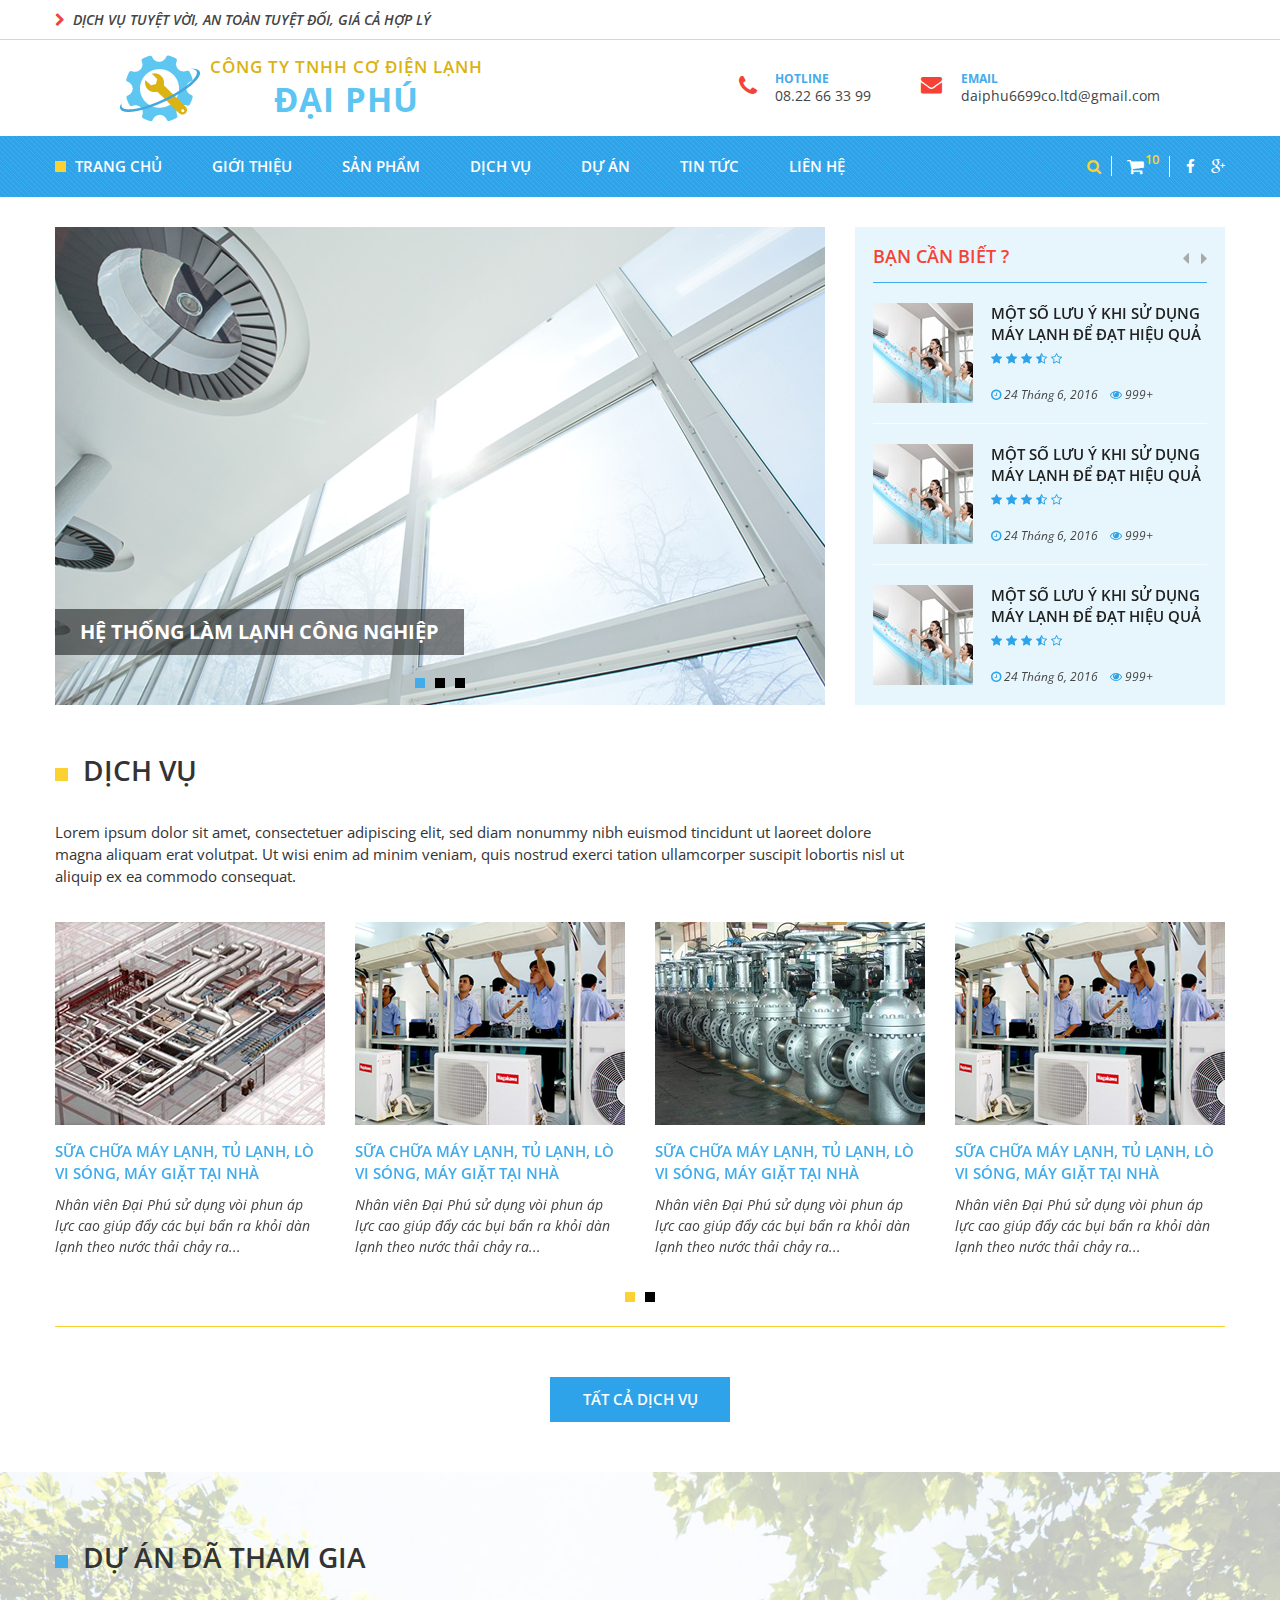
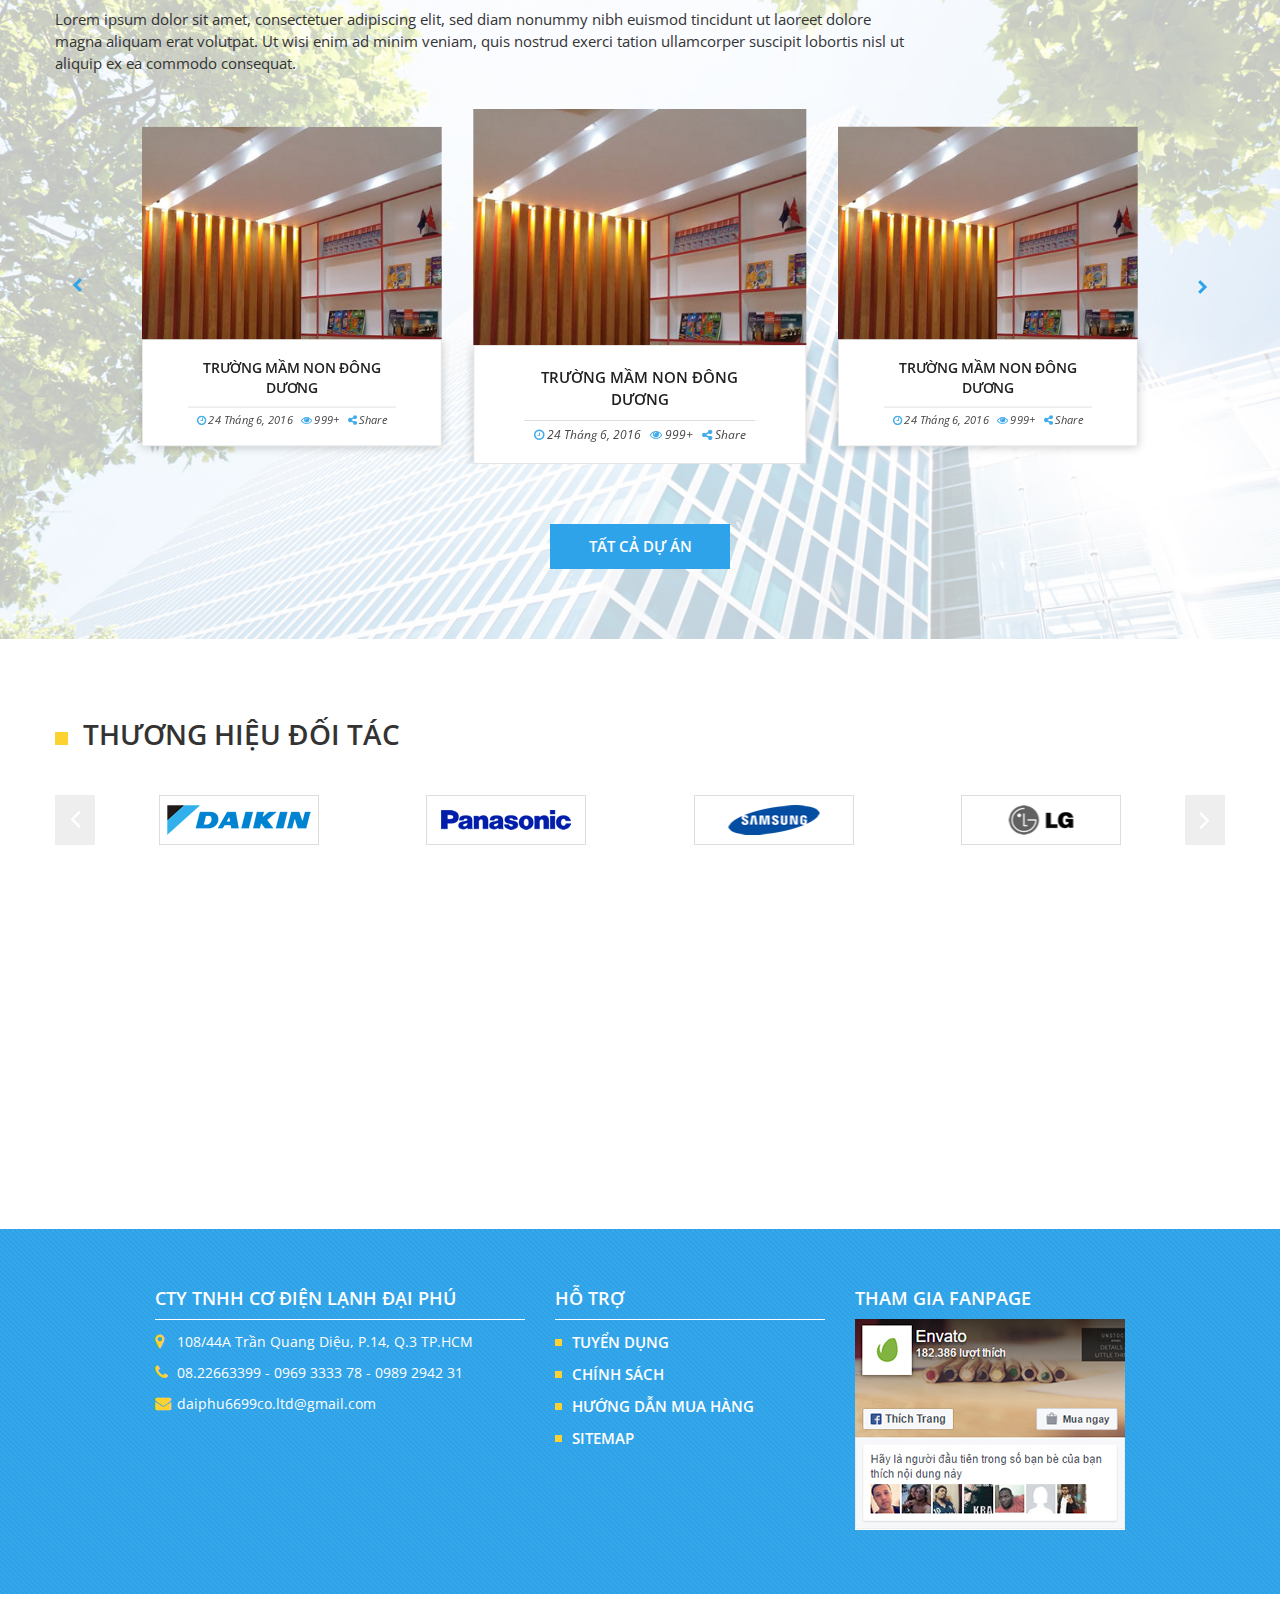
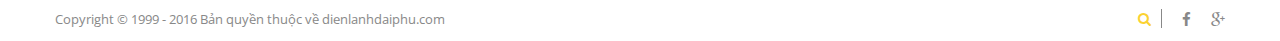
<file: index.html>
<!DOCTYPE html>
<html>
<head>
	<title>Home</title>
	<meta charset="UTF-8">
	<meta name="viewport" content="width=device-width, initial-scale=1.0">
	<link rel="stylesheet" href="css/style.css"/>
</head>

<body>
<section class="search">
	<form action="" method="">
		<div class="input-group">
			<input class="form-control" type="text" name="" value="">
			<div class="input-group-addon"><button type="button">Search</button></div>
		</div>
	</form>
	<a class="close"><i class="fa fa-times" aria-hidden="true"></i></a>
</section>
<header id="header" class="header">
	<div class="m-header">
		<div class="t-header">
			<div class="container">
				<div class="row">
					<div class="col-md-12 clearfix">
						<h2><i class="fa fa-chevron-right" aria-hidden="true"></i>&nbsp;&nbsp;DỊCH VỤ TUYỆT VỜI, AN TOÀN TUYỆT ĐỐI, GIÁ CẢ HỢP LÝ
						</h2>
						<ul class="feature-menu">
							<li><a href="" class="btn-search"><i class="fa fa-search" aria-hidden="true"></i></a></li>
							<li class="shopping-cart-button">
								<a href="#"><i class="fa fa-shopping-cart" aria-hidden="true"></i><span>10</span></a>
								<div class="shopping-cart">
									<div class="shopping-cart-title">
										<h2>Giỏ hàng</h2>
									</div>
									<div class="shopping-cart-products">
										<div class="item clearfix">
											<div class="pro-img">
												<a href="#"><img src="img/products.jpg" alt=""></a>
											</div>
											<div class="pro-info">
												<h3><a href="#">Elextrolux 1 HP(W800ABCD-D4)</a></h3>
												<p><label>Số lượng :</label> <input type="text" name="" value="1"></p>
												<p><label>Tổng tiền :</label> <span>19.999.999 đ</span></p>
											</div>
										</div>
										<div class="item clearfix">
											<div class="pro-img">
												<a href="#"><img src="img/products.jpg" alt=""></a>
											</div>
											<div class="pro-info">
												<h3><a href="#">Elextrolux 1 HP(W800ABCD-D4)</a></h3>
												<p><label>Số lượng :</label> <input type="text" name="" value="2"></p>
												<p><label>Tổng tiền :</label> <span>19.999.999 đ</span></p>
											</div>
										</div>
									</div>
									<div class="shopping-cart-total">
										<p><span>Tổng cộng:</span> 29.999.999 đ</p>
									</div>
									<div class="shopping-cart-button">
										<button type="button">Tiếp tục mua</button>&nbsp;<button type="button">Thanh toán</button>
									</div>
								</div>
							</li>
							<li>&nbsp;&nbsp;&nbsp;&nbsp;<a href="#"><i class="fa fa-facebook" aria-hidden="true"></i></a>&nbsp;&nbsp;&nbsp;&nbsp;<a href="#"><i class="fa fa-google-plus" aria-hidden="true"></i></a></li>
						</ul>
					</div>
				</div>
			</div>
		</div><!-- t-header -->
		<div class="b-header container">
			<div class="row">
				<div class="col-md-12 clearfix">
					<div class="w-logo">
						<h1 class="logo text-center"><a href="#">CÔNG TY TNHH CƠ ĐIỆN LẠNH<br/><span>ĐẠI PHÚ</span></a></h1>
					</div><!-- w-logo -->
					<div class="c-header">
						<ul>
							<li>
								<h3>HOTLINE</h3>
								<a href="#">08.22 66 33 99</a>
							</li>
							<li>
								<h3>EMAIL</h3>
								<a href="#">daiphu6699co.ltd@gmail.com</a>
							</li>
						</ul>
					</div><!-- c-header -->
				</div>
			</div>
		</div><!-- b-header -->
	</div><!-- m-header -->
	<nav class="menu navbar">
		<div class="container">
			<div class="navbar-header">
				<button type="button" class="navbar-toggle" data-toggle="collapse" data-target="#myNavbar">
					<span class="icon-bar"></span>
					<span class="icon-bar"></span>
					<span class="icon-bar"></span>
				</button>
			</div>
			<div class="collapse navbar-collapse" id="myNavbar">
				<ul class="nav navbar-nav main-menu">
					<li class="active"><a href="#">TRANG CHỦ</a></li>
					<li><a href="#">GIỚI THIỆU</a></li>
					<li><a href="#">SẢN PHẨM</a></li>
					<li><a href="#">DỊCH VỤ</a></li>
					<li><a href="#">DỰ ÁN</a></li>
					<li><a href="#">TIN TỨC</a></li>
					<li><a href="#">LIÊN HỆ</a></li>
				</ul>
				<ul class="nav navbar-nav navbar-right feature-menu">
					<li><a href="" class="btn-search"><i class="fa fa-search" aria-hidden="true"></i></a></li>
					<li class="shopping-cart-button">
						<a href="#"><i class="fa fa-shopping-cart" aria-hidden="true"></i><span>10</span></a>
						<div class="shopping-cart">
							<div class="shopping-cart-title">
								<h2>Giỏ hàng</h2>
							</div>
							<div class="shopping-cart-products">
								<div class="item clearfix">
									<div class="pro-img">
										<a href="#"><img src="img/products.jpg" alt=""></a>
									</div>
									<div class="pro-info">
										<h3><a href="#">Elextrolux 1 HP(W800ABCD-D4)</a></h3>
										<p><label>Số lượng :</label> <input type="text" name="" value="1"></p>
										<p><label>Tổng tiền :</label> <span>19.999.999 đ</span></p>
									</div>
								</div>
								<div class="item clearfix">
									<div class="pro-img">
										<a href="#"><img src="img/products.jpg" alt=""></a>
									</div>
									<div class="pro-info">
										<h3><a href="#">Elextrolux 1 HP(W800ABCD-D4)</a></h3>
										<p><label>Số lượng :</label> <input type="text" name="" value="2"></p>
										<p><label>Tổng tiền :</label> <span>19.999.999 đ</span></p>
									</div>
								</div>
							</div>
							<div class="shopping-cart-total">
								<p><span>Tổng cộng:</span> 29.999.999 đ</p>
							</div>
							<div class="shopping-cart-button">
								<button type="button">Tiếp tục mua</button>&nbsp;<button type="button">Thanh toán</button>
							</div>
						</div>
					</li>
					<li>&nbsp;&nbsp;&nbsp;&nbsp;<a href="#"><i class="fa fa-facebook" aria-hidden="true"></i></a>&nbsp;&nbsp;&nbsp;&nbsp;<a href="#"><i class="fa fa-google-plus" aria-hidden="true"></i></a></li>
				</ul>
			</div>
		</div>
	</nav>
</header><!-- header -->
<main id="main" class="main">
	<div id="home" class="home">
		<section class="home-slider">
			<div class="container">
				<div class="row">
					<div class="col-md-8">
						<div class="owl-carousel home-carousel">
							<div class="item">
								<a href="#">
									<img src="img/home-slider-1.jpg" alt="">
									<h4>HỆ THỐNG LÀM LẠNH CÔNG NGHIỆP</h4>
								</a>
							</div>
							<div class="item">
								<a href="#">
									<img src="img/home-slider-1.jpg" alt="">
									<h4>HỆ THỐNG LÀM LẠNH CÔNG NGHIỆP</h4>
								</a>
							</div>
							<div class="item">
								<a href="#">
									<img src="img/home-slider-1.jpg" alt="">
									<h4>HỆ THỐNG LÀM LẠNH CÔNG NGHIỆP</h4>
								</a>
							</div>
						</div>
					</div>
					<div class="col-md-4">
						<div class="home-info">
							<h3 class="sidebar-title">BẠN CẦN BIẾT ?</h3>
							<div class="owl-carousel home-info-carousel">
								<div class="item">
									<ul>
										<li>
											<div class="sidebar-new">
												<table class="table-new">
													<tr>
														<td rowspan="2">
															<a href="#" class="sidebar-new-img"><img src="img/new-1.jpg" alt=""></a>
														</td>
														<td>
															<h3 class="sidebar-new-title"><a href="#">MỘT SỐ LƯU Ý KHI SỬ DỤNG MÁY LẠNH ĐỂ ĐẠT HIỆU QUẢ</a></h3>
															<div class="rating">
																<i class="fa fa-star star"></i>
																<i class="fa fa-star star"></i>
																<i class="fa fa-star star"></i>
																<i class="fa fa-star-half-o star"></i>
																<i class="fa fa-star-o star"></i>
															</div>
														</td>
													</tr>
													<tr>

														<td>
															<p class="other-info"><span class="date-time"><i class="fa fa-clock-o"></i> 24 Tháng 6, 2016</span>&nbsp;&nbsp;&nbsp;<span class="views"><i class="fa fa-eye"></i> 999+</span></p>
														</td>
													</tr>
												</table>
											</div>
										</li>
										<li>
											<div class="sidebar-new">
												<table class="table-new">
													<tr>
														<td rowspan="2">
															<a href="#" class="sidebar-new-img"><img src="img/new-1.jpg" alt=""></a>
														</td>
														<td>
															<h3 class="sidebar-new-title"><a href="#">MỘT SỐ LƯU Ý KHI SỬ DỤNG MÁY LẠNH ĐỂ ĐẠT HIỆU QUẢ</a></h3>
															<div class="rating">
																<i class="fa fa-star star"></i>
																<i class="fa fa-star star"></i>
																<i class="fa fa-star star"></i>
																<i class="fa fa-star-half-o star"></i>
																<i class="fa fa-star-o star"></i>
															</div>
														</td>
													</tr>
													<tr>

														<td>
															<p class="other-info"><span class="date-time"><i class="fa fa-clock-o"></i> 24 Tháng 6, 2016</span>&nbsp;&nbsp;&nbsp;<span class="views"><i class="fa fa-eye"></i> 999+</span></p>
														</td>
													</tr>
												</table>
											</div>
										</li>
										<li>
											<div class="sidebar-new">
												<table class="table-new">
													<tr>
														<td rowspan="2">
															<a href="#" class="sidebar-new-img"><img src="img/new-1.jpg" alt=""></a>
														</td>
														<td>
															<h3 class="sidebar-new-title"><a href="#">MỘT SỐ LƯU Ý KHI SỬ DỤNG MÁY LẠNH ĐỂ ĐẠT HIỆU QUẢ</a></h3>
															<div class="rating">
																<i class="fa fa-star star"></i>
																<i class="fa fa-star star"></i>
																<i class="fa fa-star star"></i>
																<i class="fa fa-star-half-o star"></i>
																<i class="fa fa-star-o star"></i>
															</div>
														</td>
													</tr>
													<tr>

														<td>
															<p class="other-info"><span class="date-time"><i class="fa fa-clock-o"></i> 24 Tháng 6, 2016</span>&nbsp;&nbsp;&nbsp;<span class="views"><i class="fa fa-eye"></i> 999+</span></p>
														</td>
													</tr>
												</table>
											</div>
										</li>
									</ul>
								</div>
								<div class="item">
									<ul>
										<li>
											<div class="sidebar-new">
												<table class="table-new">
													<tr>
														<td rowspan="2">
															<a href="#" class="sidebar-new-img"><img src="img/new-1.jpg" alt=""></a>
														</td>
														<td>
															<h3 class="sidebar-new-title"><a href="#">MỘT SỐ LƯU Ý KHI SỬ DỤNG MÁY LẠNH ĐỂ ĐẠT HIỆU QUẢ</a></h3>
															<div class="rating">
																<i class="fa fa-star star"></i>
																<i class="fa fa-star star"></i>
																<i class="fa fa-star star"></i>
																<i class="fa fa-star-half-o star"></i>
																<i class="fa fa-star-o star"></i>
															</div>
														</td>
													</tr>
													<tr>

														<td>
															<p class="other-info"><span class="date-time"><i class="fa fa-clock-o"></i> 24 Tháng 6, 2016</span>&nbsp;&nbsp;&nbsp;<span class="views"><i class="fa fa-eye"></i> 999+</span></p>
														</td>
													</tr>
												</table>
											</div>
										</li>
										<li>
											<div class="sidebar-new">
												<table class="table-new">
													<tr>
														<td rowspan="2">
															<a href="#" class="sidebar-new-img"><img src="img/new-1.jpg" alt=""></a>
														</td>
														<td>
															<h3 class="sidebar-new-title"><a href="#">MỘT SỐ LƯU Ý KHI SỬ DỤNG MÁY LẠNH ĐỂ ĐẠT HIỆU QUẢ</a></h3>
															<div class="rating">
																<i class="fa fa-star star"></i>
																<i class="fa fa-star star"></i>
																<i class="fa fa-star star"></i>
																<i class="fa fa-star-half-o star"></i>
																<i class="fa fa-star-o star"></i>
															</div>
														</td>
													</tr>
													<tr>

														<td>
															<p class="other-info"><span class="date-time"><i class="fa fa-clock-o"></i> 24 Tháng 6, 2016</span>&nbsp;&nbsp;&nbsp;<span class="views"><i class="fa fa-eye"></i> 999+</span></p>
														</td>
													</tr>
												</table>
											</div>
										</li>
										<li>
											<div class="sidebar-new">
												<table class="table-new">
													<tr>
														<td rowspan="2">
															<a href="#" class="sidebar-new-img"><img src="img/new-1.jpg" alt=""></a>
														</td>
														<td>
															<h3 class="sidebar-new-title"><a href="#">MỘT SỐ LƯU Ý KHI SỬ DỤNG MÁY LẠNH ĐỂ ĐẠT HIỆU QUẢ</a></h3>
															<div class="rating">
																<i class="fa fa-star star"></i>
																<i class="fa fa-star star"></i>
																<i class="fa fa-star star"></i>
																<i class="fa fa-star-half-o star"></i>
																<i class="fa fa-star-o star"></i>
															</div>
														</td>
													</tr>
													<tr>

														<td>
															<p class="other-info"><span class="date-time"><i class="fa fa-clock-o"></i> 24 Tháng 6, 2016</span>&nbsp;&nbsp;&nbsp;<span class="views"><i class="fa fa-eye"></i> 999+</span></p>
														</td>
													</tr>
												</table>
											</div>
										</li>
									</ul>
								</div>
							</div>
						</div>
					</div>
				</div>
			</div>
		</section><!-- home-slider -->
		<section class="home-service">
			<div class="container">
				<h2 class="title-1">DỊCH VỤ</h2>
				<p class="home-desc">
					Lorem ipsum dolor sit amet, consectetuer adipiscing elit, sed diam nonummy nibh euismod tincidunt ut laoreet dolore magna aliquam erat volutpat. Ut wisi enim ad minim veniam, quis nostrud exerci tation ullamcorper suscipit lobortis nisl ut aliquip ex ea commodo consequat.
				</p>
				<div class="owl-carousel home-service-carousel">
					<div class="item service-item">
						<div class="service-img">
							<img src="img/service-1.jpg" alt="">
							<a class="view-details" href="#">
								<img src="img/add-1.png" alt="">
								<div class="view-details-info clearfix">
									<div class="rating">
										<i class="fa fa-star star"></i>
										<i class="fa fa-star star"></i>
										<i class="fa fa-star star"></i>
										<i class="fa fa-star-half-o star"></i>
										<i class="fa fa-star-o star"></i>
									</div>
									<span class="views"><i class="fa fa-eye"></i> 999+</span>
								</div>
							</a>
						</div>
						<h4 class="title-item"><a href="#">SỮA CHỮA MÁY LẠNH, TỦ LẠNH, LÒ VI SÓNG, MÁY GIẶT TẠI NHÀ</a></h4>
						<h5>Nhân viên Đại Phú sử dụng vòi phun áp lực cao giúp đẩy các bụi bẩn ra khỏi dàn lạnh theo nước thải chảy ra...</h5>
					</div>
					<div class="item service-item">
						<div class="service-img">
							<img src="img/service-2.jpg" alt="">
							<a class="view-details" href="#">
								<img src="img/add-1.png" alt="">
								<div class="view-details-info clearfix">
									<div class="rating">
										<i class="fa fa-star star"></i>
										<i class="fa fa-star star"></i>
										<i class="fa fa-star star"></i>
										<i class="fa fa-star-half-o star"></i>
										<i class="fa fa-star-o star"></i>
									</div>
									<span class="views"><i class="fa fa-eye"></i> 999+</span>
								</div>
							</a>
						</div>
						<h4 class="title-item"><a href="#">SỮA CHỮA MÁY LẠNH, TỦ LẠNH, LÒ VI SÓNG, MÁY GIẶT TẠI NHÀ</a></h4>
						<h5>Nhân viên Đại Phú sử dụng vòi phun áp lực cao giúp đẩy các bụi bẩn ra khỏi dàn lạnh theo nước thải chảy ra...</h5>
					</div>
					<div class="item service-item">
						<div class="service-img">
							<img src="img/service-3.jpg" alt="">
							<a class="view-details" href="#">
								<img src="img/add-1.png" alt="">
								<div class="view-details-info clearfix">
									<div class="rating">
										<i class="fa fa-star star"></i>
										<i class="fa fa-star star"></i>
										<i class="fa fa-star star"></i>
										<i class="fa fa-star-half-o star"></i>
										<i class="fa fa-star-o star"></i>
									</div>
									<span class="views"><i class="fa fa-eye"></i> 999+</span>
								</div>
							</a>
						</div>
						<h4 class="title-item"><a href="#">SỮA CHỮA MÁY LẠNH, TỦ LẠNH, LÒ VI SÓNG, MÁY GIẶT TẠI NHÀ</a></h4>
						<h5>Nhân viên Đại Phú sử dụng vòi phun áp lực cao giúp đẩy các bụi bẩn ra khỏi dàn lạnh theo nước thải chảy ra...</h5>
					</div>
					<div class="item service-item">
						<div class="service-img">
							<img src="img/service-2.jpg" alt="">
							<a class="view-details" href="#">
								<img src="img/add-1.png" alt="">
								<div class="view-details-info clearfix">
									<div class="rating">
										<i class="fa fa-star star"></i>
										<i class="fa fa-star star"></i>
										<i class="fa fa-star star"></i>
										<i class="fa fa-star-half-o star"></i>
										<i class="fa fa-star-o star"></i>
									</div>
									<span class="views"><i class="fa fa-eye"></i> 999+</span>
								</div>
							</a>
						</div>
						<h4 class="title-item"><a href="#">SỮA CHỮA MÁY LẠNH, TỦ LẠNH, LÒ VI SÓNG, MÁY GIẶT TẠI NHÀ</a></h4>
						<h5>Nhân viên Đại Phú sử dụng vòi phun áp lực cao giúp đẩy các bụi bẩn ra khỏi dàn lạnh theo nước thải chảy ra...</h5>
					</div>
					<div class="item service-item">
						<div class="service-img">
							<img src="img/service-1.jpg" alt="">
							<a class="view-details" href="#">
								<img src="img/add-1.png" alt="">
								<div class="view-details-info clearfix">
									<div class="rating">
										<i class="fa fa-star star"></i>
										<i class="fa fa-star star"></i>
										<i class="fa fa-star star"></i>
										<i class="fa fa-star-half-o star"></i>
										<i class="fa fa-star-o star"></i>
									</div>
									<span class="views"><i class="fa fa-eye"></i> 999+</span>
								</div>
							</a>
						</div>
						<h4 class="title-item"><a href="#">SỮA CHỮA MÁY LẠNH, TỦ LẠNH, LÒ VI SÓNG, MÁY GIẶT TẠI NHÀ</a></h4>
						<h5>Nhân viên Đại Phú sử dụng vòi phun áp lực cao giúp đẩy các bụi bẩn ra khỏi dàn lạnh theo nước thải chảy ra...</h5>
					</div>
				</div>
				<div class="home-button">
					<a href="#">TẤT CẢ DỊCH VỤ</a>
				</div>
			</div>
		</section><!-- home-service -->
		<section class="home-project">
			<div class="container">
				<h2 class="title-2">DỰ ÁN ĐÃ THAM GIA</h2>
				<p class="home-desc">
					Lorem ipsum dolor sit amet, consectetuer adipiscing elit, sed diam nonummy nibh euismod tincidunt ut laoreet dolore magna aliquam erat volutpat. Ut wisi enim ad minim veniam, quis nostrud exerci tation ullamcorper suscipit lobortis nisl ut aliquip ex ea commodo consequat.
				</p>
				<div class="owl-carousel home-project-carousel">
					<div class="item project-item">
						<div class="project-img">
							<img src="img/product-1.jpg" alt="">
						</div>
						<div class="project-text">
							<div class="project-text-inner">
								<h4 class="title-item"><a href="#">TRƯỜNG MẦM NON ĐÔNG DƯƠNG</a></h4>
								<p class="other-info"><span class="date-time"><i class="fa fa-clock-o"></i> 24 Tháng 6, 2016</span>&nbsp;&nbsp;&nbsp;<span class="views"><i class="fa fa-eye"></i> 999+</span>&nbsp;&nbsp;&nbsp;<span class="views"><i class="fa fa-share-alt"></i> Share</span></p>
							</div>
						</div>
					</div>
					<div class="item project-item">
						<div class="project-img">
							<img src="img/product-1.jpg" alt="">
						</div>
						<div class="project-text">
							<div class="project-text-inner">
								<h4 class="title-item"><a href="#">TRƯỜNG MẦM NON ĐÔNG DƯƠNG</a></h4>
								<p class="other-info"><span class="date-time"><i class="fa fa-clock-o"></i> 24 Tháng 6, 2016</span>&nbsp;&nbsp;&nbsp;<span class="views"><i class="fa fa-eye"></i> 999+</span>&nbsp;&nbsp;&nbsp;<span class="views"><i class="fa fa-share-alt"></i> Share</span></p>
							</div>
						</div>
					</div>
					<div class="item project-item">
						<div class="project-img">
							<img src="img/product-1.jpg" alt="">
						</div>
						<div class="project-text">
							<div class="project-text-inner">
								<h4 class="title-item"><a href="#">TRƯỜNG MẦM NON ĐÔNG DƯƠNG</a></h4>
								<p class="other-info"><span class="date-time"><i class="fa fa-clock-o"></i> 24 Tháng 6, 2016</span>&nbsp;&nbsp;&nbsp;<span class="views"><i class="fa fa-eye"></i> 999+</span>&nbsp;&nbsp;&nbsp;<span class="views"><i class="fa fa-share-alt"></i> Share</span></p>
							</div>
						</div>
					</div>
					<div class="item project-item">
						<div class="project-img">
							<img src="img/product-1.jpg" alt="">
						</div>
						<div class="project-text">
							<div class="project-text-inner">
								<h4 class="title-item"><a href="#">TRƯỜNG MẦM NON ĐÔNG DƯƠNG</a></h4>
								<p class="other-info"><span class="date-time"><i class="fa fa-clock-o"></i> 24 Tháng 6, 2016</span>&nbsp;&nbsp;&nbsp;<span class="views"><i class="fa fa-eye"></i> 999+</span>&nbsp;&nbsp;&nbsp;<span class="views"><i class="fa fa-share-alt"></i> Share</span></p>
							</div>
						</div>
					</div>
				</div>
				<div class="home-button">
					<a href="#">TẤT CẢ DỰ ÁN</a>
				</div>
			</div>
		</section><!-- home-project -->
		<section class="home-partner">
			<div class="container">
				<h2 class="title-1">THƯƠNG HIỆU ĐỐI TÁC</h2>
				<div class="owl-carousel home-partner-carousel">
					<!-- Slides -->
					<div class="item">
						<div class="item-inner">
							<a href="#" target="_blank">
								<img src="img/partner-1.png" alt="" />
							</a>
						</div>
					</div>
					<div class="item">
						<div class="item-inner">
							<a href="#" target="_blank">
								<img src="img/partner-2.png" alt="" />
							</a>
						</div>
					</div>
					<div class="item">
						<div class="item-inner">
							<a href="#" target="_blank">
								<img src="img/partner-3.png" alt="" />
							</a>
						</div>
					</div>
					<div class="item">
						<div class="item-inner">
							<a href="#" target="_blank">
								<img src="img/partner-4.png" alt="" />
							</a>
						</div>
					</div>
					<div class="item">
						<div class="item-inner">
							<a href="#" target="_blank">
								<img src="img/partner-1.png" alt="" />
							</a>
						</div>
					</div>
					<div class="item">
						<div class="item-inner">
							<a href="#" target="_blank">
								<img src="img/partner-2.png" alt="" />
							</a>
						</div>
					</div>
					<div class="item">
						<div class="item-inner">
							<a href="#" target="_blank">
								<img src="img/partner-3.png" alt="" />
							</a>
						</div>
					</div>
					<div class="item">
						<div class="item-inner">
							<a href="#" target="_blank">
								<img src="img/partner-4.png" alt="" />
							</a>
						</div>
					</div>
				</div>

			</div>
		</section><!-- home-partner -->
		<section class="home-map">
			<iframe src="https://www.google.com/maps/embed?pb=!1m18!1m12!1m3!1d3724.3048982811756!2d105.83976891535674!3d21.020482886002853!2m3!1f0!2f0!3f0!3m2!1i1024!2i768!4f13.1!3m3!1m2!1s0x3135ab901845f281%3A0x3448d47ef58d4c80!2zMTA3IE5ndXnhu4VuIER1LCBIb8OgbiBLaeG6v20sIEjDoCBO4buZaSwgVmlldG5hbQ!5e0!3m2!1sen!2s!4v1467349067228" width="100%" height="300" frameborder="0" style="border:0" allowfullscreen></iframe>
		</section><!-- home-map -->
	</div><!-- home -->
</main><!-- main -->
<footer id="footer" class="footer">
	<div class="t-footer">
		<div class="container">
			<div class="row">
				<div class="col-md-4 col-md-offset-1 footer-mb">
					<h2 class="title-footer">CTY TNHH CƠ ĐIỆN LẠNH ĐẠI PHÚ</h2>
					<ul class="info-footer">
						<li>108/44A Trần Quang Diệu, P.14, Q.3 TP.HCM</li>
						<li>08.22663399 - 0969 3333 78 - 0989 2942 31</li>
						<li>daiphu6699co.ltd@gmail.com</li>
					</ul>
				</div>
				<div class="col-md-3 footer-mb">
					<h2 class="title-footer">HỖ TRỢ</h2>
					<ul class="page-footer">
						<li><a href="#">TUYỂN DỤNG</a></li>
						<li><a href="#">CHÍNH SÁCH</a></li>
						<li><a href="#">HƯỚNG DẪN MUA HÀNG</a></li>
						<li><a href="#">SITEMAP</a></li>
					</ul>
				</div>
				<div class="col-md-3 footer-mb">
					<h2 class="title-footer last">THAM GIA FANPAGE</h2>
					<img src="img/fan-page.jpg" alt="">
					<!--<div id="fb-root"></div>-->
					<!--<script>(function(d, s, id) {-->
					<!--var js, fjs = d.getElementsByTagName(s)[0];-->
					<!--if (d.getElementById(id)) return;-->
					<!--js = d.createElement(s); js.id = id;-->
					<!--js.src = "//connect.facebook.net/vi_VN/sdk.js#xfbml=1&version=v2.6";-->
					<!--fjs.parentNode.insertBefore(js, fjs);-->
					<!--}(document, 'script', 'facebook-jssdk'));</script>-->

					<!--<div class="fb-page" data-href="https://www.facebook.com/joycitipoint/" data-tabs="timeline" data-small-header="false" data-adapt-container-width="true" data-hide-cover="false" data-show-facepile="true"><blockquote cite="https://www.facebook.com/joycitipoint/" class="fb-xfbml-parse-ignore"><a href="https://www.facebook.com/joycitipoint/">Joy Citipoint</a></blockquote></div>-->
				</div>
			</div>
		</div>
	</div><!-- t-footer -->
	<div class="b-footer">
		<div class="container clearfix">
			<p>Copyright © 1999 - 2016 Bản quyền thuộc về dienlanhdaiphu.com</p>
			<ul class="feature-footer">
				<li><a href="" class="btn-search"><i class="fa fa-search" aria-hidden="true"></i></a></li>
				<li><a href="#"><i class="fa fa-facebook" aria-hidden="true"></i></a><a href="#"><i class="fa fa-google-plus" aria-hidden="true"></i></a></li>
			</ul>
		</div>
	</div><!-- b-footer -->
</footer><!-- footer -->
<script src="js/plugins/jquery-1.11.3.min.js"></script>
<script src="js/plugins/jquery-ui.min.js"></script>
<script src="js/plugins/bootstrap.min.js"></script>
<script src="js/plugins/_owl.carousel.js"></script>
<script src="js/plugins/owl.carousel.min.js"></script>
<script src="js/plugins/jquery.mCustomScrollbar.concat.min.js"></script>
<script src="js/plugins/jquery.sticky.js"></script>
<script src="js/script.js"></script>
</body>
</html>
</file>
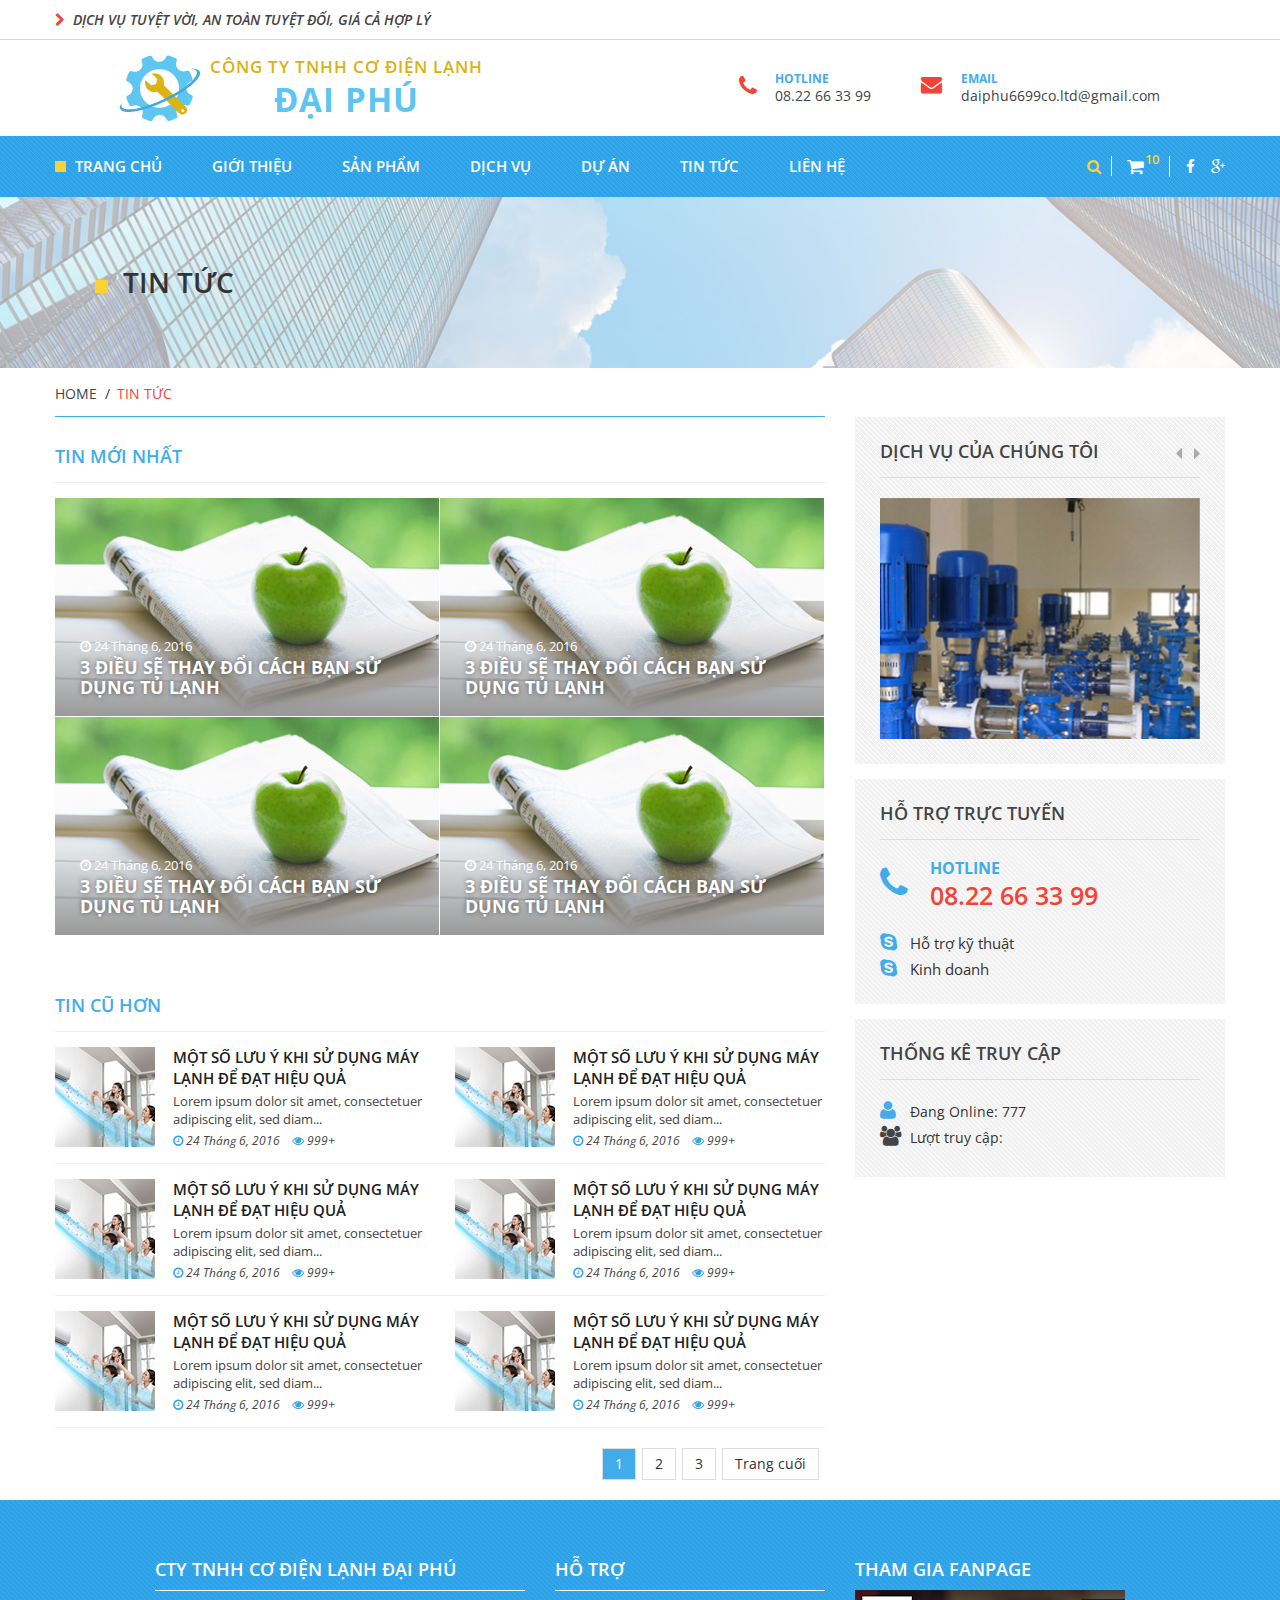
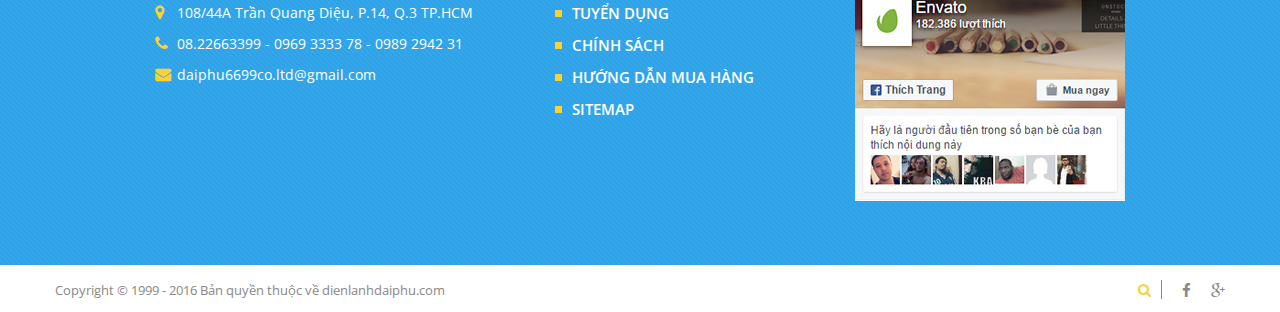
<file: news.html>
<!DOCTYPE html>
<html>
<head>
  <title>News</title>
  <meta charset="UTF-8">
  <meta name="viewport" content="width=device-width, initial-scale=1.0">
  <link rel="stylesheet" href="css/style.css"/>
</head>

<body>
<section class="search">
  <form action="" method="">
    <div class="input-group">
      <input class="form-control" type="text" name="" value="">
      <div class="input-group-addon"><button type="button">Search</button></div>
    </div>
  </form>
  <a class="close"><i class="fa fa-times" aria-hidden="true"></i></a>
</section>
<header id="header" class="header">
  <div class="m-header">
    <div class="t-header">
      <div class="container">
        <div class="row">
          <div class="col-md-12 clearfix">
            <h2><i class="fa fa-chevron-right" aria-hidden="true"></i>&nbsp;&nbsp;DỊCH VỤ TUYỆT VỜI, AN TOÀN TUYỆT ĐỐI, GIÁ CẢ HỢP LÝ
            </h2>
            <ul class="feature-menu">
              <li><a href="" class="btn-search"><i class="fa fa-search" aria-hidden="true"></i></a></li>
              <li class="shopping-cart-button">
                <a href="#"><i class="fa fa-shopping-cart" aria-hidden="true"></i><span>10</span></a>
                <div class="shopping-cart">
                  <div class="shopping-cart-title">
                    <h2>Giỏ hàng</h2>
                  </div>
                  <div class="shopping-cart-products">
                    <div class="item clearfix">
                      <div class="pro-img">
                        <a href="#"><img src="img/products.jpg" alt=""></a>
                      </div>
                      <div class="pro-info">
                        <h3><a href="#">Elextrolux 1 HP(W800ABCD-D4)</a></h3>
                        <p><label>Số lượng :</label> <input type="text" name="" value="1"></p>
                        <p><label>Tổng tiền :</label> <span>19.999.999 đ</span></p>
                      </div>
                    </div>
                    <div class="item clearfix">
                      <div class="pro-img">
                        <a href="#"><img src="img/products.jpg" alt=""></a>
                      </div>
                      <div class="pro-info">
                        <h3><a href="#">Elextrolux 1 HP(W800ABCD-D4)</a></h3>
                        <p><label>Số lượng :</label> <input type="text" name="" value="2"></p>
                        <p><label>Tổng tiền :</label> <span>19.999.999 đ</span></p>
                      </div>
                    </div>
                  </div>
                  <div class="shopping-cart-total">
                    <p><span>Tổng cộng:</span> 29.999.999 đ</p>
                  </div>
                  <div class="shopping-cart-button">
                    <button type="button">Tiếp tục mua</button>&nbsp;<button type="button">Thanh toán</button>
                  </div>
                </div>
              </li>
              <li>&nbsp;&nbsp;&nbsp;&nbsp;<a href="#"><i class="fa fa-facebook" aria-hidden="true"></i></a>&nbsp;&nbsp;&nbsp;&nbsp;<a href="#"><i class="fa fa-google-plus" aria-hidden="true"></i></a></li>
            </ul>
          </div>
        </div>
      </div>
    </div><!-- t-header -->
    <div class="b-header container">
      <div class="row">
        <div class="col-md-12 clearfix">
          <div class="w-logo">
            <h1 class="logo text-center"><a href="#">CÔNG TY TNHH CƠ ĐIỆN LẠNH<br/><span>ĐẠI PHÚ</span></a></h1>
          </div><!-- w-logo -->
          <div class="c-header">
            <ul>
              <li>
                <h3>HOTLINE</h3>
                <a href="#">08.22 66 33 99</a>
              </li>
              <li>
                <h3>EMAIL</h3>
                <a href="#">daiphu6699co.ltd@gmail.com</a>
              </li>
            </ul>
          </div><!-- c-header -->
        </div>
      </div>
    </div><!-- b-header -->
  </div><!-- m-header -->
  <nav class="menu navbar">
    <div class="container">
      <div class="navbar-header">
        <button type="button" class="navbar-toggle" data-toggle="collapse" data-target="#myNavbar">
          <span class="icon-bar"></span>
          <span class="icon-bar"></span>
          <span class="icon-bar"></span>
        </button>
      </div>
      <div class="collapse navbar-collapse" id="myNavbar">
        <ul class="nav navbar-nav main-menu">
          <li class="active"><a href="#">TRANG CHỦ</a></li>
          <li><a href="#">GIỚI THIỆU</a></li>
          <li><a href="#">SẢN PHẨM</a></li>
          <li><a href="#">DỊCH VỤ</a></li>
          <li><a href="#">DỰ ÁN</a></li>
          <li><a href="#">TIN TỨC</a></li>
          <li><a href="#">LIÊN HỆ</a></li>
        </ul>
        <ul class="nav navbar-nav navbar-right feature-menu">
          <li><a href="" class="btn-search"><i class="fa fa-search" aria-hidden="true"></i></a></li>
          <li class="shopping-cart-button">
            <a href="#"><i class="fa fa-shopping-cart" aria-hidden="true"></i><span>10</span></a>
            <div class="shopping-cart">
              <div class="shopping-cart-title">
                <h2>Giỏ hàng</h2>
              </div>
              <div class="shopping-cart-products">
                <div class="item clearfix">
                  <div class="pro-img">
                    <a href="#"><img src="img/products.jpg" alt=""></a>
                  </div>
                  <div class="pro-info">
                    <h3><a href="#">Elextrolux 1 HP(W800ABCD-D4)</a></h3>
                    <p><label>Số lượng :</label> <input type="text" name="" value="1"></p>
                    <p><label>Tổng tiền :</label> <span>19.999.999 đ</span></p>
                  </div>
                </div>
                <div class="item clearfix">
                  <div class="pro-img">
                    <a href="#"><img src="img/products.jpg" alt=""></a>
                  </div>
                  <div class="pro-info">
                    <h3><a href="#">Elextrolux 1 HP(W800ABCD-D4)</a></h3>
                    <p><label>Số lượng :</label> <input type="text" name="" value="2"></p>
                    <p><label>Tổng tiền :</label> <span>19.999.999 đ</span></p>
                  </div>
                </div>
              </div>
              <div class="shopping-cart-total">
                <p><span>Tổng cộng:</span> 29.999.999 đ</p>
              </div>
              <div class="shopping-cart-button">
                <button type="button">Tiếp tục mua</button>&nbsp;<button type="button">Thanh toán</button>
              </div>
            </div>
          </li>
          <li>&nbsp;&nbsp;&nbsp;&nbsp;<a href="#"><i class="fa fa-facebook" aria-hidden="true"></i></a>&nbsp;&nbsp;&nbsp;&nbsp;<a href="#"><i class="fa fa-google-plus" aria-hidden="true"></i></a></li>
        </ul>
      </div>
    </div>
  </nav>
</header><!-- header -->
<main id="main" class="main">
  <div id="news" class="news">
    <section class="title-page">
      <div class="container">
        <h1 class="title-1">TIN TỨC</h1>
      </div>
    </section>
    <section class="navigations">
      <div class="container">
        <div class="row">
          <div class="col-md-8">
            <ul class="clearfix">
              <li><a href="#">HOME</a></li>
              <li><a href="#">TIN TỨC</a></li>
            </ul>
          </div>
        </div>
      </div>
    </section>
    <secrion class="main-content">
      <div class="container">
        <div class="row">
          <div class="col-md-8">
            <main class="primary">
              <div class="news-inner">
                <section class="hot-news">
                  <h2 class="title-section">TIN MỚI NHẤT</h2>
                  <div class="hot-news-w clearfix">
                    <div class="hot-new">
                      <img src="img/hot-new.jpg" alt="">
                        <a href="#" class="hot-new-info">
                          <div class="hot-new-title">
                            <p><i class="fa fa-clock-o"></i> 24 Tháng 6, 2016</p>
                            <h4>3 ĐIỀU SẼ THAY ĐỔI CÁCH BẠN SỬ DỤNG TỦ LẠNH</h4>
                          </div>
                          <div class="hot-new-content">
                            <p>Lorem ipsum dolor sit amet, consectetuer adipiscing elit, sed diam nonummy nibh euismod tincidunt ut laoreet dolore...</p>
                            <span class="views"><i class="fa fa-eye"></i> 999+</span>
                          </div>
                        </a>
                    </div>
                    <div class="hot-new">
                      <img src="img/hot-new.jpg" alt="">
                      <a href="#" class="hot-new-info">
                        <div class="hot-new-title">
                          <p><i class="fa fa-clock-o"></i> 24 Tháng 6, 2016</p>
                          <h4>3 ĐIỀU SẼ THAY ĐỔI CÁCH BẠN SỬ DỤNG TỦ LẠNH</h4>
                        </div>
                        <div class="hot-new-content">
                          <p>Lorem ipsum dolor sit amet, consectetuer adipiscing elit, sed diam nonummy nibh euismod tincidunt ut laoreet dolore...</p>
                          <span class="views"><i class="fa fa-eye"></i> 999+</span>
                        </div>
                      </a>
                    </div>
                    <div class="hot-new">
                      <img src="img/hot-new.jpg" alt="">
                      <a href="#" class="hot-new-info">
                        <div class="hot-new-title">
                          <p><i class="fa fa-clock-o"></i> 24 Tháng 6, 2016</p>
                          <h4>3 ĐIỀU SẼ THAY ĐỔI CÁCH BẠN SỬ DỤNG TỦ LẠNH</h4>
                        </div>
                        <div class="hot-new-content">
                          <p>Lorem ipsum dolor sit amet, consectetuer adipiscing elit, sed diam nonummy nibh euismod tincidunt ut laoreet dolore...</p>
                          <span class="views"><i class="fa fa-eye"></i> 999+</span>
                        </div>
                      </a>
                    </div>
                    <div class="hot-new">
                      <img src="img/hot-new.jpg" alt="">
                      <a href="#" class="hot-new-info">
                        <div class="hot-new-title">
                          <p><i class="fa fa-clock-o"></i> 24 Tháng 6, 2016</p>
                          <h4>3 ĐIỀU SẼ THAY ĐỔI CÁCH BẠN SỬ DỤNG TỦ LẠNH</h4>
                        </div>
                        <div class="hot-new-content">
                          <p>Lorem ipsum dolor sit amet, consectetuer adipiscing elit, sed diam nonummy nibh euismod tincidunt ut laoreet dolore...</p>
                          <span class="views"><i class="fa fa-eye"></i> 999+</span>
                        </div>
                      </a>
                    </div>
                  </div>
                </section><!-- hot-news -->
                <secrion class="old-news">
                  <h2 class="title-section">TIN CŨ HƠN</h2>
                  <div class="old-news-w">
                    <ul>
                      <li>
                        <div class="row">
                          <div class="col-md-6">
                            <table class="table-new">
                              <tr>
                                <td rowspan="2">
                                  <a href="#" class="sidebar-new-img"><img src="img/new-1.jpg" alt=""></a>
                                </td>
                                <td>
                                  <h3 class="sidebar-new-title"><a href="#">MỘT SỐ LƯU Ý KHI SỬ DỤNG MÁY LẠNH ĐỂ ĐẠT HIỆU QUẢ</a></h3>
                                  <p>Lorem ipsum dolor sit amet, consectetuer adipiscing elit, sed diam...</p>
                                </td>
                              </tr>
                              <tr>
                                <td>
                                  <p class="other-info"><span class="date-time"><i class="fa fa-clock-o"></i> 24 Tháng 6, 2016</span>&nbsp;&nbsp;&nbsp;<span class="views"><i class="fa fa-eye"></i> 999+</span></p>
                                </td>
                              </tr>
                            </table>
                          </div>
                          <div class="col-md-6">
                            <table class="table-new">
                              <tr>
                                <td rowspan="2">
                                  <a href="#" class="sidebar-new-img"><img src="img/new-1.jpg" alt=""></a>
                                </td>
                                <td>
                                  <h3 class="sidebar-new-title"><a href="#">MỘT SỐ LƯU Ý KHI SỬ DỤNG MÁY LẠNH ĐỂ ĐẠT HIỆU QUẢ</a></h3>
                                  <p>Lorem ipsum dolor sit amet, consectetuer adipiscing elit, sed diam...</p>
                                </td>
                              </tr>
                              <tr>

                                <td>
                                  <p class="other-info"><span class="date-time"><i class="fa fa-clock-o"></i> 24 Tháng 6, 2016</span>&nbsp;&nbsp;&nbsp;<span class="views"><i class="fa fa-eye"></i> 999+</span></p>
                                </td>
                              </tr>
                            </table>
                          </div>
                        </div>
                      </li>
                      <li>
                        <div class="row">
                          <div class="col-md-6">
                            <table class="table-new">
                              <tr>
                                <td rowspan="2">
                                  <a href="#" class="sidebar-new-img"><img src="img/new-1.jpg" alt=""></a>
                                </td>
                                <td>
                                  <h3 class="sidebar-new-title"><a href="#">MỘT SỐ LƯU Ý KHI SỬ DỤNG MÁY LẠNH ĐỂ ĐẠT HIỆU QUẢ</a></h3>
                                  <p>Lorem ipsum dolor sit amet, consectetuer adipiscing elit, sed diam...</p>
                                </td>
                              </tr>
                              <tr>

                                <td>
                                  <p class="other-info"><span class="date-time"><i class="fa fa-clock-o"></i> 24 Tháng 6, 2016</span>&nbsp;&nbsp;&nbsp;<span class="views"><i class="fa fa-eye"></i> 999+</span></p>
                                </td>
                              </tr>
                            </table>
                          </div>
                          <div class="col-md-6">
                            <table class="table-new">
                              <tr>
                                <td rowspan="2">
                                  <a href="#" class="sidebar-new-img"><img src="img/new-1.jpg" alt=""></a>
                                </td>
                                <td>
                                  <h3 class="sidebar-new-title"><a href="#">MỘT SỐ LƯU Ý KHI SỬ DỤNG MÁY LẠNH ĐỂ ĐẠT HIỆU QUẢ</a></h3>
                                  <p>Lorem ipsum dolor sit amet, consectetuer adipiscing elit, sed diam...</p>
                                </td>
                              </tr>
                              <tr>

                                <td>
                                  <p class="other-info"><span class="date-time"><i class="fa fa-clock-o"></i> 24 Tháng 6, 2016</span>&nbsp;&nbsp;&nbsp;<span class="views"><i class="fa fa-eye"></i> 999+</span></p>
                                </td>
                              </tr>
                            </table>
                          </div>
                        </div>
                      </li>
                      <li>
                        <div class="row">
                          <div class="col-md-6">
                            <table class="table-new">
                              <tr>
                                <td rowspan="2">
                                  <a href="#" class="sidebar-new-img"><img src="img/new-1.jpg" alt=""></a>
                                </td>
                                <td>
                                  <h3 class="sidebar-new-title"><a href="#">MỘT SỐ LƯU Ý KHI SỬ DỤNG MÁY LẠNH ĐỂ ĐẠT HIỆU QUẢ</a></h3>
                                  <p>Lorem ipsum dolor sit amet, consectetuer adipiscing elit, sed diam...</p>
                                </td>
                              </tr>
                              <tr>

                                <td>
                                  <p class="other-info"><span class="date-time"><i class="fa fa-clock-o"></i> 24 Tháng 6, 2016</span>&nbsp;&nbsp;&nbsp;<span class="views"><i class="fa fa-eye"></i> 999+</span></p>
                                </td>
                              </tr>
                            </table>
                          </div>
                          <div class="col-md-6">
                            <table class="table-new">
                              <tr>
                                <td rowspan="2">
                                  <a href="#" class="sidebar-new-img"><img src="img/new-1.jpg" alt=""></a>
                                </td>
                                <td>
                                  <h3 class="sidebar-new-title"><a href="#">MỘT SỐ LƯU Ý KHI SỬ DỤNG MÁY LẠNH ĐỂ ĐẠT HIỆU QUẢ</a></h3>
                                  <p>Lorem ipsum dolor sit amet, consectetuer adipiscing elit, sed diam...</p>
                                </td>
                              </tr>
                              <tr>

                                <td>
                                  <p class="other-info"><span class="date-time"><i class="fa fa-clock-o"></i> 24 Tháng 6, 2016</span>&nbsp;&nbsp;&nbsp;<span class="views"><i class="fa fa-eye"></i> 999+</span></p>
                                </td>
                              </tr>
                            </table>
                          </div>
                        </div>
                      </li>
                    </ul>
                  </div>
                </secrion><!-- old-news -->
              </div><!-- news-inner -->
            </main>
            <div class="paper clearfix">
              <ul class="clearfix">
                <li class="active"><a href="#">1</a></li>
                <li><a href="#">2</a></li>
                <li><a href="#">3</a></li>
                <li><a href="#">Trang cuối</a></li>
              </ul>
            </div>
          </div>
          <div class="col-md-4">
            <aside class="sidebar sidebar-1">
              <div class="sidebar-box box-service">
                <h2 class="box-title">DỊCH VỤ CỦA CHÚNG TÔI</h2>
                <div class="box-content">
                  <div class="owl-carousel box-service-carousel">
                    <div class="item">
                      <img src="img/box-service.jpg" alt="">
                      <a href="#">
                        <span>THI CÔNG HỆ THỐNG<br/><strong>CẤP THOÁT NƯỚC</strong></span>
                      </a>
                    </div>
                    <div class="item">
                      <img src="img/box-service.jpg" alt="">
                      <a href="#">
                        <span>THI CÔNG HỆ THỐNG<br/><strong>CẤP THOÁT NƯỚC</strong></span>
                      </a>
                    </div>
                    <div class="item">
                      <img src="img/box-service.jpg" alt="">
                      <a href="#">
                        <span>THI CÔNG HỆ THỐNG<br/><strong>CẤP THOÁT NƯỚC</strong></span>
                      </a>
                    </div>
                  </div>
                </div>
              </div>
              <div class="sidebar-box box-support">
                <h2 class="box-title">HỖ TRỢ TRỰC TUYẾN</h2>
                <div class="box-content">
                  <div>
                    <h3>HOTLINE</h3>
                    <a href="#">08.22 66 33 99</a>
                  </div>
                  <ul>
                    <li><a href="#">Hỗ trợ kỹ thuật</a></li>
                    <li><a href="#">Kinh doanh</a></li>
                  </ul>
                </div>
              </div>
              <div class="sidebar-box box-views">
                <h2 class="box-title">THỐNG KÊ TRUY CẬP</h2>
                <div class="box-content">
                  <ul>
                    <li>Đang Online: 777</li>
                    <li>Lượt truy cập:</li>
                  </ul>
                </div>
              </div>
            </aside>
          </div>
        </div>
      </div>
    </secrion>
  </div><!-- news -->
</main><!-- main -->
<footer id="footer" class="footer">
  <div class="t-footer">
    <div class="container">
      <div class="row">
        <div class="col-md-4 col-md-offset-1 footer-mb">
          <h2 class="title-footer">CTY TNHH CƠ ĐIỆN LẠNH ĐẠI PHÚ</h2>
          <ul class="info-footer">
            <li>108/44A Trần Quang Diệu, P.14, Q.3 TP.HCM</li>
            <li>08.22663399 - 0969 3333 78 - 0989 2942 31</li>
            <li>daiphu6699co.ltd@gmail.com</li>
          </ul>
        </div>
        <div class="col-md-3 footer-mb">
          <h2 class="title-footer">HỖ TRỢ</h2>
          <ul class="page-footer">
            <li><a href="#">TUYỂN DỤNG</a></li>
            <li><a href="#">CHÍNH SÁCH</a></li>
            <li><a href="#">HƯỚNG DẪN MUA HÀNG</a></li>
            <li><a href="#">SITEMAP</a></li>
          </ul>
        </div>
        <div class="col-md-3 footer-mb">
          <h2 class="title-footer last">THAM GIA FANPAGE</h2>
          <img src="img/fan-page.jpg" alt="">
          <!--<div id="fb-root"></div>-->
          <!--<script>(function(d, s, id) {-->
          <!--var js, fjs = d.getElementsByTagName(s)[0];-->
          <!--if (d.getElementById(id)) return;-->
          <!--js = d.createElement(s); js.id = id;-->
          <!--js.src = "//connect.facebook.net/vi_VN/sdk.js#xfbml=1&version=v2.6";-->
          <!--fjs.parentNode.insertBefore(js, fjs);-->
          <!--}(document, 'script', 'facebook-jssdk'));</script>-->

          <!--<div class="fb-page" data-href="https://www.facebook.com/joycitipoint/" data-tabs="timeline" data-small-header="false" data-adapt-container-width="true" data-hide-cover="false" data-show-facepile="true"><blockquote cite="https://www.facebook.com/joycitipoint/" class="fb-xfbml-parse-ignore"><a href="https://www.facebook.com/joycitipoint/">Joy Citipoint</a></blockquote></div>-->
        </div>
      </div>
    </div>
  </div><!-- t-footer -->
  <div class="b-footer">
    <div class="container clearfix">
      <p>Copyright © 1999 - 2016 Bản quyền thuộc về dienlanhdaiphu.com</p>
      <ul class="feature-footer">
        <li><a href="" class="btn-search"><i class="fa fa-search" aria-hidden="true"></i></a></li>
        <li><a href="#"><i class="fa fa-facebook" aria-hidden="true"></i></a><a href="#"><i class="fa fa-google-plus" aria-hidden="true"></i></a></li>
      </ul>
    </div>
  </div><!-- b-footer -->
</footer><!-- footer -->
<script src="js/plugins/jquery-1.11.3.min.js"></script>
<script src="js/plugins/jquery-ui.min.js"></script>
<script src="js/plugins/bootstrap.min.js"></script>
<script src="js/plugins/_owl.carousel.js"></script>
<script src="js/plugins/owl.carousel.min.js"></script>
<script src="js/plugins/jquery.mCustomScrollbar.concat.min.js"></script>
<script src="js/plugins/jquery.sticky.js"></script>
<script src="js/script.js"></script>
</body>
</html>
</file>
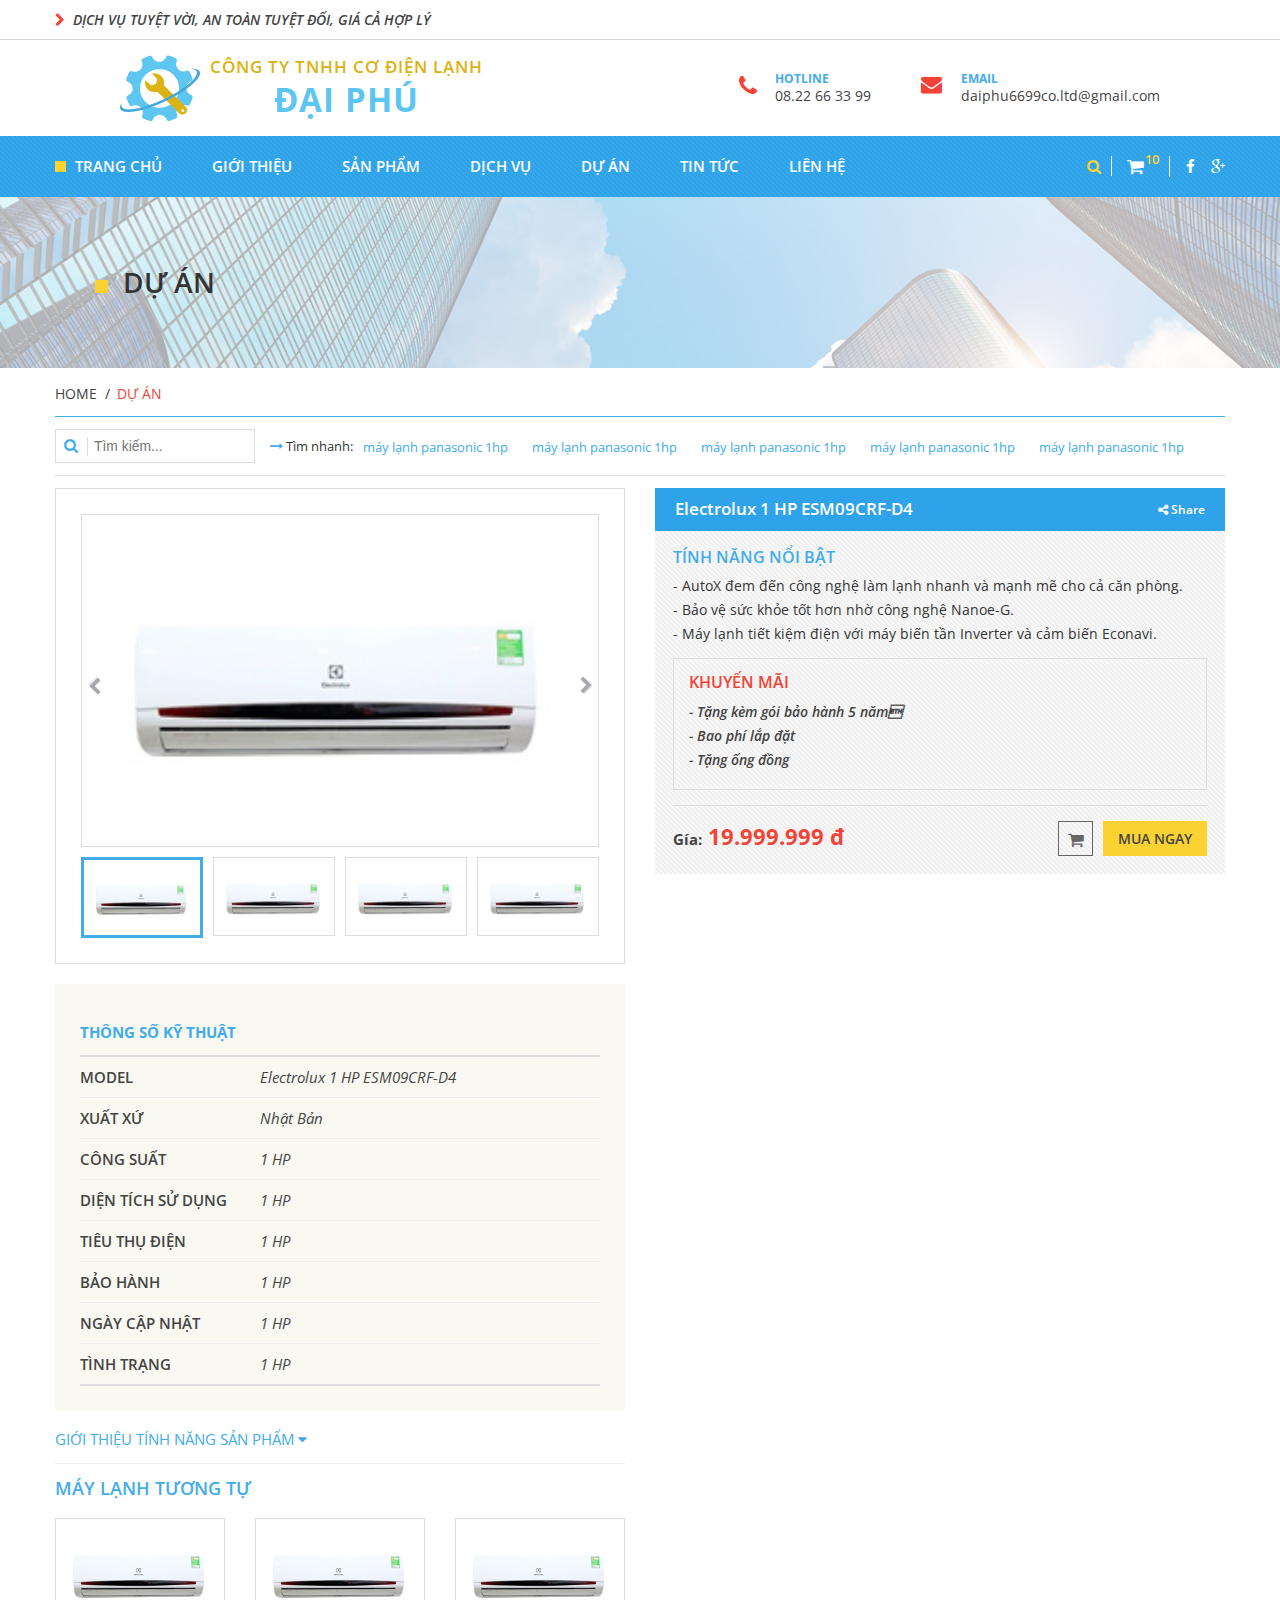
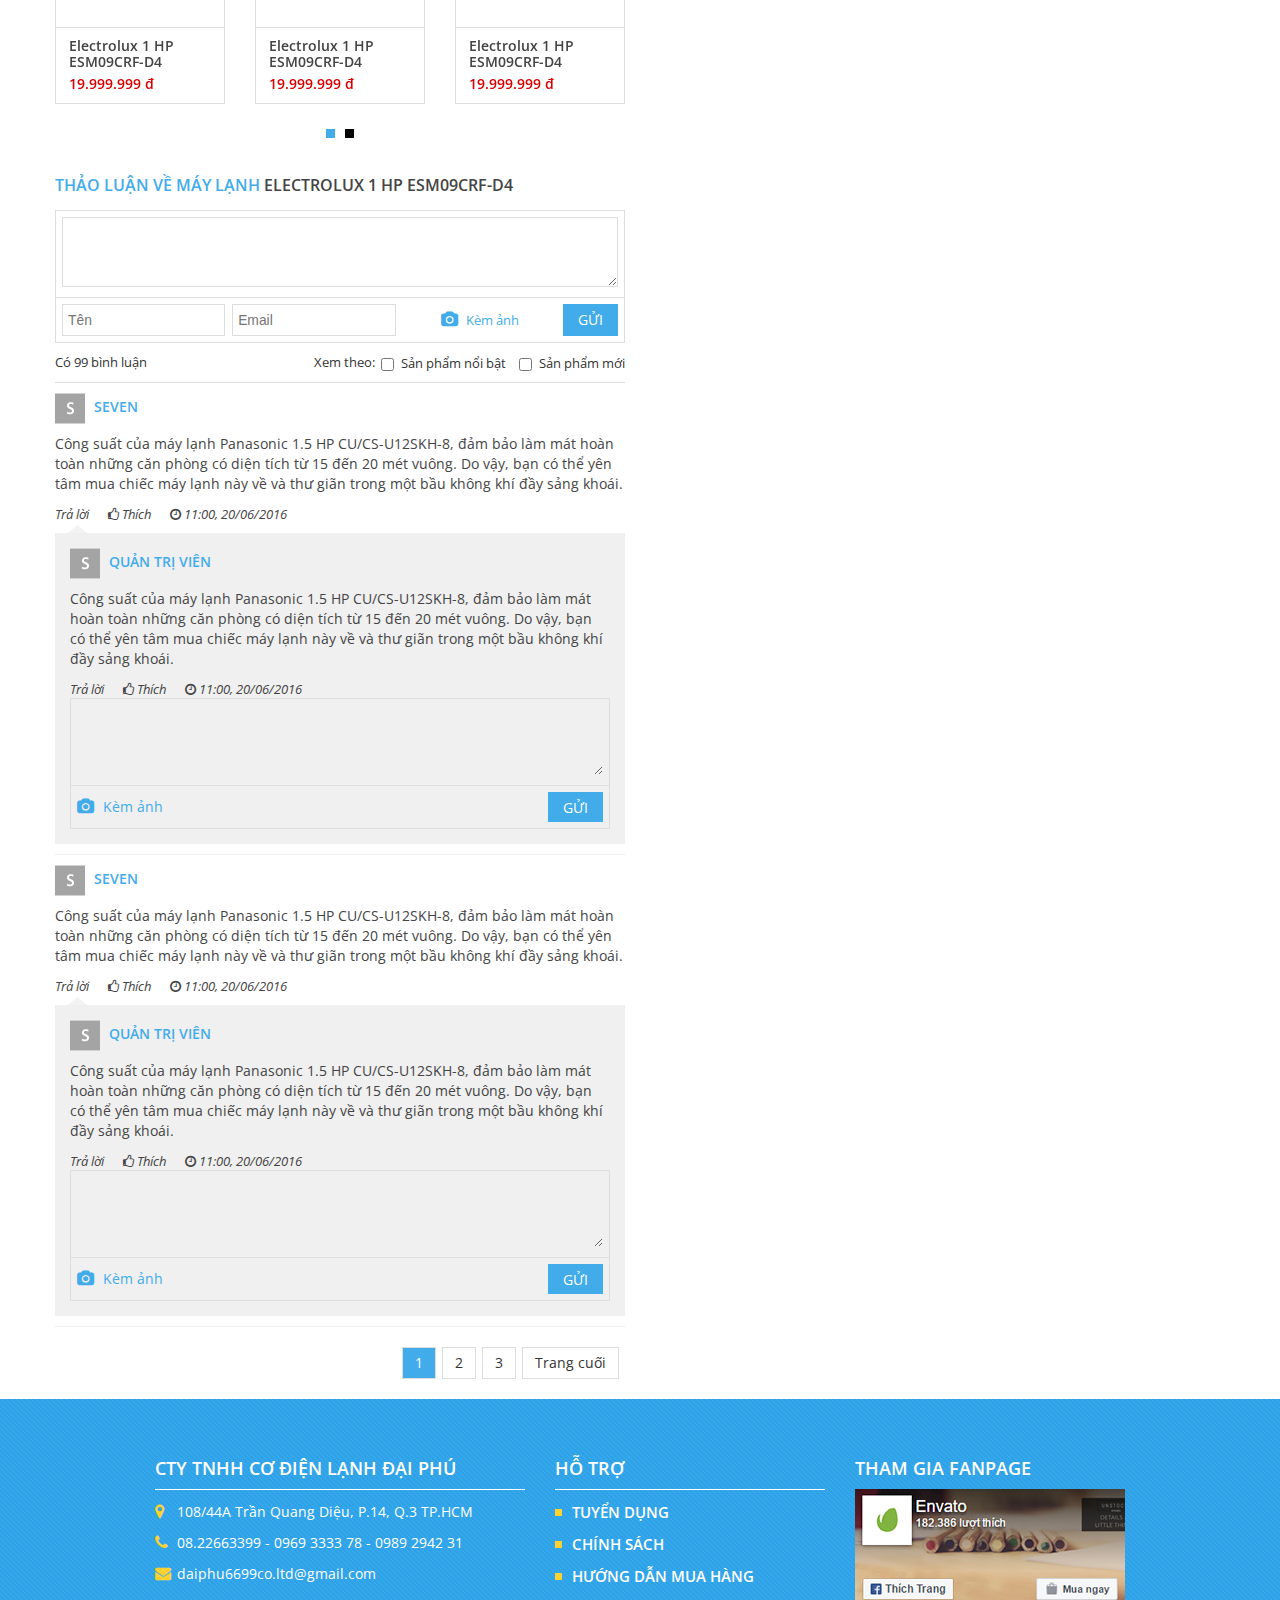
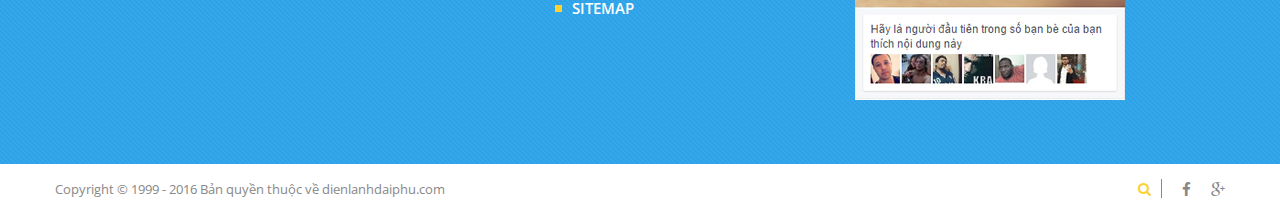
<file: product-details.html>
<!DOCTYPE html>
<html>
<head>
	<title>Product Details</title>
	<meta charset="UTF-8">
	<meta name="viewport" content="width=device-width, initial-scale=1.0">
	<link rel="stylesheet" href="css/style.css"/>
</head>

<body>
<section class="search">
	<form action="" method="">
		<div class="input-group">
			<input class="form-control" type="text" name="" value="">
			<div class="input-group-addon"><button type="button">Search</button></div>
		</div>
	</form>
	<a class="close"><i class="fa fa-times" aria-hidden="true"></i></a>
</section>
<header id="header" class="header">
	<div class="m-header">
		<div class="t-header">
			<div class="container">
				<div class="row">
					<div class="col-md-12 clearfix">
						<h2><i class="fa fa-chevron-right" aria-hidden="true"></i>&nbsp;&nbsp;DỊCH VỤ TUYỆT VỜI, AN TOÀN TUYỆT ĐỐI, GIÁ CẢ HỢP LÝ
						</h2>
						<ul class="feature-menu">
							<li><a href="" class="btn-search"><i class="fa fa-search" aria-hidden="true"></i></a></li>
							<li class="shopping-cart-button">
								<a href="#"><i class="fa fa-shopping-cart" aria-hidden="true"></i><span>10</span></a>
								<div class="shopping-cart">
									<div class="shopping-cart-title">
										<h2>Giỏ hàng</h2>
									</div>
									<div class="shopping-cart-products">
										<div class="item clearfix">
											<div class="pro-img">
												<a href="#"><img src="img/products.jpg" alt=""></a>
											</div>
											<div class="pro-info">
												<h3><a href="#">Elextrolux 1 HP(W800ABCD-D4)</a></h3>
												<p><label>Số lượng :</label> <input type="text" name="" value="1"></p>
												<p><label>Tổng tiền :</label> <span>19.999.999 đ</span></p>
											</div>
										</div>
										<div class="item clearfix">
											<div class="pro-img">
												<a href="#"><img src="img/products.jpg" alt=""></a>
											</div>
											<div class="pro-info">
												<h3><a href="#">Elextrolux 1 HP(W800ABCD-D4)</a></h3>
												<p><label>Số lượng :</label> <input type="text" name="" value="2"></p>
												<p><label>Tổng tiền :</label> <span>19.999.999 đ</span></p>
											</div>
										</div>
									</div>
									<div class="shopping-cart-total">
										<p><span>Tổng cộng:</span> 29.999.999 đ</p>
									</div>
									<div class="shopping-cart-button">
										<button type="button">Tiếp tục mua</button>&nbsp;<button type="button">Thanh toán</button>
									</div>
								</div>
							</li>
							<li>&nbsp;&nbsp;&nbsp;&nbsp;<a href="#"><i class="fa fa-facebook" aria-hidden="true"></i></a>&nbsp;&nbsp;&nbsp;&nbsp;<a href="#"><i class="fa fa-google-plus" aria-hidden="true"></i></a></li>
						</ul>
					</div>
				</div>
			</div>
		</div><!-- t-header -->
		<div class="b-header container">
			<div class="row">
				<div class="col-md-12 clearfix">
					<div class="w-logo">
						<h1 class="logo text-center"><a href="#">CÔNG TY TNHH CƠ ĐIỆN LẠNH<br/><span>ĐẠI PHÚ</span></a></h1>
					</div><!-- w-logo -->
					<div class="c-header">
						<ul>
							<li>
								<h3>HOTLINE</h3>
								<a href="#">08.22 66 33 99</a>
							</li>
							<li>
								<h3>EMAIL</h3>
								<a href="#">daiphu6699co.ltd@gmail.com</a>
							</li>
						</ul>
					</div><!-- c-header -->
				</div>
			</div>
		</div><!-- b-header -->
	</div><!-- m-header -->
	<nav class="menu navbar">
		<div class="container">
			<div class="navbar-header">
				<button type="button" class="navbar-toggle" data-toggle="collapse" data-target="#myNavbar">
					<span class="icon-bar"></span>
					<span class="icon-bar"></span>
					<span class="icon-bar"></span>
				</button>
			</div>
			<div class="collapse navbar-collapse" id="myNavbar">
				<ul class="nav navbar-nav main-menu">
					<li class="active"><a href="#">TRANG CHỦ</a></li>
					<li><a href="#">GIỚI THIỆU</a></li>
					<li><a href="#">SẢN PHẨM</a></li>
					<li><a href="#">DỊCH VỤ</a></li>
					<li><a href="#">DỰ ÁN</a></li>
					<li><a href="#">TIN TỨC</a></li>
					<li><a href="#">LIÊN HỆ</a></li>
				</ul>
				<ul class="nav navbar-nav navbar-right feature-menu">
					<li><a href="" class="btn-search"><i class="fa fa-search" aria-hidden="true"></i></a></li>
					<li class="shopping-cart-button">
						<a href="#"><i class="fa fa-shopping-cart" aria-hidden="true"></i><span>10</span></a>
						<div class="shopping-cart">
							<div class="shopping-cart-title">
								<h2>Giỏ hàng</h2>
							</div>
							<div class="shopping-cart-products">
								<div class="item clearfix">
									<div class="pro-img">
										<a href="#"><img src="img/products.jpg" alt=""></a>
									</div>
									<div class="pro-info">
										<h3><a href="#">Elextrolux 1 HP(W800ABCD-D4)</a></h3>
										<p><label>Số lượng :</label> <input type="text" name="" value="1"></p>
										<p><label>Tổng tiền :</label> <span>19.999.999 đ</span></p>
									</div>
								</div>
								<div class="item clearfix">
									<div class="pro-img">
										<a href="#"><img src="img/products.jpg" alt=""></a>
									</div>
									<div class="pro-info">
										<h3><a href="#">Elextrolux 1 HP(W800ABCD-D4)</a></h3>
										<p><label>Số lượng :</label> <input type="text" name="" value="2"></p>
										<p><label>Tổng tiền :</label> <span>19.999.999 đ</span></p>
									</div>
								</div>
							</div>
							<div class="shopping-cart-total">
								<p><span>Tổng cộng:</span> 29.999.999 đ</p>
							</div>
							<div class="shopping-cart-button">
								<button type="button">Tiếp tục mua</button>&nbsp;<button type="button">Thanh toán</button>
							</div>
						</div>
					</li>
					<li>&nbsp;&nbsp;&nbsp;&nbsp;<a href="#"><i class="fa fa-facebook" aria-hidden="true"></i></a>&nbsp;&nbsp;&nbsp;&nbsp;<a href="#"><i class="fa fa-google-plus" aria-hidden="true"></i></a></li>
				</ul>
			</div>
		</div>
	</nav>
</header><!-- header -->
<main id="main" class="main">
	<div id="product-details" class="product-details">
		<section class="title-page">
			<div class="container">
				<h1 class="title-1">DỰ ÁN</h1>
			</div>
		</section>
		<section class="navigations">
			<div class="container">
				<div class="row">
					<div class="col-md-12">
						<ul class="clearfix">
							<li><a href="#">HOME</a></li>
							<li><a href="#">DỰ ÁN</a></li>
						</ul>
					</div>
				</div>
			</div>
		</section>
		<secrion class="main-content">
			<div class="container">
				<div class="row">
					<div class="col-md-12">
						<main class="primary">
							<div class="product-details-inner">
								<section class="search-products clearfix">
									<div>
										<form action="" method="" class="product-search-form">
											<input type="text" placeholder="Tìm kiếm...">
											<button type="button"><i class="fa fa-search"></i></button>
										</form>
									</div>
									<div>
										<label><i class="fa fa-long-arrow-right" aria-hidden="true"></i> Tìm nhanh: </label>
										<div>
											<a href="#">máy lạnh panasonic 1hp</a>
											<a href="#">máy lạnh panasonic 1hp</a>
											<a href="#">máy lạnh panasonic 1hp</a>
											<a href="#">máy lạnh panasonic 1hp</a>
											<a href="#">máy lạnh panasonic 1hp</a>
										</div>
									</div>
								</section>
								<section class="product-info">
									<div class="row">
										<div class="col-md-6">
											<div class="product-desc">
												<div class="product-img">
											    <div id="sync1" class="owl-carousel">
											      <div class="item">
											      	<img src="img/products.jpg" alt="">
											      </div>
											      <div class="item">
											      	<img src="img/products.jpg" alt="">
											      </div>
											      <div class="item">
											      	<img src="img/products.jpg" alt="">
											      </div>
											      <div class="item">
											      	<img src="img/products.jpg" alt="">
											      </div>
											      <div class="item">
											      	<img src="img/products.jpg" alt="">
											      </div>
											    </div>
											    <div id="sync2" class="owl-carousel">
											      <div class="item">
											      	<img src="img/products.jpg" alt="">
											      </div>
											      <div class="item">
											      	<img src="img/products.jpg" alt="">
											      </div>
											      <div class="item">
											      	<img src="img/products.jpg" alt="">
											      </div>
											      <div class="item">
											      	<img src="img/products.jpg" alt="">
											      </div>
											      <div class="item">
											      	<img src="img/products.jpg" alt="">
											      </div>
											    </div>
												</div>
												<div class="product-feature mb-product-feature">
													<h1>Electrolux 1 HP ESM09CRF-D4 <a href="#"><i class="fa fa-share-alt"></i> Share</a></h1>
													<div class="product-feature-c">
														<div class="product-feature-t">
															<h2 class="title-section">TÍNH NĂNG NỔI BẬT</h2>
															<ul>
																<li>- AutoX đem đến công nghệ làm lạnh nhanh và mạnh mẽ cho cả căn phòng.</li>
																<li>- Bảo vệ sức khỏe tốt hơn nhờ công nghệ Nanoe-G.</li>
																<li>- Máy lạnh tiết kiệm điện với máy biến tần Inverter và cảm biến Econavi.</li>
															</ul>
															<div class="sale-off">
																<h3>KHUYẾN MÃI</h3>
																<ul>
																	<li>- Tặng kèm gói bảo hành 5 năm</li>
																	<li>- Bao phí lắp đặt</li>
																	<li>- Tặng ống đồng</li>
																</ul>
															</div>
														</div>
														<div class="product-feature-b clearfix">
															<p class="price"><span>Gía:</span> 19.999.999 đ</p>
															<div class="buy">
																<a href="#"><i class="fa fa-shopping-cart" aria-hidden="true"></i></a>
																<a href="#">MUA NGAY</a>
															</div>
														</div>
													</div>
												</div>
												<div class="product-info">
													<h4 class="title-section">Thông số kỹ thuật</h4>
													<ul>
														<li><span>MODEL</span>Electrolux 1 HP ESM09CRF-D4</li>
														<li><span>XUẤT XỨ</span>Nhật Bản</li>
														<li><span>CÔNG SUẤT</span>1 HP</li>
														<li><span>DIỆN TÍCH SỬ DỤNG</span>1 HP</li>
														<li><span>TIÊU THỤ ĐIỆN</span>1 HP</li>
														<li><span>BẢO HÀNH</span>1 HP</li>
														<li><span>NGÀY CẬP NHẬT</span>1 HP</li>
														<li><span>TÌNH TRẠNG</span>1 HP</li>
													</ul>
												</div>
												<div class="product-text">
													<h5><a href="#" class="btnToggleText">GIỚI THIỆU TÍNH NĂNG SẢN PHẨM <i class="fa fa-caret-down" aria-hidden="true"></i></a></h5>
													<div class="product-text-c">
														<div class="product-text-c-in">
															<h6>Thiết kế trang nhã với gam màu trắng độc đáo</h6>
															<p>Với gam màu trắng nhã nhặn, máy lạnh Panasonic 1.5 HP CU/CS-U12SKH-8 có thiết kế khá tinh tế và hiện đại. Những đường viền quanh thân máy sắc sảo tạo nên độ sang trọng cho chiếc máy này. Với bề mặt dễ lau chùi, máy điều hòa Panasonic 1.5 HP CU/CS-U12SKH-8 sẽ giúp bạn dễ dàng vệ sinh máy một cách đơn giản nhất.</p>
															<img src="img/product-img-1.jpg" alt="">
															<h6>Thiết kế trang nhã với gam màu trắng độc đáo</h6>
															<p>Công suất của máy lạnh Panasonic 1.5 HP CU/CS-U12SKH-8, đảm bảo làm mát hoàn toàn những căn phòng có diện tích từ 15 đến 20 mét vuông. Do vậy, bạn có thể yên tâm mua chiếc máy lạnh này về và thư giãn trong một bầu không khí đầy sảng khoái.</p>
															<img src="img/product-img-2.jpg" alt="">
															<p>Công suất của máy lạnh Panasonic 1.5 HP CU/CS-U12SKH-8, đảm bảo làm mát hoàn toàn những căn phòng có diện tích từ 15 đến 20 mét vuông. Do vậy, bạn có thể yên tâm mua chiếc máy lạnh này về và thư giãn trong một bầu không khí đầy sảng khoái.</p>
														</div>
													</div>
												</div>
												<div class="other-products">
													<h3 class="title-section">MÁY LẠNH TƯƠNG TỰ</h3>
													<div class="other-products-carousel">
														<div class="item product-item">
															<div class="product-img">
																<a href=""><img src="img/products.jpg" alt=""></a>
															</div>
															<div class="product-title">
																<h3><a href="#">Electrolux 1 HP ESM09CRF-D4</a></h3>
																<p class="price">19.999.999 đ</p>
															</div>
														</div>
														<div class="item product-item">
															<div class="product-img">
																<a href=""><img src="img/products.jpg" alt=""></a>
															</div>
															<div class="product-title">
																<h3><a href="#">Electrolux 1 HP ESM09CRF-D4</a></h3>
																<p class="price">19.999.999 đ</p>
															</div>
														</div>
														<div class="item product-item">
															<div class="product-img">
																<a href=""><img src="img/products.jpg" alt=""></a>
															</div>
															<div class="product-title">
																<h3><a href="#">Electrolux 1 HP ESM09CRF-D4</a></h3>
																<p class="price">19.999.999 đ</p>
															</div>
														</div>
														<div class="item product-item">
															<div class="product-img">
																<a href=""><img src="img/products.jpg" alt=""></a>
															</div>
															<div class="product-title">
																<h3><a href="#">Electrolux 1 HP ESM09CRF-D4</a></h3>
																<p class="price">19.999.999 đ</p>
															</div>
														</div>
													</div>
												</div>
												<div class="discuss">
													<h3 class="title-section">THẢO LUẬN VỀ MÁY LẠNH <span>ELECTROLUX 1 HP ESM09CRF-D4 </span></h3>
													<div class="discuss-form">
														<form action="">
															<div class="field">
																<textarea name="Bình luận của bạn..."></textarea>
															</div>
															<div class="field clearfix">
																<div class="clearfix">
																	<input type="text" placeholder="Tên">
																	<input type="email" name="" id="" placeholder="Email">
																</div>
																<div class="clearfix" style="text-align: right">
																	<a href=""><i class="fa fa-camera"></i> Kèm ảnh</a>
																	<button class="button">GỬI</button>
																</div>
															</div>
														</form>
														<div class="clearfix">
															<p>Có 99 bình luận</p>
															<div class="clearfix">
																<label>Xem theo: </label>&nbsp;
																<label class="checkbox-inline">
																	<input type="checkbox" id="inlineCheckbox1" value="option1"> Sản phẩm nổi bật
																</label>
																<label class="checkbox-inline">
																	<input type="checkbox" id="inlineCheckbox2" value="option2"> Sản phẩm mới
																</label>
															</div>
														</div>
													</div>
													<div class="discuss-content">
														<ul>
															<li>
																<div class="level level-1">
																	<div class="level-content">
																		<div class="avatar">
																			<a href="">
																				<img src="img/avatar.jpg" alt="">
																				<span>Seven</span>
																			</a>
																		</div>
																		<div class="text">
																			<p>Công suất của máy lạnh Panasonic 1.5 HP CU/CS-U12SKH-8, đảm bảo làm mát hoàn toàn những căn phòng có diện tích từ 15 đến 20 mét vuông. Do vậy, bạn có thể yên tâm mua chiếc máy lạnh này về và thư giãn trong một bầu không khí đầy sảng khoái.</p>
																		</div>
																		<div class="more">
																			<a href="#" class="answer">Trả lời</a>
																			<a href="javascript: void(0)" class="like"><i class="fa fa-thumbs-o-up" aria-hidden="true"></i> Thích</a>
																			<a href="javascript: void(0)" class="time"><i class="fa fa-clock-o" aria-hidden="true"></i> 11:00, 20/06/2016</a>
																		</div>
																	</div>
																</div>
																<div class="level level-2">
																	<div class="level-content">
																		<div class="avatar">
																			<a href="">
																				<img src="img/avatar.jpg" alt="">
																				<span>Quản trị viên</span>
																			</a>
																		</div>
																		<div class="text">
																			<p>Công suất của máy lạnh Panasonic 1.5 HP CU/CS-U12SKH-8, đảm bảo làm mát hoàn toàn những căn phòng có diện tích từ 15 đến 20 mét vuông. Do vậy, bạn có thể yên tâm mua chiếc máy lạnh này về và thư giãn trong một bầu không khí đầy sảng khoái.</p>
																		</div>
																		<div class="more">
																			<a href="#" class="answer">Trả lời</a>
																			<a href="javascript: void(0)" class="like"><i class="fa fa-thumbs-o-up" aria-hidden="true"></i> Thích</a>
																			<a href="javascript: void(0)" class="time"><i class="fa fa-clock-o" aria-hidden="true"></i> 11:00, 20/06/2016</a>
																		</div>
																	</div>
																	<div class="level-form">
																		<form action="">
																			<div class="field">
																				<textarea name="Bình luận của bạn..."></textarea>
																			</div>
																			<div class="field clearfix">
																				<a href=""><i class="fa fa-camera"></i> Kèm ảnh</a>
																				<button class="button">GỬI</button>
																			</div>
																		</form>
																	</div>
																</div>
															</li>
															<li>
																<div class="level level-1">
																	<div class="level-content">
																		<div class="avatar">
																			<a href="">
																				<img src="img/avatar.jpg" alt="">
																				<span>Seven</span>
																			</a>
																		</div>
																		<div class="text">
																			<p>Công suất của máy lạnh Panasonic 1.5 HP CU/CS-U12SKH-8, đảm bảo làm mát hoàn toàn những căn phòng có diện tích từ 15 đến 20 mét vuông. Do vậy, bạn có thể yên tâm mua chiếc máy lạnh này về và thư giãn trong một bầu không khí đầy sảng khoái.</p>
																		</div>
																		<div class="more">
																			<a href="#" class="answer">Trả lời</a>
																			<a href="javascript: void(0)" class="like"><i class="fa fa-thumbs-o-up" aria-hidden="true"></i> Thích</a>
																			<a href="javascript: void(0)" class="time"><i class="fa fa-clock-o" aria-hidden="true"></i> 11:00, 20/06/2016</a>
																		</div>
																	</div>
																</div>
																<div class="level level-2">
																	<div class="level-content">
																		<div class="avatar">
																			<a href="">
																				<img src="img/avatar.jpg" alt="">
																				<span>Quản trị viên</span>
																			</a>
																		</div>
																		<div class="text">
																			<p>Công suất của máy lạnh Panasonic 1.5 HP CU/CS-U12SKH-8, đảm bảo làm mát hoàn toàn những căn phòng có diện tích từ 15 đến 20 mét vuông. Do vậy, bạn có thể yên tâm mua chiếc máy lạnh này về và thư giãn trong một bầu không khí đầy sảng khoái.</p>
																		</div>
																		<div class="more">
																			<a href="#" class="answer">Trả lời</a>
																			<a href="javascript: void(0)" class="like"><i class="fa fa-thumbs-o-up" aria-hidden="true"></i> Thích</a>
																			<a href="javascript: void(0)" class="time"><i class="fa fa-clock-o" aria-hidden="true"></i> 11:00, 20/06/2016</a>
																		</div>
																	</div>
																	<div class="level-form">
																		<form action="">
																			<div class="field">
																				<textarea name="Bình luận của bạn..."></textarea>
																			</div>
																			<div class="field clearfix">
																				<a href=""><i class="fa fa-camera"></i> Kèm ảnh</a>
																				<button class="button">GỬI</button>
																			</div>
																		</form>
																	</div>
																</div>
															</li>
														</ul>
													</div>
												</div>
												<div class="paper clearfix">
													<ul class="clearfix">
														<li class="active"><a href="#">1</a></li>
														<li><a href="#">2</a></li>
														<li><a href="#">3</a></li>
														<li><a href="#">Trang cuối</a></li>
													</ul>
												</div>
											</div>
										</div>
										<div class="col-md-6">
											<div class="product-feature pc-product-feature">
												<h1>Electrolux 1 HP ESM09CRF-D4 <a href="#"><i class="fa fa-share-alt"></i> Share</a></h1>
												<div class="product-feature-c">
													<div class="product-feature-t">
														<h2 class="title-section">TÍNH NĂNG NỔI BẬT</h2>
														<ul>
															<li>- AutoX đem đến công nghệ làm lạnh nhanh và mạnh mẽ cho cả căn phòng.</li>
															<li>- Bảo vệ sức khỏe tốt hơn nhờ công nghệ Nanoe-G.</li>
															<li>- Máy lạnh tiết kiệm điện với máy biến tần Inverter và cảm biến Econavi.</li>
														</ul>
														<div class="sale-off">
															<h3>KHUYẾN MÃI</h3>
															<ul>
																<li>- Tặng kèm gói bảo hành 5 năm</li>
																<li>- Bao phí lắp đặt</li>
																<li>- Tặng ống đồng</li>
															</ul>
														</div>
													</div>
													<div class="product-feature-b clearfix">
														<p class="price"><span>Gía:</span> 19.999.999 đ</p>
														<div class="buy">
															<a href="#"><i class="fa fa-shopping-cart" aria-hidden="true"></i></a>
															<a href="#">MUA NGAY</a>
														</div>
													</div>
												</div>
											</div>
										</div>
									</div>
								</section>
							</div>
						</main>
					</div>
				</div>
			</div>
		</secrion>
	</div><!-- news -->
</main><!-- main -->
<footer id="footer" class="footer">
	<div class="t-footer">
		<div class="container">
			<div class="row">
				<div class="col-md-4 col-md-offset-1 footer-mb">
					<h2 class="title-footer">CTY TNHH CƠ ĐIỆN LẠNH ĐẠI PHÚ</h2>
					<ul class="info-footer">
						<li>108/44A Trần Quang Diệu, P.14, Q.3 TP.HCM</li>
						<li>08.22663399 - 0969 3333 78 - 0989 2942 31</li>
						<li>daiphu6699co.ltd@gmail.com</li>
					</ul>
				</div>
				<div class="col-md-3 footer-mb">
					<h2 class="title-footer">HỖ TRỢ</h2>
					<ul class="page-footer">
						<li><a href="#">TUYỂN DỤNG</a></li>
						<li><a href="#">CHÍNH SÁCH</a></li>
						<li><a href="#">HƯỚNG DẪN MUA HÀNG</a></li>
						<li><a href="#">SITEMAP</a></li>
					</ul>
				</div>
				<div class="col-md-3 footer-mb">
					<h2 class="title-footer last">THAM GIA FANPAGE</h2>
					<img src="img/fan-page.jpg" alt="">
					<!--<div id="fb-root"></div>-->
					<!--<script>(function(d, s, id) {-->
					<!--var js, fjs = d.getElementsByTagName(s)[0];-->
					<!--if (d.getElementById(id)) return;-->
					<!--js = d.createElement(s); js.id = id;-->
					<!--js.src = "//connect.facebook.net/vi_VN/sdk.js#xfbml=1&version=v2.6";-->
					<!--fjs.parentNode.insertBefore(js, fjs);-->
					<!--}(document, 'script', 'facebook-jssdk'));</script>-->

					<!--<div class="fb-page" data-href="https://www.facebook.com/joycitipoint/" data-tabs="timeline" data-small-header="false" data-adapt-container-width="true" data-hide-cover="false" data-show-facepile="true"><blockquote cite="https://www.facebook.com/joycitipoint/" class="fb-xfbml-parse-ignore"><a href="https://www.facebook.com/joycitipoint/">Joy Citipoint</a></blockquote></div>-->
				</div>
			</div>
		</div>
	</div><!-- t-footer -->
	<div class="b-footer">
		<div class="container clearfix">
			<p>Copyright © 1999 - 2016 Bản quyền thuộc về dienlanhdaiphu.com</p>
			<ul class="feature-footer">
				<li><a href="" class="btn-search"><i class="fa fa-search" aria-hidden="true"></i></a></li>
				<li><a href="#"><i class="fa fa-facebook" aria-hidden="true"></i></a><a href="#"><i class="fa fa-google-plus" aria-hidden="true"></i></a></li>
			</ul>
		</div>
	</div><!-- b-footer -->
</footer><!-- footer -->
<script src="js/plugins/jquery-1.11.3.min.js"></script>
<script src="js/plugins/bootstrap.min.js"></script>
<script src="js/plugins/jquery-ui.min.js"></script>
<script src="js/plugins/_owl.carousel.js"></script>
<script src="js/plugins/owl.carousel.min.js"></script>
<script src="js/plugins/jquery.mCustomScrollbar.concat.min.js"></script>
<script src="js/plugins/jquery.sticky.js"></script>
<script src="js/script.js"></script>
</body>
</html>
</file>
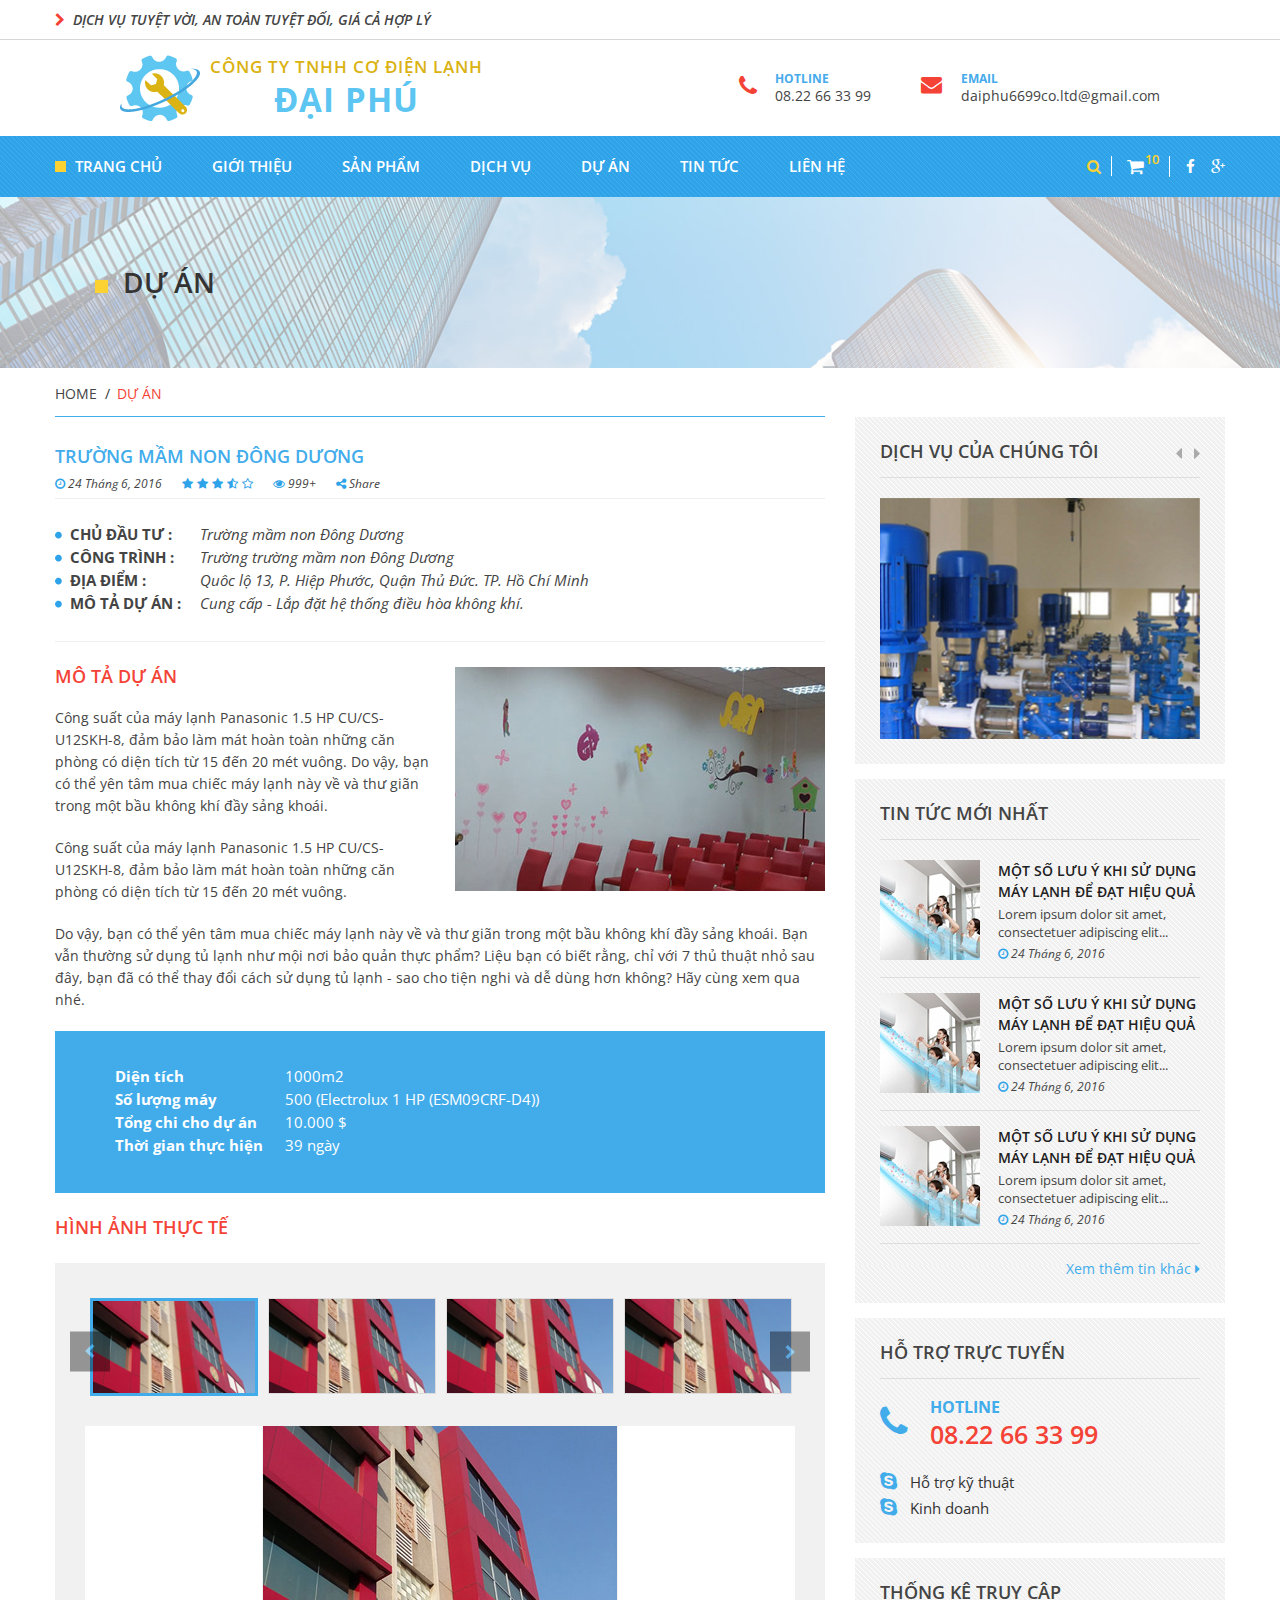
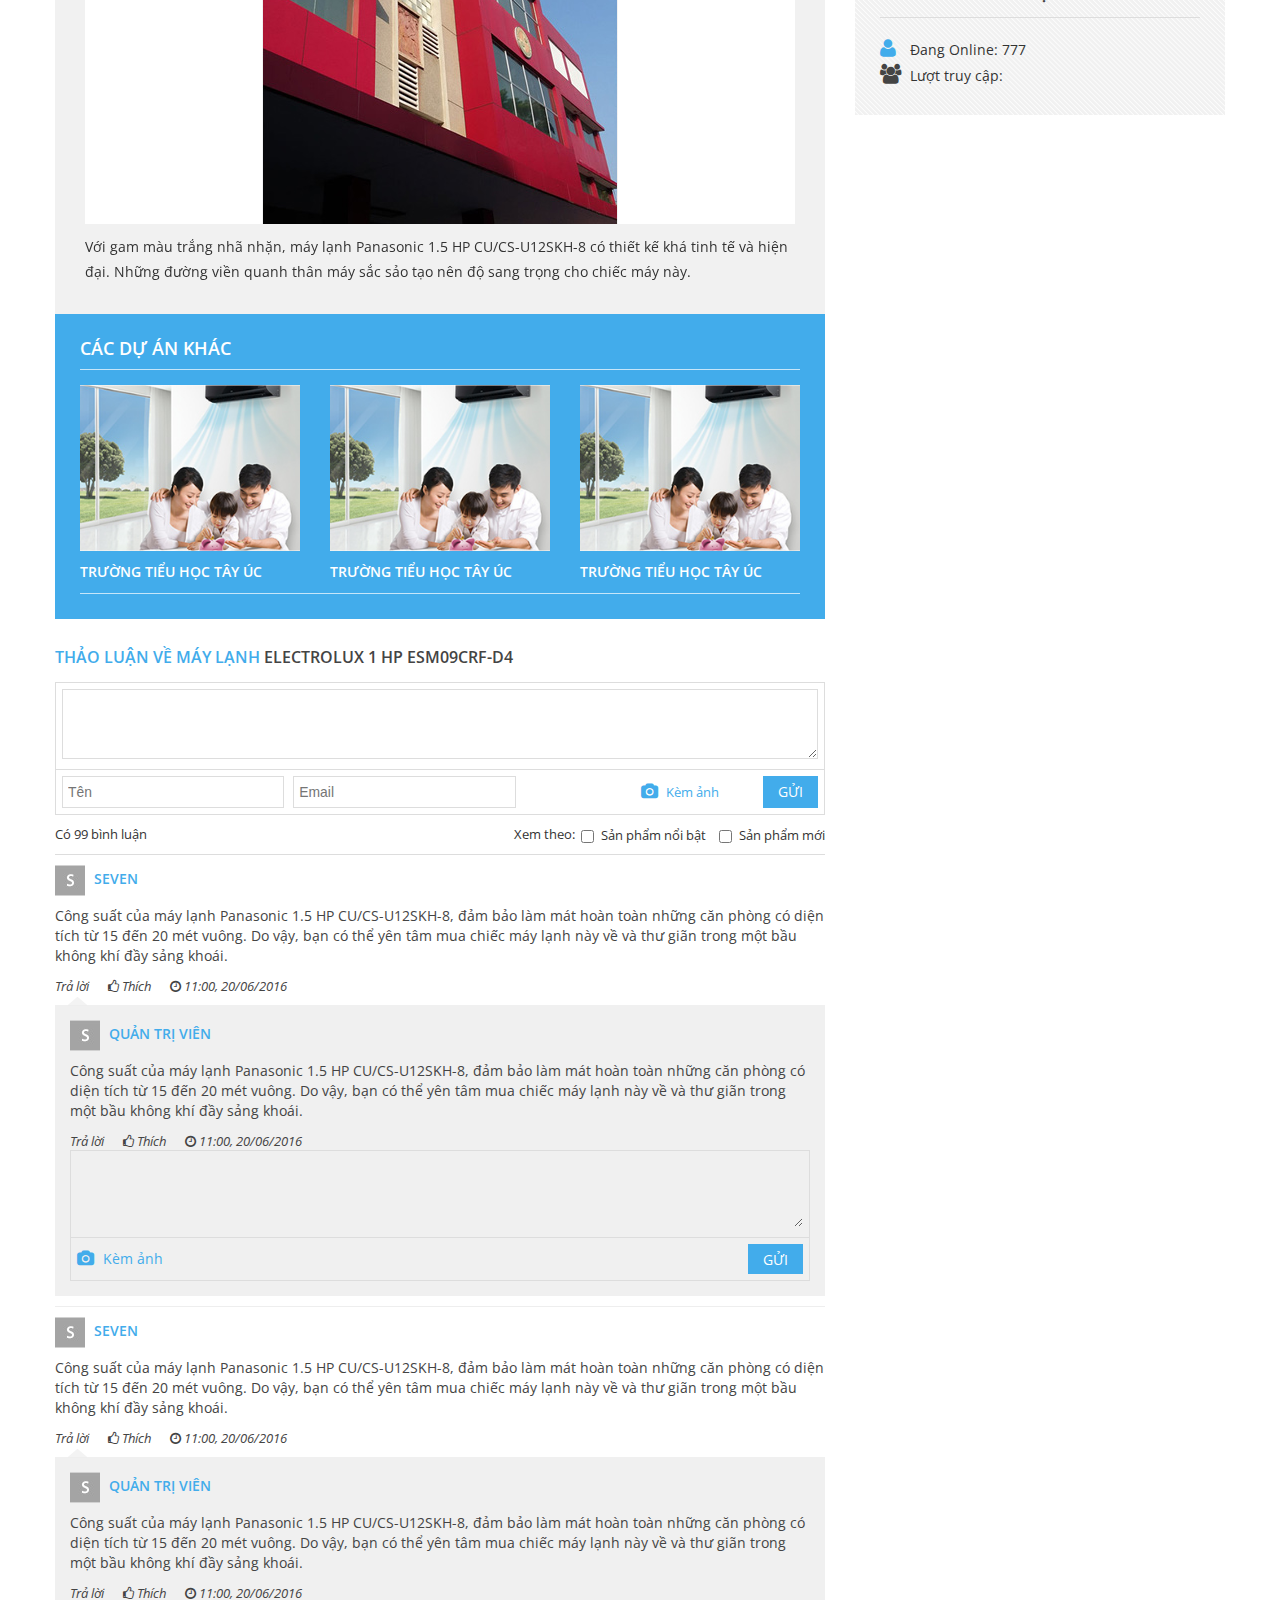
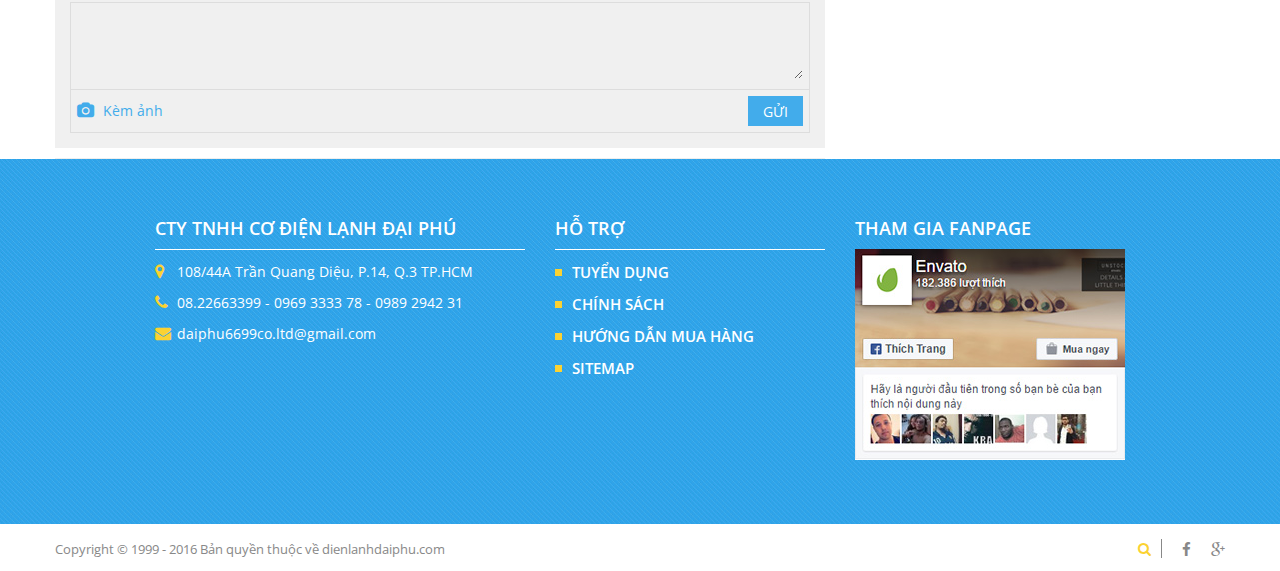
<file: project-details.html>
<!DOCTYPE html>
<html>
<head>
	<title>Project Details</title>
	<meta charset="UTF-8">
	<meta name="viewport" content="width=device-width, initial-scale=1.0">
	<link rel="stylesheet" href="css/style.css"/>
</head>

<body>
<section class="search">
	<form action="" method="">
		<div class="input-group">
			<input class="form-control" type="text" name="" value="">
			<div class="input-group-addon"><button type="button">Search</button></div>
		</div>
	</form>
	<a class="close"><i class="fa fa-times" aria-hidden="true"></i></a>
</section>
<header id="header" class="header">
	<div class="m-header">
		<div class="t-header">
			<div class="container">
				<div class="row">
					<div class="col-md-12 clearfix">
						<h2><i class="fa fa-chevron-right" aria-hidden="true"></i>&nbsp;&nbsp;DỊCH VỤ TUYỆT VỜI, AN TOÀN TUYỆT ĐỐI, GIÁ CẢ HỢP LÝ
						</h2>
						<ul class="feature-menu">
							<li><a href="" class="btn-search"><i class="fa fa-search" aria-hidden="true"></i></a></li>
							<li class="shopping-cart-button">
								<a href="#"><i class="fa fa-shopping-cart" aria-hidden="true"></i><span>10</span></a>
								<div class="shopping-cart">
									<div class="shopping-cart-title">
										<h2>Giỏ hàng</h2>
									</div>
									<div class="shopping-cart-products">
										<div class="item clearfix">
											<div class="pro-img">
												<a href="#"><img src="img/products.jpg" alt=""></a>
											</div>
											<div class="pro-info">
												<h3><a href="#">Elextrolux 1 HP(W800ABCD-D4)</a></h3>
												<p><label>Số lượng :</label> <input type="text" name="" value="1"></p>
												<p><label>Tổng tiền :</label> <span>19.999.999 đ</span></p>
											</div>
										</div>
										<div class="item clearfix">
											<div class="pro-img">
												<a href="#"><img src="img/products.jpg" alt=""></a>
											</div>
											<div class="pro-info">
												<h3><a href="#">Elextrolux 1 HP(W800ABCD-D4)</a></h3>
												<p><label>Số lượng :</label> <input type="text" name="" value="2"></p>
												<p><label>Tổng tiền :</label> <span>19.999.999 đ</span></p>
											</div>
										</div>
									</div>
									<div class="shopping-cart-total">
										<p><span>Tổng cộng:</span> 29.999.999 đ</p>
									</div>
									<div class="shopping-cart-button">
										<button type="button">Tiếp tục mua</button>&nbsp;<button type="button">Thanh toán</button>
									</div>
								</div>
							</li>
							<li>&nbsp;&nbsp;&nbsp;&nbsp;<a href="#"><i class="fa fa-facebook" aria-hidden="true"></i></a>&nbsp;&nbsp;&nbsp;&nbsp;<a href="#"><i class="fa fa-google-plus" aria-hidden="true"></i></a></li>
						</ul>
					</div>
				</div>
			</div>
		</div><!-- t-header -->
		<div class="b-header container">
			<div class="row">
				<div class="col-md-12 clearfix">
					<div class="w-logo">
						<h1 class="logo text-center"><a href="#">CÔNG TY TNHH CƠ ĐIỆN LẠNH<br/><span>ĐẠI PHÚ</span></a></h1>
					</div><!-- w-logo -->
					<div class="c-header">
						<ul>
							<li>
								<h3>HOTLINE</h3>
								<a href="#">08.22 66 33 99</a>
							</li>
							<li>
								<h3>EMAIL</h3>
								<a href="#">daiphu6699co.ltd@gmail.com</a>
							</li>
						</ul>
					</div><!-- c-header -->
				</div>
			</div>
		</div><!-- b-header -->
	</div><!-- m-header -->
	<nav class="menu navbar">
		<div class="container">
			<div class="navbar-header">
				<button type="button" class="navbar-toggle" data-toggle="collapse" data-target="#myNavbar">
					<span class="icon-bar"></span>
					<span class="icon-bar"></span>
					<span class="icon-bar"></span>
				</button>
			</div>
			<div class="collapse navbar-collapse" id="myNavbar">
				<ul class="nav navbar-nav main-menu">
					<li class="active"><a href="#">TRANG CHỦ</a></li>
					<li><a href="#">GIỚI THIỆU</a></li>
					<li><a href="#">SẢN PHẨM</a></li>
					<li><a href="#">DỊCH VỤ</a></li>
					<li><a href="#">DỰ ÁN</a></li>
					<li><a href="#">TIN TỨC</a></li>
					<li><a href="#">LIÊN HỆ</a></li>
				</ul>
				<ul class="nav navbar-nav navbar-right feature-menu">
					<li><a href="" class="btn-search"><i class="fa fa-search" aria-hidden="true"></i></a></li>
					<li class="shopping-cart-button">
						<a href="#"><i class="fa fa-shopping-cart" aria-hidden="true"></i><span>10</span></a>
						<div class="shopping-cart">
							<div class="shopping-cart-title">
								<h2>Giỏ hàng</h2>
							</div>
							<div class="shopping-cart-products">
								<div class="item clearfix">
									<div class="pro-img">
										<a href="#"><img src="img/products.jpg" alt=""></a>
									</div>
									<div class="pro-info">
										<h3><a href="#">Elextrolux 1 HP(W800ABCD-D4)</a></h3>
										<p><label>Số lượng :</label> <input type="text" name="" value="1"></p>
										<p><label>Tổng tiền :</label> <span>19.999.999 đ</span></p>
									</div>
								</div>
								<div class="item clearfix">
									<div class="pro-img">
										<a href="#"><img src="img/products.jpg" alt=""></a>
									</div>
									<div class="pro-info">
										<h3><a href="#">Elextrolux 1 HP(W800ABCD-D4)</a></h3>
										<p><label>Số lượng :</label> <input type="text" name="" value="2"></p>
										<p><label>Tổng tiền :</label> <span>19.999.999 đ</span></p>
									</div>
								</div>
							</div>
							<div class="shopping-cart-total">
								<p><span>Tổng cộng:</span> 29.999.999 đ</p>
							</div>
							<div class="shopping-cart-button">
								<button type="button">Tiếp tục mua</button>&nbsp;<button type="button">Thanh toán</button>
							</div>
						</div>
					</li>
					<li>&nbsp;&nbsp;&nbsp;&nbsp;<a href="#"><i class="fa fa-facebook" aria-hidden="true"></i></a>&nbsp;&nbsp;&nbsp;&nbsp;<a href="#"><i class="fa fa-google-plus" aria-hidden="true"></i></a></li>
				</ul>
			</div>
		</div>
	</nav>
</header><!-- header -->
<main id="main" class="main">
	<div id="project-details" class="project-details">
		<section class="title-page">
			<div class="container">
				<h1 class="title-1">DỰ ÁN</h1>
			</div>
		</section>
		<section class="navigations">
			<div class="container">
				<div class="row">
					<div class="col-md-8">
						<ul class="clearfix">
							<li><a href="#">HOME</a></li>
							<li><a href="#">DỰ ÁN</a></li>
						</ul>
					</div>
				</div>
			</div>
		</section>
		<secrion class="main-content">
			<div class="container">
				<div class="row">
					<div class="col-md-8">
						<main class="primary">
							<div class="project-details-inner">
								<section class="project-content">
									<div class="project-title">
										<div class="project-title-t">
											<h1 class="title-section">Trường mầm non Đông Dương</h1>
											<div class="other-info clearfix">
												<span class="date-time"><i class="fa fa-clock-o"></i> 24 Tháng 6, 2016</span>
												<div class="rating">
													<i class="fa fa-star star"></i>
													<i class="fa fa-star star"></i>
													<i class="fa fa-star star"></i>
													<i class="fa fa-star-half-o star"></i>
													<i class="fa fa-star-o star"></i>
												</div>
												<span class="views"><i class="fa fa-eye"></i> 999+</span>
												<span class="views"><i class="fa fa-share-alt"></i> Share</span></div>
											</div>
										<div class="project-title-b">
											<ul>
												<li><span>Chủ đầu tư :</span>Trường mầm non Đông Dương</li>
												<li><span>Công trình :</span>Trường trường mầm non Đông Dương</li>
												<li><span>Địa điểm :</span>Quôc lộ 13, P. Hiệp Phước, Quận Thủ Đức. TP. Hồ Chí Minh</li>
												<li><span>Mô tả dự án :</span>Cung cấp - Lắp đặt hệ thống điều hòa không khí.</li>
											</ul>
										</div>
									</div><!-- project-title -->
									<div class="project-description">
										<div class="project-desc">
											<img src="img/project-img.jpg" alt="">
											<h2 class="title-section">MÔ TẢ DỰ ÁN</h2>
											<p>Công suất của máy lạnh Panasonic 1.5 HP CU/CS-U12SKH-8, đảm bảo làm mát hoàn toàn những căn phòng có diện tích từ 15 đến 20 mét vuông. Do vậy, bạn có thể yên tâm mua chiếc máy lạnh này về và thư giãn trong một bầu không khí đầy sảng khoái.</p>
											<p>Công suất của máy lạnh Panasonic 1.5 HP CU/CS-U12SKH-8, đảm bảo làm mát hoàn toàn những căn phòng có diện tích từ 15 đến 20 mét vuông. </p>
											<p>Do vậy, bạn có thể yên tâm mua chiếc máy lạnh này về và thư giãn trong một bầu không khí đầy sảng khoái. Bạn vẫn thường sử dụng tủ lạnh như mội nơi bảo quản thực phẩm? Liệu bạn có biết rằng, chỉ với 7 thủ thuật nhỏ sau đây, bạn đã có thể thay đổi cách sử dụng tủ lạnh - sao cho tiện nghi và dễ dùng hơn không? Hãy cùng xem qua nhé.</p>
										</div>
										<div class="project-more-info">
											<ul>
												<li><span>Diện tích</span>1000m2</li>
												<li><span>Số lượng máy</span>500 (Electrolux 1 HP (ESM09CRF-D4))</li>
												<li><span>Tổng chi cho dự án</span>10.000 $</li>
												<li><span>Thời gian thực hiện</span>39 ngày</li>
											</ul>
										</div>
									</div><!-- project-description -->
									<div class="project-images">
										<h2 class="title-section">HÌNH ẢNH THỰC TẾ</h2>
										<div class="project-images-inner">
											<div id="project-sync2" class="owl-carousel">
												<div class="item">
													<img src="img/project-details.jpg" alt="">
												</div>
												<div class="item">
													<img src="img/project-details.jpg" alt="">
												</div>
												<div class="item">
													<img src="img/project-details.jpg" alt="">
												</div>
												<div class="item">
													<img src="img/project-details.jpg" alt="">
												</div>
												<div class="item">
													<img src="img/project-details.jpg" alt="">
												</div>
											</div>
											<div id="project-sync1" class="owl-carousel">
												<div class="item">
													<div>
														<img src="img/project-details-1.jpg" alt="">
													</div>
													<p>Với gam màu trắng nhã nhặn, máy lạnh Panasonic 1.5 HP CU/CS-U12SKH-8 có thiết kế khá tinh tế và hiện đại. Những đường viền quanh thân máy sắc sảo tạo nên độ sang trọng cho chiếc máy này.</p>
												</div>
												<div class="item">
													<div>
														<img src="img/project-details-1.jpg" alt="">
													</div>
													<p>Với gam màu trắng nhã nhặn, máy lạnh Panasonic 1.5 HP CU/CS-U12SKH-8. Những đường viền quanh thân máy sắc sảo tạo nên độ sang trọng cho chiếc máy này.</p>
												</div>
												<div class="item">
													<div>
														<img src="img/project-details-1.jpg" alt="">
													</div>
													<p>Với gam màu trắng nhã nhặn, máy lạnh Panasonic 1.5 HP CU/CS-U12SKH-8</p>
												</div>
												<div class="item">
													<div>
														<img src="img/project-details-1.jpg" alt="">
													</div>
													<p>Với gam màu trắng nhã nhặn, máy lạnh Panasonic 1.5 HP CU/CS-U12SKH-8 có thiết kế khá tinh tế và hiện đại. Những đường viền quanh thân máy sắc sảo tạo nên độ sang trọng cho chiếc máy này.</p>
												</div>
												<div class="item">
													<div>
														<img src="img/project-details-1.jpg" alt="">
													</div>
													<p>Với gam màu trắng nhã nhặn, máy lạnh Panasonic 1.5 HP.</p>
												</div>
											</div>
										</div>
									</div><!-- project-images -->
								</section><!-- project-content -->
								<section class="other-projects">
									<h3 class="title-section">CÁC DỰ ÁN KHÁC</h3>
									<div class="other-projects-inner">
										<div class="row">
											<div class="col-md-4 col-sm-6">
												<div class="project-item">
													<div class="project-img">
														<img src="img/project.jpg" alt="">
														<a class="view-details" href="#">
															<img src="img/add.png" alt="">
															<div class="top">
																<span class="date-time"><i class="fa fa-clock-o"></i> 24 Tháng 6, 2016</span>
															</div>
															<div class="bottom">
																<span class="views"><i class="fa fa-eye"></i> 999+</span>&nbsp;&nbsp;<span class="share"><i class="fa fa-share-alt"></i> Share</span>
															</div>
														</a>
													</div>
													<h4 class="title-item"><a href="#">TRƯỜNG TIỂU HỌC TÂY ÚC</a></h4>
												</div>
											</div>
											<div class="col-md-4 col-sm-6">
												<div class="project-item">
													<div class="project-img">
														<img src="img/project.jpg" alt="">
														<a class="view-details" href="#">
															<img src="img/add.png" alt="">
															<div class="top">
																<span class="date-time"><i class="fa fa-clock-o"></i> 24 Tháng 6, 2016</span>
															</div>
															<div class="bottom">
																<span class="views"><i class="fa fa-eye"></i> 999+</span>&nbsp;&nbsp;<span class="share"><i class="fa fa-share-alt"></i> Share</span>
															</div>
														</a>
													</div>
													<h4 class="title-item"><a href="#">TRƯỜNG TIỂU HỌC TÂY ÚC</a></h4>
												</div>
											</div>
											<div class="col-md-4 col-sm-6">
												<div class="project-item">
													<div class="project-img">
														<img src="img/project.jpg" alt="">
														<a class="view-details" href="#">
															<img src="img/add.png" alt="">
															<div class="top">
																<span class="date-time"><i class="fa fa-clock-o"></i> 24 Tháng 6, 2016</span>
															</div>
															<div class="bottom">
																<span class="views"><i class="fa fa-eye"></i> 999+</span>&nbsp;&nbsp;<span class="share"><i class="fa fa-share-alt"></i> Share</span>
															</div>
														</a>
													</div>
													<h4 class="title-item"><a href="#">TRƯỜNG TIỂU HỌC TÂY ÚC</a></h4>
												</div>
											</div>
										</div>
									</div>
								</section><!-- other-projects -->
								<div class="discuss">
									<h3 class="title-section">THẢO LUẬN VỀ MÁY LẠNH <span>ELECTROLUX 1 HP ESM09CRF-D4 </span></h3>
									<div class="discuss-form">
										<form action="">
											<div class="field">
												<textarea name="Bình luận của bạn..."></textarea>
											</div>
											<div class="field clearfix">
												<div class="clearfix">
													<input type="text" placeholder="Tên">
													<input type="email" name="" id="" placeholder="Email">
												</div>
												<div class="clearfix" style="text-align: right">
													<a href=""><i class="fa fa-camera"></i> Kèm ảnh</a>
													<button class="button">GỬI</button>
												</div>
											</div>
										</form>
										<div class="clearfix">
											<p>Có 99 bình luận</p>
											<div class="clearfix">
												<label>Xem theo: </label>&nbsp;
												<label class="checkbox-inline">
													<input type="checkbox" id="inlineCheckbox1" value="option1"> Sản phẩm nổi bật
												</label>
												<label class="checkbox-inline">
													<input type="checkbox" id="inlineCheckbox2" value="option2"> Sản phẩm mới
												</label>
											</div>
										</div>
									</div>
									<div class="discuss-content">
										<ul>
											<li>
												<div class="level level-1">
													<div class="level-content">
														<div class="avatar">
															<a href="">
																<img src="img/avatar.jpg" alt="">
																<span>Seven</span>
															</a>
														</div>
														<div class="text">
															<p>Công suất của máy lạnh Panasonic 1.5 HP CU/CS-U12SKH-8, đảm bảo làm mát hoàn toàn những căn phòng có diện tích từ 15 đến 20 mét vuông. Do vậy, bạn có thể yên tâm mua chiếc máy lạnh này về và thư giãn trong một bầu không khí đầy sảng khoái.</p>
														</div>
														<div class="more">
															<a href="#" class="answer">Trả lời</a>
															<a href="javascript: void(0)" class="like"><i class="fa fa-thumbs-o-up" aria-hidden="true"></i> Thích</a>
															<a href="javascript: void(0)" class="time"><i class="fa fa-clock-o" aria-hidden="true"></i> 11:00, 20/06/2016</a>
														</div>
													</div>
												</div>
												<div class="level level-2">
													<div class="level-content">
														<div class="avatar">
															<a href="">
																<img src="img/avatar.jpg" alt="">
																<span>Quản trị viên</span>
															</a>
														</div>
														<div class="text">
															<p>Công suất của máy lạnh Panasonic 1.5 HP CU/CS-U12SKH-8, đảm bảo làm mát hoàn toàn những căn phòng có diện tích từ 15 đến 20 mét vuông. Do vậy, bạn có thể yên tâm mua chiếc máy lạnh này về và thư giãn trong một bầu không khí đầy sảng khoái.</p>
														</div>
														<div class="more">
															<a href="#" class="answer">Trả lời</a>
															<a href="javascript: void(0)" class="like"><i class="fa fa-thumbs-o-up" aria-hidden="true"></i> Thích</a>
															<a href="javascript: void(0)" class="time"><i class="fa fa-clock-o" aria-hidden="true"></i> 11:00, 20/06/2016</a>
														</div>
													</div>
													<div class="level-form">
														<form action="">
															<div class="field">
																<textarea name="Bình luận của bạn..."></textarea>
															</div>
															<div class="field clearfix">
																<a href=""><i class="fa fa-camera"></i> Kèm ảnh</a>
																<button class="button">GỬI</button>
															</div>
														</form>
													</div>
												</div>
											</li>
											<li>
												<div class="level level-1">
													<div class="level-content">
														<div class="avatar">
															<a href="">
																<img src="img/avatar.jpg" alt="">
																<span>Seven</span>
															</a>
														</div>
														<div class="text">
															<p>Công suất của máy lạnh Panasonic 1.5 HP CU/CS-U12SKH-8, đảm bảo làm mát hoàn toàn những căn phòng có diện tích từ 15 đến 20 mét vuông. Do vậy, bạn có thể yên tâm mua chiếc máy lạnh này về và thư giãn trong một bầu không khí đầy sảng khoái.</p>
														</div>
														<div class="more">
															<a href="#" class="answer">Trả lời</a>
															<a href="javascript: void(0)" class="like"><i class="fa fa-thumbs-o-up" aria-hidden="true"></i> Thích</a>
															<a href="javascript: void(0)" class="time"><i class="fa fa-clock-o" aria-hidden="true"></i> 11:00, 20/06/2016</a>
														</div>
													</div>
												</div>
												<div class="level level-2">
													<div class="level-content">
														<div class="avatar">
															<a href="">
																<img src="img/avatar.jpg" alt="">
																<span>Quản trị viên</span>
															</a>
														</div>
														<div class="text">
															<p>Công suất của máy lạnh Panasonic 1.5 HP CU/CS-U12SKH-8, đảm bảo làm mát hoàn toàn những căn phòng có diện tích từ 15 đến 20 mét vuông. Do vậy, bạn có thể yên tâm mua chiếc máy lạnh này về và thư giãn trong một bầu không khí đầy sảng khoái.</p>
														</div>
														<div class="more">
															<a href="#" class="answer">Trả lời</a>
															<a href="javascript: void(0)" class="like"><i class="fa fa-thumbs-o-up" aria-hidden="true"></i> Thích</a>
															<a href="javascript: void(0)" class="time"><i class="fa fa-clock-o" aria-hidden="true"></i> 11:00, 20/06/2016</a>
														</div>
													</div>
													<div class="level-form">
														<form action="">
															<div class="field">
																<textarea name="Bình luận của bạn..."></textarea>
															</div>
															<div class="field clearfix">
																<a href=""><i class="fa fa-camera"></i> Kèm ảnh</a>
																<button class="button">GỬI</button>
															</div>
														</form>
													</div>
												</div>
											</li>
										</ul>
									</div>
								</div>
							</div>
						</main>
					</div>
					<div class="col-md-4">
						<aside class="sidebar sidebar-1">
							<div class="sidebar-box box-service">
								<h2 class="box-title">DỊCH VỤ CỦA CHÚNG TÔI</h2>
								<div class="box-content">
									<div class="owl-carousel box-service-carousel">
										<div class="item">
											<img src="img/box-service.jpg" alt="">
											<a href="#">
												<span>THI CÔNG HỆ THỐNG<br/><strong>CẤP THOÁT NƯỚC</strong></span>
											</a>
										</div>
										<div class="item">
											<img src="img/box-service.jpg" alt="">
											<a href="#">
												<span>THI CÔNG HỆ THỐNG<br/><strong>CẤP THOÁT NƯỚC</strong></span>
											</a>
										</div>
										<div class="item">
											<img src="img/box-service.jpg" alt="">
											<a href="#">
												<span>THI CÔNG HỆ THỐNG<br/><strong>CẤP THOÁT NƯỚC</strong></span>
											</a>
										</div>
									</div>
								</div>
							</div>
							<div class="sidebar-box box-news">
								<h2 class="box-title">TIN TỨC MỚI NHẤT</h2>
								<div class="box-content">
									<ul>
										<li>
											<table class="table-new">
												<tr>
													<td rowspan="2">
														<a href="#" class="sidebar-new-img"><img src="img/new-1.jpg" alt=""></a>
													</td>
													<td>
														<h3 class="sidebar-new-title"><a href="#">MỘT SỐ LƯU Ý KHI SỬ DỤNG MÁY LẠNH ĐỂ ĐẠT HIỆU QUẢ</a></h3>
														<p>Lorem ipsum dolor sit amet, consectetuer adipiscing elit...</p>
													</td>
												</tr>
												<tr>
													<td>
														<p class="other-info"><span class="date-time"><i class="fa fa-clock-o"></i> 24 Tháng 6, 2016</span></p>
													</td>
												</tr>
											</table>
										</li>
										<li>
											<table class="table-new">
												<tr>
													<td rowspan="2">
														<a href="#" class="sidebar-new-img"><img src="img/new-1.jpg" alt=""></a>
													</td>
													<td>
														<h3 class="sidebar-new-title"><a href="#">MỘT SỐ LƯU Ý KHI SỬ DỤNG MÁY LẠNH ĐỂ ĐẠT HIỆU QUẢ</a></h3>
														<p>Lorem ipsum dolor sit amet, consectetuer adipiscing elit...</p>
													</td>
												</tr>
												<tr>
													<td>
														<p class="other-info"><span class="date-time"><i class="fa fa-clock-o"></i> 24 Tháng 6, 2016</span></p>
													</td>
												</tr>
											</table>
										</li>
										<li>
											<table class="table-new">
												<tr>
													<td rowspan="2">
														<a href="#" class="sidebar-new-img"><img src="img/new-1.jpg" alt=""></a>
													</td>
													<td>
														<h3 class="sidebar-new-title"><a href="#">MỘT SỐ LƯU Ý KHI SỬ DỤNG MÁY LẠNH ĐỂ ĐẠT HIỆU QUẢ</a></h3>
														<p>Lorem ipsum dolor sit amet, consectetuer adipiscing elit...</p>
													</td>
												</tr>
												<tr>
													<td>
														<p class="other-info"><span class="date-time"><i class="fa fa-clock-o"></i> 24 Tháng 6, 2016</span></p>
													</td>
												</tr>
											</table>
										</li>
									</ul>
									<div>
										<a href="#">Xem thêm tin khác <i class="fa fa-caret-right" aria-hidden="true"></i></a>
									</div>
								</div>
							</div>
							<div class="sidebar-box box-support">
								<h2 class="box-title">HỖ TRỢ TRỰC TUYẾN</h2>
								<div class="box-content">
									<div>
										<h3>HOTLINE</h3>
										<a href="#">08.22 66 33 99</a>
									</div>
									<ul>
										<li><a href="#">Hỗ trợ kỹ thuật</a></li>
										<li><a href="#">Kinh doanh</a></li>
									</ul>
								</div>
							</div>
							<div class="sidebar-box box-views">
								<h2 class="box-title">THỐNG KÊ TRUY CẬP</h2>
								<div class="box-content">
									<ul>
										<li>Đang Online: 777</li>
										<li>Lượt truy cập:</li>
									</ul>
								</div>
							</div>
						</aside>
					</div>
				</div>
			</div>
		</secrion>
	</div><!-- news -->
</main><!-- main -->
<footer id="footer" class="footer">
	<div class="t-footer">
		<div class="container">
			<div class="row">
				<div class="col-md-4 col-md-offset-1 footer-mb">
					<h2 class="title-footer">CTY TNHH CƠ ĐIỆN LẠNH ĐẠI PHÚ</h2>
					<ul class="info-footer">
						<li>108/44A Trần Quang Diệu, P.14, Q.3 TP.HCM</li>
						<li>08.22663399 - 0969 3333 78 - 0989 2942 31</li>
						<li>daiphu6699co.ltd@gmail.com</li>
					</ul>
				</div>
				<div class="col-md-3 footer-mb">
					<h2 class="title-footer">HỖ TRỢ</h2>
					<ul class="page-footer">
						<li><a href="#">TUYỂN DỤNG</a></li>
						<li><a href="#">CHÍNH SÁCH</a></li>
						<li><a href="#">HƯỚNG DẪN MUA HÀNG</a></li>
						<li><a href="#">SITEMAP</a></li>
					</ul>
				</div>
				<div class="col-md-3 footer-mb">
					<h2 class="title-footer last">THAM GIA FANPAGE</h2>
					<img src="img/fan-page.jpg" alt="">
					<!--<div id="fb-root"></div>-->
					<!--<script>(function(d, s, id) {-->
					<!--var js, fjs = d.getElementsByTagName(s)[0];-->
					<!--if (d.getElementById(id)) return;-->
					<!--js = d.createElement(s); js.id = id;-->
					<!--js.src = "//connect.facebook.net/vi_VN/sdk.js#xfbml=1&version=v2.6";-->
					<!--fjs.parentNode.insertBefore(js, fjs);-->
					<!--}(document, 'script', 'facebook-jssdk'));</script>-->

					<!--<div class="fb-page" data-href="https://www.facebook.com/joycitipoint/" data-tabs="timeline" data-small-header="false" data-adapt-container-width="true" data-hide-cover="false" data-show-facepile="true"><blockquote cite="https://www.facebook.com/joycitipoint/" class="fb-xfbml-parse-ignore"><a href="https://www.facebook.com/joycitipoint/">Joy Citipoint</a></blockquote></div>-->
				</div>
			</div>
		</div>
	</div><!-- t-footer -->
	<div class="b-footer">
		<div class="container clearfix">
			<p>Copyright © 1999 - 2016 Bản quyền thuộc về dienlanhdaiphu.com</p>
			<ul class="feature-footer">
				<li><a href="" class="btn-search"><i class="fa fa-search" aria-hidden="true"></i></a></li>
				<li><a href="#"><i class="fa fa-facebook" aria-hidden="true"></i></a><a href="#"><i class="fa fa-google-plus" aria-hidden="true"></i></a></li>
			</ul>
		</div>
	</div><!-- b-footer -->
</footer><!-- footer -->
<script src="js/plugins/jquery-1.11.3.min.js"></script>
<script src="js/plugins/jquery-ui.min.js"></script>
<script src="js/plugins/bootstrap.min.js"></script>
<script src="js/plugins/_owl.carousel.js"></script>
<script src="js/plugins/owl.carousel.min.js"></script>
<script src="js/plugins/jquery.mCustomScrollbar.concat.min.js"></script>
<script src="js/plugins/jquery.sticky.js"></script>
<script src="js/script.js"></script>
</body>
</html>
</file>
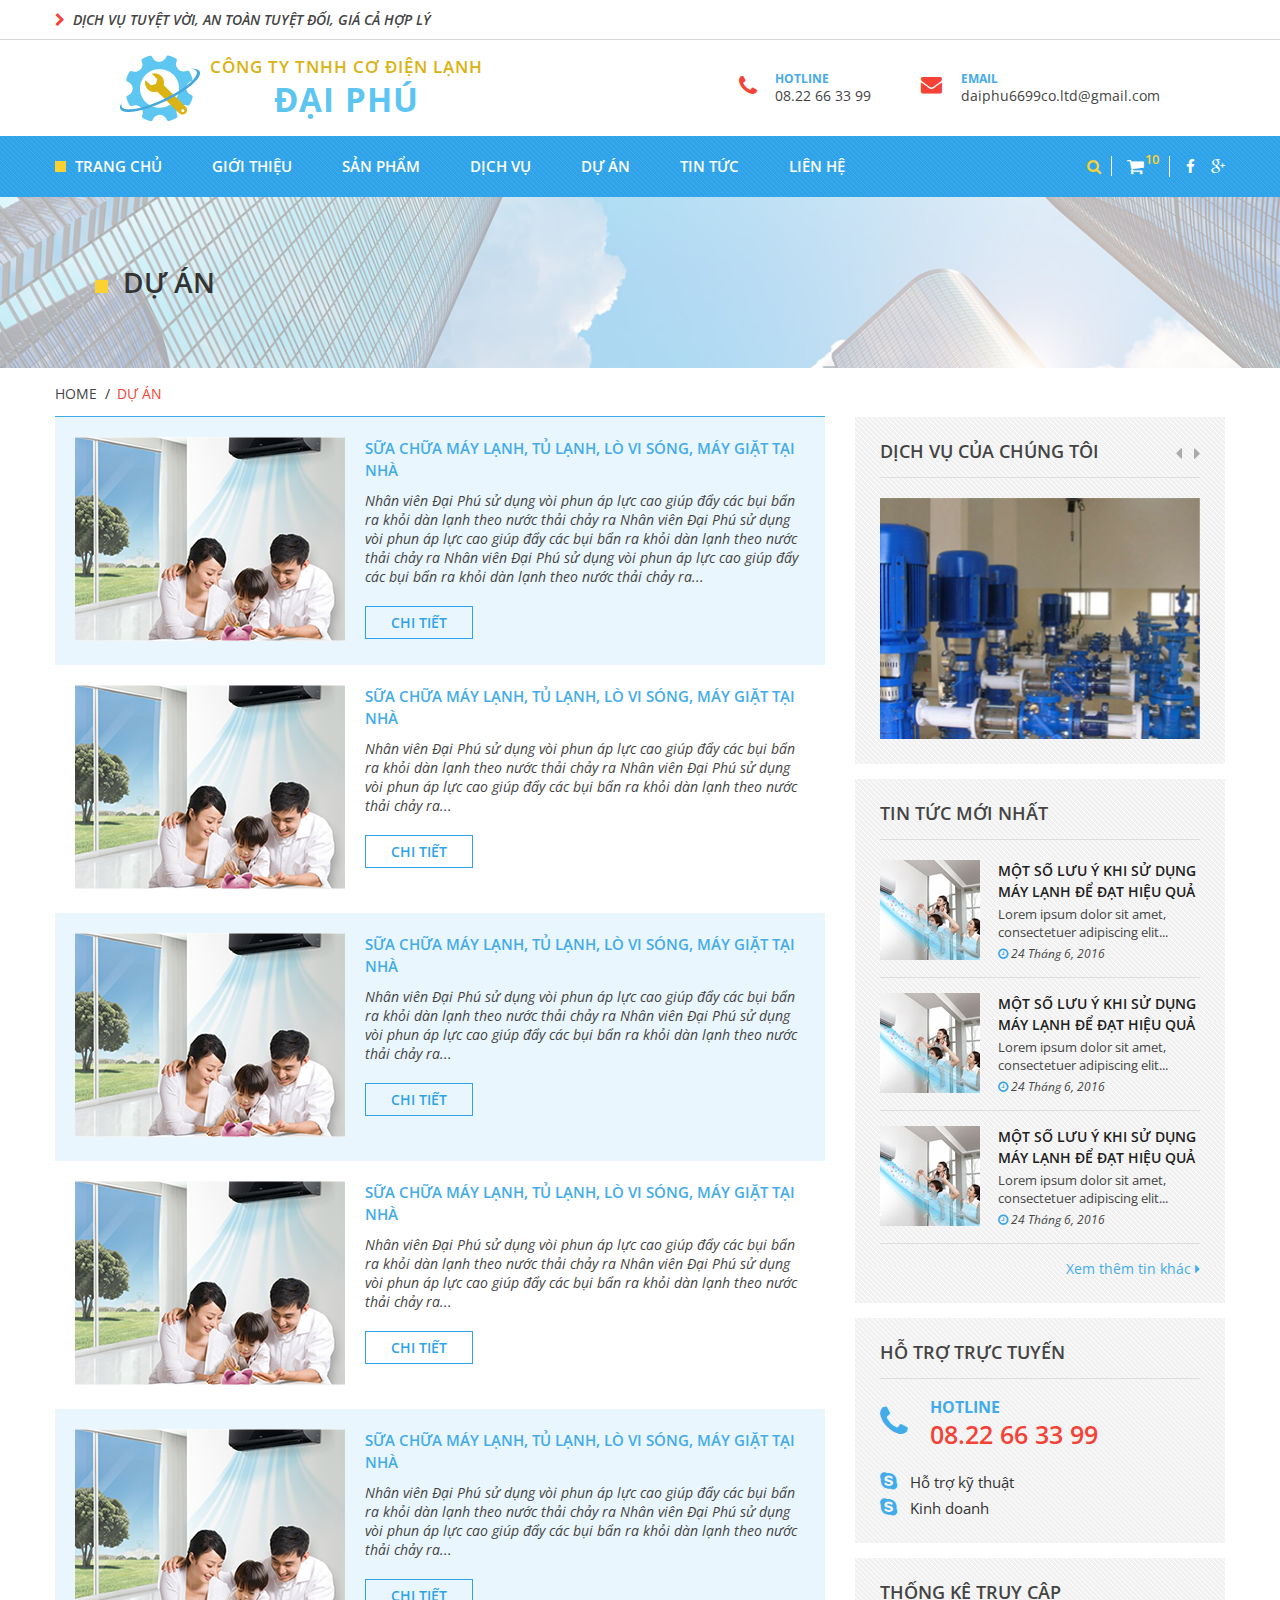
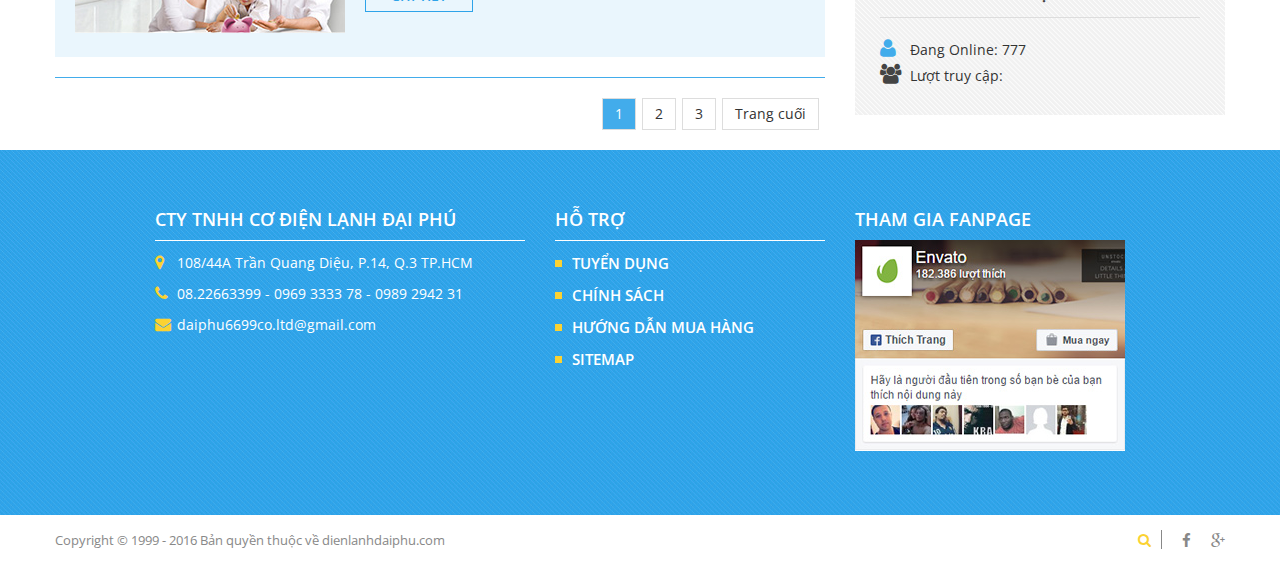
<file: projects.html>
<!DOCTYPE html>
<html>
<head>
	<title>Projects</title>
	<meta charset="UTF-8">
	<meta name="viewport" content="width=device-width, initial-scale=1.0">
	<link rel="stylesheet" href="css/style.css"/>
</head>

<body>
<section class="search">
	<form action="" method="">
		<div class="input-group">
			<input class="form-control" type="text" name="" value="">
			<div class="input-group-addon"><button type="button">Search</button></div>
		</div>
	</form>
	<a class="close"><i class="fa fa-times" aria-hidden="true"></i></a>
</section>
<header id="header" class="header">
	<div class="m-header">
		<div class="t-header">
			<div class="container">
				<div class="row">
					<div class="col-md-12 clearfix">
						<h2><i class="fa fa-chevron-right" aria-hidden="true"></i>&nbsp;&nbsp;DỊCH VỤ TUYỆT VỜI, AN TOÀN TUYỆT ĐỐI, GIÁ CẢ HỢP LÝ
						</h2>
						<ul class="feature-menu">
							<li><a href="" class="btn-search"><i class="fa fa-search" aria-hidden="true"></i></a></li>
							<li class="shopping-cart-button">
								<a href="#"><i class="fa fa-shopping-cart" aria-hidden="true"></i><span>10</span></a>
								<div class="shopping-cart">
									<div class="shopping-cart-title">
										<h2>Giỏ hàng</h2>
									</div>
									<div class="shopping-cart-products">
										<div class="item clearfix">
											<div class="pro-img">
												<a href="#"><img src="img/products.jpg" alt=""></a>
											</div>
											<div class="pro-info">
												<h3><a href="#">Elextrolux 1 HP(W800ABCD-D4)</a></h3>
												<p><label>Số lượng :</label> <input type="text" name="" value="1"></p>
												<p><label>Tổng tiền :</label> <span>19.999.999 đ</span></p>
											</div>
										</div>
										<div class="item clearfix">
											<div class="pro-img">
												<a href="#"><img src="img/products.jpg" alt=""></a>
											</div>
											<div class="pro-info">
												<h3><a href="#">Elextrolux 1 HP(W800ABCD-D4)</a></h3>
												<p><label>Số lượng :</label> <input type="text" name="" value="2"></p>
												<p><label>Tổng tiền :</label> <span>19.999.999 đ</span></p>
											</div>
										</div>
									</div>
									<div class="shopping-cart-total">
										<p><span>Tổng cộng:</span> 29.999.999 đ</p>
									</div>
									<div class="shopping-cart-button">
										<button type="button">Tiếp tục mua</button>&nbsp;<button type="button">Thanh toán</button>
									</div>
								</div>
							</li>
							<li>&nbsp;&nbsp;&nbsp;&nbsp;<a href="#"><i class="fa fa-facebook" aria-hidden="true"></i></a>&nbsp;&nbsp;&nbsp;&nbsp;<a href="#"><i class="fa fa-google-plus" aria-hidden="true"></i></a></li>
						</ul>
					</div>
				</div>
			</div>
		</div><!-- t-header -->
		<div class="b-header container">
			<div class="row">
				<div class="col-md-12 clearfix">
					<div class="w-logo">
						<h1 class="logo text-center"><a href="#">CÔNG TY TNHH CƠ ĐIỆN LẠNH<br/><span>ĐẠI PHÚ</span></a></h1>
					</div><!-- w-logo -->
					<div class="c-header">
						<ul>
							<li>
								<h3>HOTLINE</h3>
								<a href="#">08.22 66 33 99</a>
							</li>
							<li>
								<h3>EMAIL</h3>
								<a href="#">daiphu6699co.ltd@gmail.com</a>
							</li>
						</ul>
					</div><!-- c-header -->
				</div>
			</div>
		</div><!-- b-header -->
	</div><!-- m-header -->
	<nav class="menu navbar">
		<div class="container">
			<div class="navbar-header">
				<button type="button" class="navbar-toggle" data-toggle="collapse" data-target="#myNavbar">
					<span class="icon-bar"></span>
					<span class="icon-bar"></span>
					<span class="icon-bar"></span>
				</button>
			</div>
			<div class="collapse navbar-collapse" id="myNavbar">
				<ul class="nav navbar-nav main-menu">
					<li class="active"><a href="#">TRANG CHỦ</a></li>
					<li><a href="#">GIỚI THIỆU</a></li>
					<li><a href="#">SẢN PHẨM</a></li>
					<li><a href="#">DỊCH VỤ</a></li>
					<li><a href="#">DỰ ÁN</a></li>
					<li><a href="#">TIN TỨC</a></li>
					<li><a href="#">LIÊN HỆ</a></li>
				</ul>
				<ul class="nav navbar-nav navbar-right feature-menu">
					<li><a href="" class="btn-search"><i class="fa fa-search" aria-hidden="true"></i></a></li>
					<li class="shopping-cart-button">
						<a href="#"><i class="fa fa-shopping-cart" aria-hidden="true"></i><span>10</span></a>
						<div class="shopping-cart">
							<div class="shopping-cart-title">
								<h2>Giỏ hàng</h2>
							</div>
							<div class="shopping-cart-products">
								<div class="item clearfix">
									<div class="pro-img">
										<a href="#"><img src="img/products.jpg" alt=""></a>
									</div>
									<div class="pro-info">
										<h3><a href="#">Elextrolux 1 HP(W800ABCD-D4)</a></h3>
										<p><label>Số lượng :</label> <input type="text" name="" value="1"></p>
										<p><label>Tổng tiền :</label> <span>19.999.999 đ</span></p>
									</div>
								</div>
								<div class="item clearfix">
									<div class="pro-img">
										<a href="#"><img src="img/products.jpg" alt=""></a>
									</div>
									<div class="pro-info">
										<h3><a href="#">Elextrolux 1 HP(W800ABCD-D4)</a></h3>
										<p><label>Số lượng :</label> <input type="text" name="" value="2"></p>
										<p><label>Tổng tiền :</label> <span>19.999.999 đ</span></p>
									</div>
								</div>
							</div>
							<div class="shopping-cart-total">
								<p><span>Tổng cộng:</span> 29.999.999 đ</p>
							</div>
							<div class="shopping-cart-button">
								<button type="button">Tiếp tục mua</button>&nbsp;<button type="button">Thanh toán</button>
							</div>
						</div>
					</li>
					<li>&nbsp;&nbsp;&nbsp;&nbsp;<a href="#"><i class="fa fa-facebook" aria-hidden="true"></i></a>&nbsp;&nbsp;&nbsp;&nbsp;<a href="#"><i class="fa fa-google-plus" aria-hidden="true"></i></a></li>
				</ul>
			</div>
		</div>
	</nav>
</header><!-- header -->
<main id="main" class="main">
	<div id="projects" class="projects">
		<section class="title-page">
			<div class="container">
				<h1 class="title-1">DỰ ÁN</h1>
			</div>
		</section>
		<section class="navigations">
			<div class="container">
				<div class="row">
					<div class="col-md-8">
						<ul class="clearfix">
							<li><a href="#">HOME</a></li>
							<li><a href="#">DỰ ÁN</a></li>
						</ul>
					</div>
				</div>
			</div>
		</section>
		<secrion class="main-content">
			<div class="container">
				<div class="row">
					<div class="col-md-8">
						<main class="primary">
							<div class="projects-inner">
								<ul>
									<li>
										<div class="project-item clearfix">
											<div class="project-img">
												<img src="img/projects.jpg" alt="">
												<a class="view-details" href="#">
													<img src="img/add-1.png" alt="">
													<div class="view-details-info clearfix">
														<div class="rating">
															<i class="fa fa-star star"></i>
															<i class="fa fa-star star"></i>
															<i class="fa fa-star star"></i>
															<i class="fa fa-star-half-o star"></i>
															<i class="fa fa-star-o star"></i>
														</div>
														<span class="views"><i class="fa fa-eye"></i> 999+</span>
													</div>
												</a>
											</div>
											<div class="project-text">
												<h2 class="title-item"><a href="#">SỮA CHỮA MÁY LẠNH, TỦ LẠNH, LÒ VI SÓNG, MÁY GIẶT TẠI NHÀ</a></h2>
												<p>Nhân viên Đại Phú sử dụng vòi phun áp lực cao giúp đẩy các bụi bẩn ra khỏi dàn lạnh theo nước thải chảy ra Nhân viên Đại Phú sử dụng vòi phun áp lực cao giúp đẩy các bụi bẩn ra khỏi dàn lạnh theo nước thải chảy ra Nhân viên Đại Phú sử dụng vòi phun áp lực cao giúp đẩy các bụi bẩn ra khỏi dàn lạnh theo nước thải chảy ra...</p>
												<a href="#" class="detail">Chi tiết</a>
											</div>
										</div>
									</li>
									<li>
										<div class="project-item clearfix">
											<div class="project-img">
												<img src="img/projects.jpg" alt="">
												<a class="view-details" href="#">
													<img src="img/add-1.png" alt="">
													<div class="view-details-info clearfix">
														<div class="rating">
															<i class="fa fa-star star"></i>
															<i class="fa fa-star star"></i>
															<i class="fa fa-star star"></i>
															<i class="fa fa-star-half-o star"></i>
															<i class="fa fa-star-o star"></i>
														</div>
														<span class="views"><i class="fa fa-eye"></i> 999+</span>
													</div>
												</a>
											</div>
											<div class="project-text">
												<h2 class="title-item"><a href="#">SỮA CHỮA MÁY LẠNH, TỦ LẠNH, LÒ VI SÓNG, MÁY GIẶT TẠI NHÀ</a></h2>
												<p>Nhân viên Đại Phú sử dụng vòi phun áp lực cao giúp đẩy các bụi bẩn ra khỏi dàn lạnh theo nước thải chảy ra Nhân viên Đại Phú sử dụng vòi phun áp lực cao giúp đẩy các bụi bẩn ra khỏi dàn lạnh theo nước thải chảy ra...</p>
												<a href="#" class="detail">Chi tiết</a>
											</div>
										</div>
									</li>
									<li>
										<div class="project-item clearfix">
											<div class="project-img">
												<img src="img/projects.jpg" alt="">
												<a class="view-details" href="#">
													<img src="img/add-1.png" alt="">
													<div class="view-details-info clearfix">
														<div class="rating">
															<i class="fa fa-star star"></i>
															<i class="fa fa-star star"></i>
															<i class="fa fa-star star"></i>
															<i class="fa fa-star-half-o star"></i>
															<i class="fa fa-star-o star"></i>
														</div>
														<span class="views"><i class="fa fa-eye"></i> 999+</span>
													</div>
												</a>
											</div>
											<div class="project-text">
												<h2 class="title-item"><a href="#">SỮA CHỮA MÁY LẠNH, TỦ LẠNH, LÒ VI SÓNG, MÁY GIẶT TẠI NHÀ</a></h2>
												<p>Nhân viên Đại Phú sử dụng vòi phun áp lực cao giúp đẩy các bụi bẩn ra khỏi dàn lạnh theo nước thải chảy ra Nhân viên Đại Phú sử dụng vòi phun áp lực cao giúp đẩy các bụi bẩn ra khỏi dàn lạnh theo nước thải chảy ra...</p>
												<a href="#" class="detail">Chi tiết</a>
											</div>
										</div>
									</li>
									<li>
										<div class="project-item clearfix">
											<div class="project-img">
												<img src="img/projects.jpg" alt="">
												<a class="view-details" href="#">
													<img src="img/add-1.png" alt="">
													<div class="view-details-info clearfix">
														<div class="rating">
															<i class="fa fa-star star"></i>
															<i class="fa fa-star star"></i>
															<i class="fa fa-star star"></i>
															<i class="fa fa-star-half-o star"></i>
															<i class="fa fa-star-o star"></i>
														</div>
														<span class="views"><i class="fa fa-eye"></i> 999+</span>
													</div>
												</a>
											</div>
											<div class="project-text">
												<h2 class="title-item"><a href="#">SỮA CHỮA MÁY LẠNH, TỦ LẠNH, LÒ VI SÓNG, MÁY GIẶT TẠI NHÀ</a></h2>
												<p>Nhân viên Đại Phú sử dụng vòi phun áp lực cao giúp đẩy các bụi bẩn ra khỏi dàn lạnh theo nước thải chảy ra Nhân viên Đại Phú sử dụng vòi phun áp lực cao giúp đẩy các bụi bẩn ra khỏi dàn lạnh theo nước thải chảy ra...</p>
												<a href="#" class="detail">Chi tiết</a>
											</div>
										</div>
									</li>
									<li>
										<div class="project-item clearfix">
											<div class="project-img">
												<img src="img/projects.jpg" alt="">
												<a class="view-details" href="#">
													<img src="img/add-1.png" alt="">
													<div class="view-details-info clearfix">
														<div class="rating">
															<i class="fa fa-star star"></i>
															<i class="fa fa-star star"></i>
															<i class="fa fa-star star"></i>
															<i class="fa fa-star-half-o star"></i>
															<i class="fa fa-star-o star"></i>
														</div>
														<span class="views"><i class="fa fa-eye"></i> 999+</span>
													</div>
												</a>
											</div>
											<div class="project-text">
												<h2 class="title-item"><a href="#">SỮA CHỮA MÁY LẠNH, TỦ LẠNH, LÒ VI SÓNG, MÁY GIẶT TẠI NHÀ</a></h2>
												<p>Nhân viên Đại Phú sử dụng vòi phun áp lực cao giúp đẩy các bụi bẩn ra khỏi dàn lạnh theo nước thải chảy ra Nhân viên Đại Phú sử dụng vòi phun áp lực cao giúp đẩy các bụi bẩn ra khỏi dàn lạnh theo nước thải chảy ra...</p>
												<a href="#" class="detail">Chi tiết</a>
											</div>
										</div>
									</li>
								</ul>
							</div>
						</main>
						<div class="paper clearfix">
							<ul class="clearfix">
								<li class="active"><a href="#">1</a></li>
								<li><a href="#">2</a></li>
								<li><a href="#">3</a></li>
								<li><a href="#">Trang cuối</a></li>
							</ul>
						</div>
					</div>
					<div class="col-md-4">
						<aside class="sidebar sidebar-1">
							<div class="sidebar-box box-service">
								<h2 class="box-title">DỊCH VỤ CỦA CHÚNG TÔI</h2>
								<div class="box-content">
									<div class="owl-carousel box-service-carousel">
										<div class="item">
											<img src="img/box-service.jpg" alt="">
											<a href="#">
												<span>THI CÔNG HỆ THỐNG<br/><strong>CẤP THOÁT NƯỚC</strong></span>
											</a>
										</div>
										<div class="item">
											<img src="img/box-service.jpg" alt="">
											<a href="#">
												<span>THI CÔNG HỆ THỐNG<br/><strong>CẤP THOÁT NƯỚC</strong></span>
											</a>
										</div>
										<div class="item">
											<img src="img/box-service.jpg" alt="">
											<a href="#">
												<span>THI CÔNG HỆ THỐNG<br/><strong>CẤP THOÁT NƯỚC</strong></span>
											</a>
										</div>
									</div>
								</div>
							</div>
							<div class="sidebar-box box-news">
								<h2 class="box-title">TIN TỨC MỚI NHẤT</h2>
								<div class="box-content">
									<ul>
										<li>
											<table class="table-new">
												<tr>
													<td rowspan="2">
														<a href="#" class="sidebar-new-img"><img src="img/new-1.jpg" alt=""></a>
													</td>
													<td>
														<h3 class="sidebar-new-title"><a href="#">MỘT SỐ LƯU Ý KHI SỬ DỤNG MÁY LẠNH ĐỂ ĐẠT HIỆU QUẢ</a></h3>
														<p>Lorem ipsum dolor sit amet, consectetuer adipiscing elit...</p>
													</td>
												</tr>
												<tr>
													<td>
														<p class="other-info"><span class="date-time"><i class="fa fa-clock-o"></i> 24 Tháng 6, 2016</span></p>
													</td>
												</tr>
											</table>
										</li>
										<li>
											<table class="table-new">
												<tr>
													<td rowspan="2">
														<a href="#" class="sidebar-new-img"><img src="img/new-1.jpg" alt=""></a>
													</td>
													<td>
														<h3 class="sidebar-new-title"><a href="#">MỘT SỐ LƯU Ý KHI SỬ DỤNG MÁY LẠNH ĐỂ ĐẠT HIỆU QUẢ</a></h3>
														<p>Lorem ipsum dolor sit amet, consectetuer adipiscing elit...</p>
													</td>
												</tr>
												<tr>
													<td>
														<p class="other-info"><span class="date-time"><i class="fa fa-clock-o"></i> 24 Tháng 6, 2016</span></p>
													</td>
												</tr>
											</table>
										</li>
										<li>
											<table class="table-new">
												<tr>
													<td rowspan="2">
														<a href="#" class="sidebar-new-img"><img src="img/new-1.jpg" alt=""></a>
													</td>
													<td>
														<h3 class="sidebar-new-title"><a href="#">MỘT SỐ LƯU Ý KHI SỬ DỤNG MÁY LẠNH ĐỂ ĐẠT HIỆU QUẢ</a></h3>
														<p>Lorem ipsum dolor sit amet, consectetuer adipiscing elit...</p>
													</td>
												</tr>
												<tr>
													<td>
														<p class="other-info"><span class="date-time"><i class="fa fa-clock-o"></i> 24 Tháng 6, 2016</span></p>
													</td>
												</tr>
											</table>
										</li>
									</ul>
									<div>
										<a href="#">Xem thêm tin khác <i class="fa fa-caret-right" aria-hidden="true"></i></a>
									</div>
								</div>
							</div>
							<div class="sidebar-box box-support">
								<h2 class="box-title">HỖ TRỢ TRỰC TUYẾN</h2>
								<div class="box-content">
									<div>
										<h3>HOTLINE</h3>
										<a href="#">08.22 66 33 99</a>
									</div>
									<ul>
										<li><a href="#">Hỗ trợ kỹ thuật</a></li>
										<li><a href="#">Kinh doanh</a></li>
									</ul>
								</div>
							</div>
							<div class="sidebar-box box-views">
								<h2 class="box-title">THỐNG KÊ TRUY CẬP</h2>
								<div class="box-content">
									<ul>
										<li>Đang Online: 777</li>
										<li>Lượt truy cập:</li>
									</ul>
								</div>
							</div>
						</aside>
					</div>
				</div>
			</div>
		</secrion>
	</div><!-- news -->
</main><!-- main -->
<footer id="footer" class="footer">
	<div class="t-footer">
		<div class="container">
			<div class="row">
				<div class="col-md-4 col-md-offset-1 footer-mb">
					<h2 class="title-footer">CTY TNHH CƠ ĐIỆN LẠNH ĐẠI PHÚ</h2>
					<ul class="info-footer">
						<li>108/44A Trần Quang Diệu, P.14, Q.3 TP.HCM</li>
						<li>08.22663399 - 0969 3333 78 - 0989 2942 31</li>
						<li>daiphu6699co.ltd@gmail.com</li>
					</ul>
				</div>
				<div class="col-md-3 footer-mb">
					<h2 class="title-footer">HỖ TRỢ</h2>
					<ul class="page-footer">
						<li><a href="#">TUYỂN DỤNG</a></li>
						<li><a href="#">CHÍNH SÁCH</a></li>
						<li><a href="#">HƯỚNG DẪN MUA HÀNG</a></li>
						<li><a href="#">SITEMAP</a></li>
					</ul>
				</div>
				<div class="col-md-3 footer-mb">
					<h2 class="title-footer last">THAM GIA FANPAGE</h2>
					<img src="img/fan-page.jpg" alt="">
					<!--<div id="fb-root"></div>-->
					<!--<script>(function(d, s, id) {-->
					<!--var js, fjs = d.getElementsByTagName(s)[0];-->
					<!--if (d.getElementById(id)) return;-->
					<!--js = d.createElement(s); js.id = id;-->
					<!--js.src = "//connect.facebook.net/vi_VN/sdk.js#xfbml=1&version=v2.6";-->
					<!--fjs.parentNode.insertBefore(js, fjs);-->
					<!--}(document, 'script', 'facebook-jssdk'));</script>-->

					<!--<div class="fb-page" data-href="https://www.facebook.com/joycitipoint/" data-tabs="timeline" data-small-header="false" data-adapt-container-width="true" data-hide-cover="false" data-show-facepile="true"><blockquote cite="https://www.facebook.com/joycitipoint/" class="fb-xfbml-parse-ignore"><a href="https://www.facebook.com/joycitipoint/">Joy Citipoint</a></blockquote></div>-->
				</div>
			</div>
		</div>
	</div><!-- t-footer -->
	<div class="b-footer">
		<div class="container clearfix">
			<p>Copyright © 1999 - 2016 Bản quyền thuộc về dienlanhdaiphu.com</p>
			<ul class="feature-footer">
				<li><a href="" class="btn-search"><i class="fa fa-search" aria-hidden="true"></i></a></li>
				<li><a href="#"><i class="fa fa-facebook" aria-hidden="true"></i></a><a href="#"><i class="fa fa-google-plus" aria-hidden="true"></i></a></li>
			</ul>
		</div>
	</div><!-- b-footer -->
</footer><!-- footer -->
<script src="js/plugins/jquery-1.11.3.min.js"></script>
<script src="js/plugins/jquery-ui.min.js"></script>
<script src="js/plugins/bootstrap.min.js"></script>
<script src="js/plugins/_owl.carousel.js"></script>
<script src="js/plugins/owl.carousel.min.js"></script>
<script src="js/plugins/jquery.mCustomScrollbar.concat.min.js"></script>
<script src="js/plugins/jquery.sticky.js"></script>
<script src="js/script.js"></script>
</body>
</html>
</file>
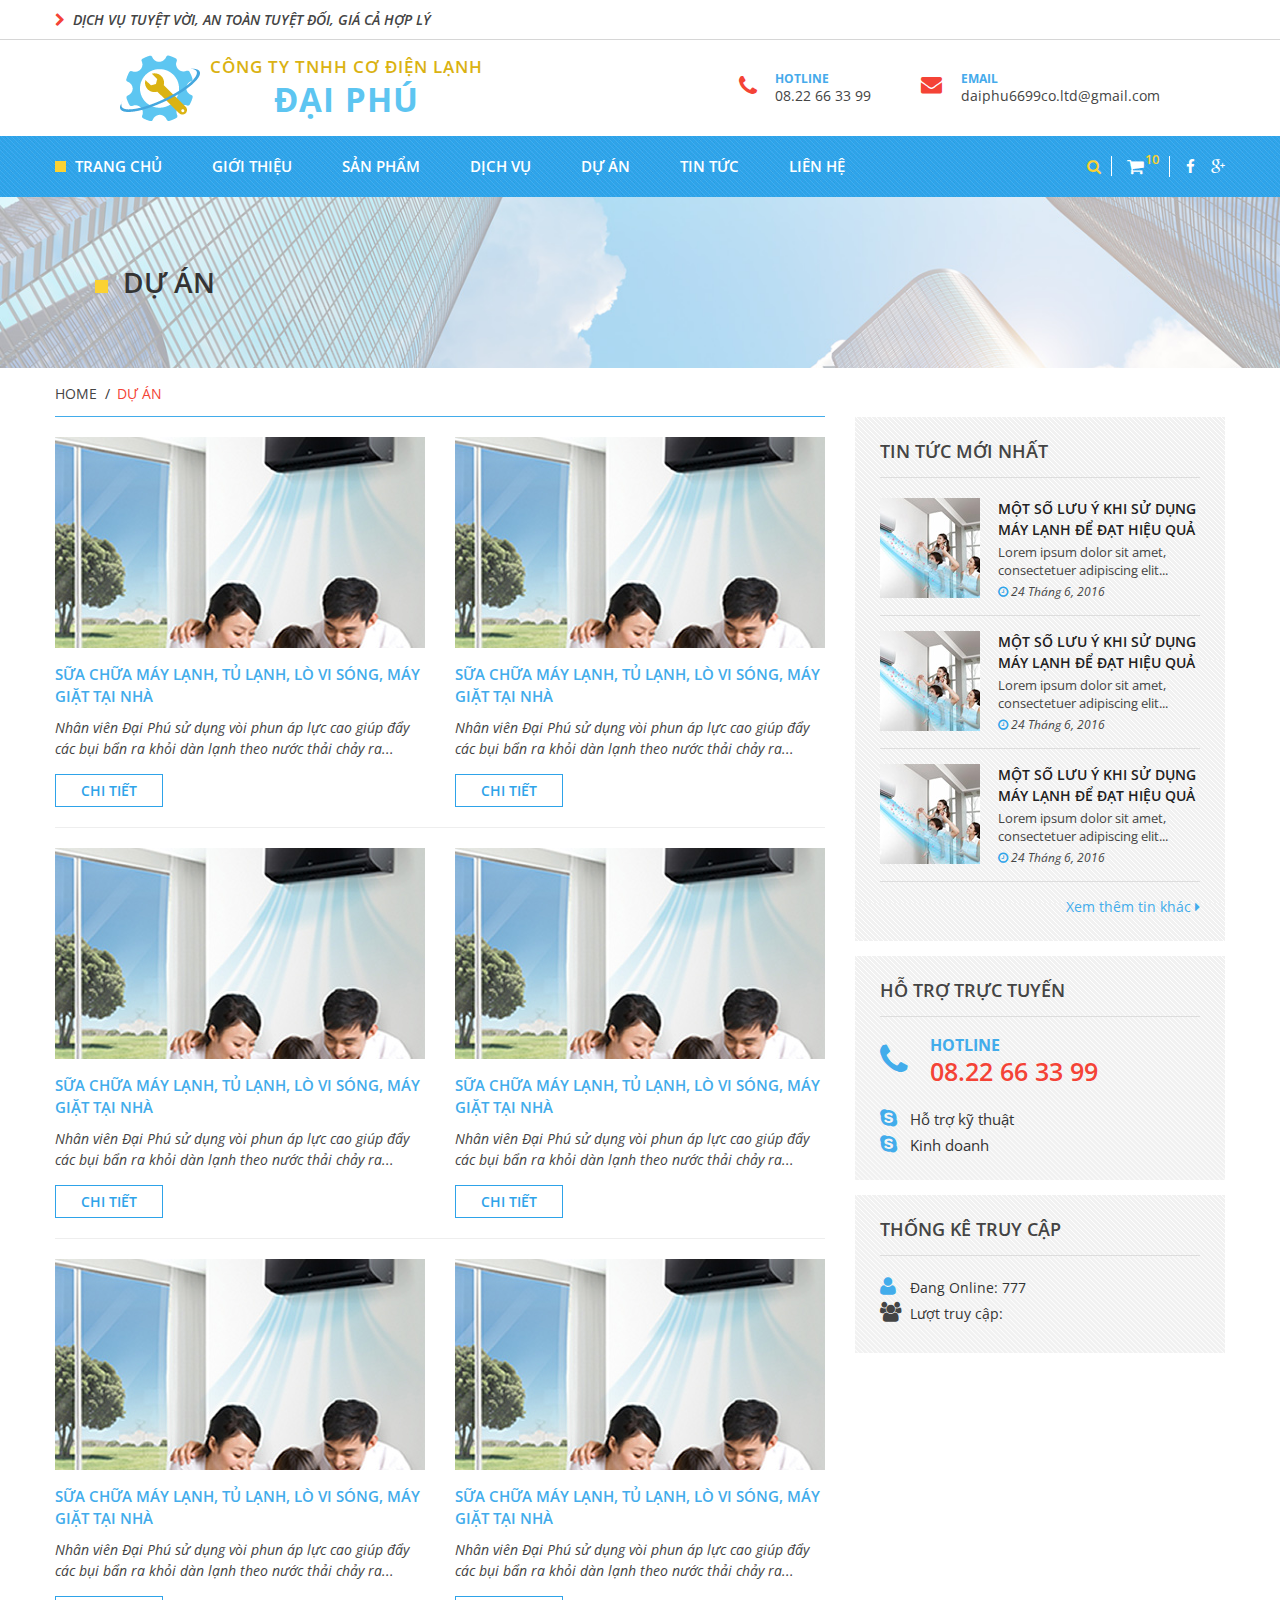
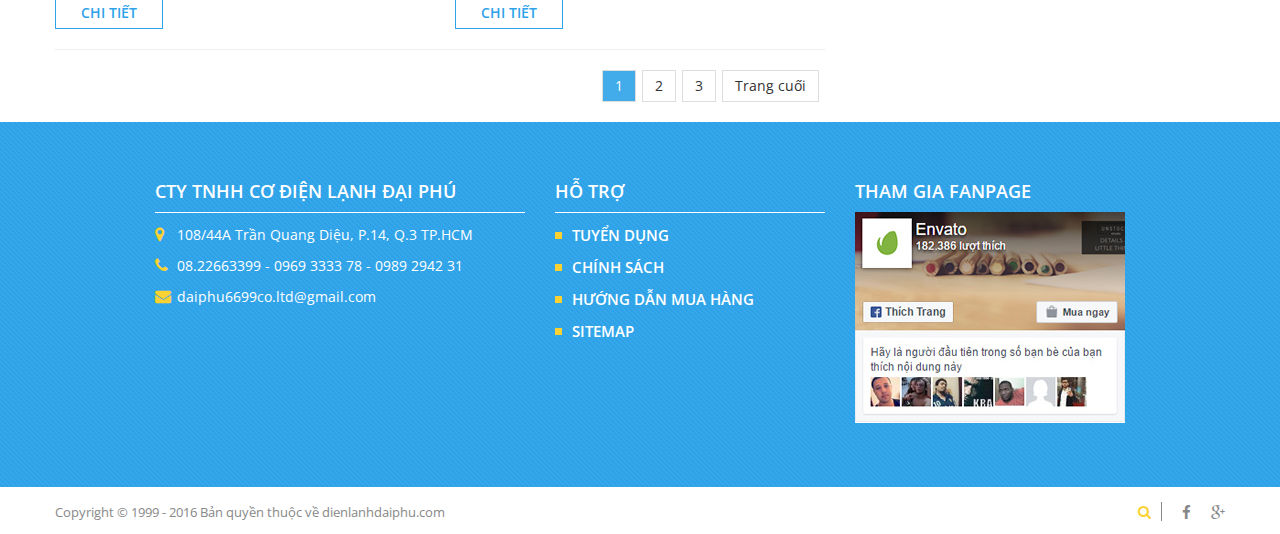
<file: services.html>
<!DOCTYPE html>
<html>
<head>
	<title>Services</title>
	<meta charset="UTF-8">
	<meta name="viewport" content="width=device-width, initial-scale=1.0">
	<link rel="stylesheet" href="css/style.css"/>
</head>

<body>
<section class="search">
	<form action="" method="">
		<div class="input-group">
			<input class="form-control" type="text" name="" value="">
			<div class="input-group-addon"><button type="button">Search</button></div>
		</div>
	</form>
	<a class="close"><i class="fa fa-times" aria-hidden="true"></i></a>
</section>
<header id="header" class="header">
	<div class="m-header">
		<div class="t-header">
			<div class="container">
				<div class="row">
					<div class="col-md-12 clearfix">
						<h2><i class="fa fa-chevron-right" aria-hidden="true"></i>&nbsp;&nbsp;DỊCH VỤ TUYỆT VỜI, AN TOÀN TUYỆT ĐỐI, GIÁ CẢ HỢP LÝ
						</h2>
						<ul class="feature-menu">
							<li><a href="" class="btn-search"><i class="fa fa-search" aria-hidden="true"></i></a></li>
							<li class="shopping-cart-button">
								<a href="#"><i class="fa fa-shopping-cart" aria-hidden="true"></i><span>10</span></a>
								<div class="shopping-cart">
									<div class="shopping-cart-title">
										<h2>Giỏ hàng</h2>
									</div>
									<div class="shopping-cart-products">
										<div class="item clearfix">
											<div class="pro-img">
												<a href="#"><img src="img/products.jpg" alt=""></a>
											</div>
											<div class="pro-info">
												<h3><a href="#">Elextrolux 1 HP(W800ABCD-D4)</a></h3>
												<p><label>Số lượng :</label> <input type="text" name="" value="1"></p>
												<p><label>Tổng tiền :</label> <span>19.999.999 đ</span></p>
											</div>
										</div>
										<div class="item clearfix">
											<div class="pro-img">
												<a href="#"><img src="img/products.jpg" alt=""></a>
											</div>
											<div class="pro-info">
												<h3><a href="#">Elextrolux 1 HP(W800ABCD-D4)</a></h3>
												<p><label>Số lượng :</label> <input type="text" name="" value="2"></p>
												<p><label>Tổng tiền :</label> <span>19.999.999 đ</span></p>
											</div>
										</div>
									</div>
									<div class="shopping-cart-total">
										<p><span>Tổng cộng:</span> 29.999.999 đ</p>
									</div>
									<div class="shopping-cart-button">
										<button type="button">Tiếp tục mua</button>&nbsp;<button type="button">Thanh toán</button>
									</div>
								</div>
							</li>
							<li>&nbsp;&nbsp;&nbsp;&nbsp;<a href="#"><i class="fa fa-facebook" aria-hidden="true"></i></a>&nbsp;&nbsp;&nbsp;&nbsp;<a href="#"><i class="fa fa-google-plus" aria-hidden="true"></i></a></li>
						</ul>
					</div>
				</div>
			</div>
		</div><!-- t-header -->
		<div class="b-header container">
			<div class="row">
				<div class="col-md-12 clearfix">
					<div class="w-logo">
						<h1 class="logo text-center"><a href="#">CÔNG TY TNHH CƠ ĐIỆN LẠNH<br/><span>ĐẠI PHÚ</span></a></h1>
					</div><!-- w-logo -->
					<div class="c-header">
						<ul>
							<li>
								<h3>HOTLINE</h3>
								<a href="#">08.22 66 33 99</a>
							</li>
							<li>
								<h3>EMAIL</h3>
								<a href="#">daiphu6699co.ltd@gmail.com</a>
							</li>
						</ul>
					</div><!-- c-header -->
				</div>
			</div>
		</div><!-- b-header -->
	</div><!-- m-header -->
	<nav class="menu navbar">
		<div class="container">
			<div class="navbar-header">
				<button type="button" class="navbar-toggle" data-toggle="collapse" data-target="#myNavbar">
					<span class="icon-bar"></span>
					<span class="icon-bar"></span>
					<span class="icon-bar"></span>
				</button>
			</div>
			<div class="collapse navbar-collapse" id="myNavbar">
				<ul class="nav navbar-nav main-menu">
					<li class="active"><a href="#">TRANG CHỦ</a></li>
					<li><a href="#">GIỚI THIỆU</a></li>
					<li><a href="#">SẢN PHẨM</a></li>
					<li><a href="#">DỊCH VỤ</a></li>
					<li><a href="#">DỰ ÁN</a></li>
					<li><a href="#">TIN TỨC</a></li>
					<li><a href="#">LIÊN HỆ</a></li>
				</ul>
				<ul class="nav navbar-nav navbar-right feature-menu">
					<li><a href="" class="btn-search"><i class="fa fa-search" aria-hidden="true"></i></a></li>
					<li class="shopping-cart-button">
						<a href="#"><i class="fa fa-shopping-cart" aria-hidden="true"></i><span>10</span></a>
						<div class="shopping-cart">
							<div class="shopping-cart-title">
								<h2>Giỏ hàng</h2>
							</div>
							<div class="shopping-cart-products">
								<div class="item clearfix">
									<div class="pro-img">
										<a href="#"><img src="img/products.jpg" alt=""></a>
									</div>
									<div class="pro-info">
										<h3><a href="#">Elextrolux 1 HP(W800ABCD-D4)</a></h3>
										<p><label>Số lượng :</label> <input type="text" name="" value="1"></p>
										<p><label>Tổng tiền :</label> <span>19.999.999 đ</span></p>
									</div>
								</div>
								<div class="item clearfix">
									<div class="pro-img">
										<a href="#"><img src="img/products.jpg" alt=""></a>
									</div>
									<div class="pro-info">
										<h3><a href="#">Elextrolux 1 HP(W800ABCD-D4)</a></h3>
										<p><label>Số lượng :</label> <input type="text" name="" value="2"></p>
										<p><label>Tổng tiền :</label> <span>19.999.999 đ</span></p>
									</div>
								</div>
							</div>
							<div class="shopping-cart-total">
								<p><span>Tổng cộng:</span> 29.999.999 đ</p>
							</div>
							<div class="shopping-cart-button">
								<button type="button">Tiếp tục mua</button>&nbsp;<button type="button">Thanh toán</button>
							</div>
						</div>
					</li>
					<li>&nbsp;&nbsp;&nbsp;&nbsp;<a href="#"><i class="fa fa-facebook" aria-hidden="true"></i></a>&nbsp;&nbsp;&nbsp;&nbsp;<a href="#"><i class="fa fa-google-plus" aria-hidden="true"></i></a></li>
				</ul>
			</div>
		</div>
	</nav>
</header><!-- header -->
<main id="main" class="main">
	<div id="services" class="services">
		<section class="title-page">
			<div class="container">
				<h1 class="title-1">DỰ ÁN</h1>
			</div>
		</section>
		<section class="navigations">
			<div class="container">
				<div class="row">
					<div class="col-md-8">
						<ul class="clearfix">
							<li><a href="#">HOME</a></li>
							<li><a href="#">DỰ ÁN</a></li>
						</ul>
					</div>
				</div>
			</div>
		</section>
		<secrion class="main-content">
			<div class="container">
				<div class="row">
					<div class="col-md-8">
						<main class="primary">
							<div class="services-inner">
								<ul>
									<li>
										<div class="row">
											<div class="col-md-6 col-sm-6">
												<div class="item service-item">
													<div class="service-img">
														<img src="img/services.jpg" alt="">
														<a class="view-details" href="#">
															<img src="img/add-1.png" alt="">
															<div class="view-details-info clearfix">
																<div class="rating">
																	<i class="fa fa-star star"></i>
																	<i class="fa fa-star star"></i>
																	<i class="fa fa-star star"></i>
																	<i class="fa fa-star-half-o star"></i>
																	<i class="fa fa-star-o star"></i>
																</div>
																<span class="views"><i class="fa fa-eye"></i> 999+</span>
															</div>
														</a>
													</div>
													<h4 class="title-item"><a href="#">SỮA CHỮA MÁY LẠNH, TỦ LẠNH, LÒ VI SÓNG, MÁY GIẶT TẠI NHÀ</a></h4>
													<h5>Nhân viên Đại Phú sử dụng vòi phun áp lực cao giúp đẩy các bụi bẩn ra khỏi dàn lạnh theo nước thải chảy ra...</h5>
													<a href="#" class="detail">Chi tiết</a>
												</div>
											</div>
											<div class="col-md-6 col-sm-6">
												<div class="item service-item">
													<div class="service-img">
														<img src="img/services.jpg" alt="">
														<a class="view-details" href="#">
															<img src="img/add-1.png" alt="">
															<div class="view-details-info clearfix">
																<div class="rating">
																	<i class="fa fa-star star"></i>
																	<i class="fa fa-star star"></i>
																	<i class="fa fa-star star"></i>
																	<i class="fa fa-star-half-o star"></i>
																	<i class="fa fa-star-o star"></i>
																</div>
																<span class="views"><i class="fa fa-eye"></i> 999+</span>
															</div>
														</a>
													</div>
													<h4 class="title-item"><a href="#">SỮA CHỮA MÁY LẠNH, TỦ LẠNH, LÒ VI SÓNG, MÁY GIẶT TẠI NHÀ</a></h4>
													<h5>Nhân viên Đại Phú sử dụng vòi phun áp lực cao giúp đẩy các bụi bẩn ra khỏi dàn lạnh theo nước thải chảy ra...</h5>
													<a href="#" class="detail">Chi tiết</a>
												</div>
											</div>
										</div>
									</li>
									<li>
										<div class="row">
											<div class="col-md-6 col-sm-6">
												<div class="item service-item">
													<div class="service-img">
														<img src="img/services.jpg" alt="">
														<a class="view-details" href="#">
															<img src="img/add-1.png" alt="">
															<div class="view-details-info clearfix">
																<div class="rating">
																	<i class="fa fa-star star"></i>
																	<i class="fa fa-star star"></i>
																	<i class="fa fa-star star"></i>
																	<i class="fa fa-star-half-o star"></i>
																	<i class="fa fa-star-o star"></i>
																</div>
																<span class="views"><i class="fa fa-eye"></i> 999+</span>
															</div>
														</a>
													</div>
													<h4 class="title-item"><a href="#">SỮA CHỮA MÁY LẠNH, TỦ LẠNH, LÒ VI SÓNG, MÁY GIẶT TẠI NHÀ</a></h4>
													<h5>Nhân viên Đại Phú sử dụng vòi phun áp lực cao giúp đẩy các bụi bẩn ra khỏi dàn lạnh theo nước thải chảy ra...</h5>
													<a href="#" class="detail">Chi tiết</a>
												</div>
											</div>
											<div class="col-md-6 col-sm-6">
												<div class="item service-item">
													<div class="service-img">
														<img src="img/services.jpg" alt="">
														<a class="view-details" href="#">
															<img src="img/add-1.png" alt="">
															<div class="view-details-info clearfix">
																<div class="rating">
																	<i class="fa fa-star star"></i>
																	<i class="fa fa-star star"></i>
																	<i class="fa fa-star star"></i>
																	<i class="fa fa-star-half-o star"></i>
																	<i class="fa fa-star-o star"></i>
																</div>
																<span class="views"><i class="fa fa-eye"></i> 999+</span>
															</div>
														</a>
													</div>
													<h4 class="title-item"><a href="#">SỮA CHỮA MÁY LẠNH, TỦ LẠNH, LÒ VI SÓNG, MÁY GIẶT TẠI NHÀ</a></h4>
													<h5>Nhân viên Đại Phú sử dụng vòi phun áp lực cao giúp đẩy các bụi bẩn ra khỏi dàn lạnh theo nước thải chảy ra...</h5>
													<a href="#" class="detail">Chi tiết</a>
												</div>
											</div>
										</div>
									</li>
									<li>
										<div class="row">
											<div class="col-md-6 col-sm-6">
												<div class="item service-item">
													<div class="service-img">
														<img src="img/services.jpg" alt="">
														<a class="view-details" href="#">
															<img src="img/add-1.png" alt="">
															<div class="view-details-info clearfix">
																<div class="rating">
																	<i class="fa fa-star star"></i>
																	<i class="fa fa-star star"></i>
																	<i class="fa fa-star star"></i>
																	<i class="fa fa-star-half-o star"></i>
																	<i class="fa fa-star-o star"></i>
																</div>
																<span class="views"><i class="fa fa-eye"></i> 999+</span>
															</div>
														</a>
													</div>
													<h4 class="title-item"><a href="#">SỮA CHỮA MÁY LẠNH, TỦ LẠNH, LÒ VI SÓNG, MÁY GIẶT TẠI NHÀ</a></h4>
													<h5>Nhân viên Đại Phú sử dụng vòi phun áp lực cao giúp đẩy các bụi bẩn ra khỏi dàn lạnh theo nước thải chảy ra...</h5>
													<a href="#" class="detail">Chi tiết</a>
												</div>
											</div>
											<div class="col-md-6 col-sm-6">
												<div class="item service-item">
													<div class="service-img">
														<img src="img/services.jpg" alt="">
														<a class="view-details" href="#">
															<img src="img/add-1.png" alt="">
															<div class="view-details-info clearfix">
																<div class="rating">
																	<i class="fa fa-star star"></i>
																	<i class="fa fa-star star"></i>
																	<i class="fa fa-star star"></i>
																	<i class="fa fa-star-half-o star"></i>
																	<i class="fa fa-star-o star"></i>
																</div>
																<span class="views"><i class="fa fa-eye"></i> 999+</span>
															</div>
														</a>
													</div>
													<h4 class="title-item"><a href="#">SỮA CHỮA MÁY LẠNH, TỦ LẠNH, LÒ VI SÓNG, MÁY GIẶT TẠI NHÀ</a></h4>
													<h5>Nhân viên Đại Phú sử dụng vòi phun áp lực cao giúp đẩy các bụi bẩn ra khỏi dàn lạnh theo nước thải chảy ra...</h5>
													<a href="#" class="detail">Chi tiết</a>
												</div>
											</div>
										</div>
									</li>
								</ul>
							</div>
						</main>
						<div class="paper clearfix">
							<ul class="clearfix">
								<li class="active"><a href="#">1</a></li>
								<li><a href="#">2</a></li>
								<li><a href="#">3</a></li>
								<li><a href="#">Trang cuối</a></li>
							</ul>
						</div>
					</div>
					<div class="col-md-4">
						<aside class="sidebar sidebar-1">
							<div class="sidebar-box box-news">
								<h2 class="box-title">TIN TỨC MỚI NHẤT</h2>
								<div class="box-content">
									<ul>
										<li>
											<table class="table-new">
												<tr>
													<td rowspan="2">
														<a href="#" class="sidebar-new-img"><img src="img/new-1.jpg" alt=""></a>
													</td>
													<td>
														<h3 class="sidebar-new-title"><a href="#">MỘT SỐ LƯU Ý KHI SỬ DỤNG MÁY LẠNH ĐỂ ĐẠT HIỆU QUẢ</a></h3>
														<p>Lorem ipsum dolor sit amet, consectetuer adipiscing elit...</p>
													</td>
												</tr>
												<tr>
													<td>
														<p class="other-info"><span class="date-time"><i class="fa fa-clock-o"></i> 24 Tháng 6, 2016</span></p>
													</td>
												</tr>
											</table>
										</li>
										<li>
											<table class="table-new">
												<tr>
													<td rowspan="2">
														<a href="#" class="sidebar-new-img"><img src="img/new-1.jpg" alt=""></a>
													</td>
													<td>
														<h3 class="sidebar-new-title"><a href="#">MỘT SỐ LƯU Ý KHI SỬ DỤNG MÁY LẠNH ĐỂ ĐẠT HIỆU QUẢ</a></h3>
														<p>Lorem ipsum dolor sit amet, consectetuer adipiscing elit...</p>
													</td>
												</tr>
												<tr>
													<td>
														<p class="other-info"><span class="date-time"><i class="fa fa-clock-o"></i> 24 Tháng 6, 2016</span></p>
													</td>
												</tr>
											</table>
										</li>
										<li>
											<table class="table-new">
												<tr>
													<td rowspan="2">
														<a href="#" class="sidebar-new-img"><img src="img/new-1.jpg" alt=""></a>
													</td>
													<td>
														<h3 class="sidebar-new-title"><a href="#">MỘT SỐ LƯU Ý KHI SỬ DỤNG MÁY LẠNH ĐỂ ĐẠT HIỆU QUẢ</a></h3>
														<p>Lorem ipsum dolor sit amet, consectetuer adipiscing elit...</p>
													</td>
												</tr>
												<tr>
													<td>
														<p class="other-info"><span class="date-time"><i class="fa fa-clock-o"></i> 24 Tháng 6, 2016</span></p>
													</td>
												</tr>
											</table>
										</li>
									</ul>
									<div>
										<a href="#">Xem thêm tin khác <i class="fa fa-caret-right" aria-hidden="true"></i></a>
									</div>
								</div>
							</div>
							<div class="sidebar-box box-support">
								<h2 class="box-title">HỖ TRỢ TRỰC TUYẾN</h2>
								<div class="box-content">
									<div>
										<h3>HOTLINE</h3>
										<a href="#">08.22 66 33 99</a>
									</div>
									<ul>
										<li><a href="#">Hỗ trợ kỹ thuật</a></li>
										<li><a href="#">Kinh doanh</a></li>
									</ul>
								</div>
							</div>
							<div class="sidebar-box box-views">
								<h2 class="box-title">THỐNG KÊ TRUY CẬP</h2>
								<div class="box-content">
									<ul>
										<li>Đang Online: 777</li>
										<li>Lượt truy cập:</li>
									</ul>
								</div>
							</div>
						</aside>
					</div>
				</div>
			</div>
		</secrion>
	</div><!-- news -->
</main><!-- main -->
<footer id="footer" class="footer">
	<div class="t-footer">
		<div class="container">
			<div class="row">
				<div class="col-md-4 col-md-offset-1 footer-mb">
					<h2 class="title-footer">CTY TNHH CƠ ĐIỆN LẠNH ĐẠI PHÚ</h2>
					<ul class="info-footer">
						<li>108/44A Trần Quang Diệu, P.14, Q.3 TP.HCM</li>
						<li>08.22663399 - 0969 3333 78 - 0989 2942 31</li>
						<li>daiphu6699co.ltd@gmail.com</li>
					</ul>
				</div>
				<div class="col-md-3 footer-mb">
					<h2 class="title-footer">HỖ TRỢ</h2>
					<ul class="page-footer">
						<li><a href="#">TUYỂN DỤNG</a></li>
						<li><a href="#">CHÍNH SÁCH</a></li>
						<li><a href="#">HƯỚNG DẪN MUA HÀNG</a></li>
						<li><a href="#">SITEMAP</a></li>
					</ul>
				</div>
				<div class="col-md-3 footer-mb">
					<h2 class="title-footer last">THAM GIA FANPAGE</h2>
					<img src="img/fan-page.jpg" alt="">
					<!--<div id="fb-root"></div>-->
					<!--<script>(function(d, s, id) {-->
					<!--var js, fjs = d.getElementsByTagName(s)[0];-->
					<!--if (d.getElementById(id)) return;-->
					<!--js = d.createElement(s); js.id = id;-->
					<!--js.src = "//connect.facebook.net/vi_VN/sdk.js#xfbml=1&version=v2.6";-->
					<!--fjs.parentNode.insertBefore(js, fjs);-->
					<!--}(document, 'script', 'facebook-jssdk'));</script>-->

					<!--<div class="fb-page" data-href="https://www.facebook.com/joycitipoint/" data-tabs="timeline" data-small-header="false" data-adapt-container-width="true" data-hide-cover="false" data-show-facepile="true"><blockquote cite="https://www.facebook.com/joycitipoint/" class="fb-xfbml-parse-ignore"><a href="https://www.facebook.com/joycitipoint/">Joy Citipoint</a></blockquote></div>-->
				</div>
			</div>
		</div>
	</div><!-- t-footer -->
	<div class="b-footer">
		<div class="container clearfix">
			<p>Copyright © 1999 - 2016 Bản quyền thuộc về dienlanhdaiphu.com</p>
			<ul class="feature-footer">
				<li><a href="" class="btn-search"><i class="fa fa-search" aria-hidden="true"></i></a></li>
				<li><a href="#"><i class="fa fa-facebook" aria-hidden="true"></i></a><a href="#"><i class="fa fa-google-plus" aria-hidden="true"></i></a></li>
			</ul>
		</div>
	</div><!-- b-footer -->
</footer><!-- footer -->
<script src="js/plugins/jquery-1.11.3.min.js"></script>
<script src="js/plugins/jquery-ui.min.js"></script>
<script src="js/plugins/bootstrap.min.js"></script>
<script src="js/plugins/_owl.carousel.js"></script>
<script src="js/plugins/owl.carousel.min.js"></script>
<script src="js/plugins/jquery.mCustomScrollbar.concat.min.js"></script>
<script src="js/plugins/jquery.sticky.js"></script>
<script src="js/script.js"></script>
</body>
</html>
</file>
<file: css/style.css>
@import url('../fonts/font-awesome/css/font-awesome.min.css');
@import url('plugins/bootstrap.min.css');
@import url('plugins/jquery-ui.min.css');
@import url('plugins/reset.css');
@import url('plugins/_owl.carousel.css');
@import url('plugins/_owl.theme.css');
@import url('plugins/_owl.transitions.css');
@import url('plugins/owl.carousel.css');
@import url('plugins/owl.theme.default.min.css');
@import url('plugins/jquery.mCustomScrollbar.min.css');
@import url(https://fonts.googleapis.com/css?family=Open+Sans:400,300,300italic,400italic,600,600italic,700,700italic,800,800italic);
@font-face {
  font-family: 'myriadpro-regular';
  src: url('../fonts/myriadpro-regular.otf');
}
@font-face {
  font-family: 'roboto-regular';
  src: url('../fonts/roboto-regular.ttf');
}
@font-face {
  font-family: 'utm-avo';
  src: url('../fonts/utm-avo.ttf');
}
@font-face {
  font-family: 'utm-avobold';
  src: url('../fonts/utm-avobold.ttf');
}
/* A Linux- and Windows-friendly sans-serif font stack: http://prospects.mhurrell.co.uk/post/updating-the-helvetica-font-stack */
body {
  font: 14px "Open Sans", tahoma, sans-serif;
}
/* Using local fonts? Check out Font Squirrel's webfont generator: http://www.fontsquirrel.com/tools/webfont-generator */
/* We like off-black for text. */
body,
select,
input,
textarea {
  color: #333;
}
a {
  color: #03f;
}
a:hover {
  color: #69f;
}
/* Custom text-selection colors (remove any text shadows: http://twitter.com/miketaylr/status/12228805301) */
::-moz-selection {
  background: #fcd700;
  color: #fff;
  text-shadow: none;
}
::selection {
  background: #fcd700;
  color: #fff;
  text-shadow: none;
}
/*	j.mp/webkit-tap-highlight-color */
a:link {
  -webkit-tap-highlight-color: #fcd700;
  outline: none;
  text-decoration: none;
}
ins {
  background-color: #fcd700;
  color: #000;
  text-decoration: none;
}
mark {
  background-color: #fcd700;
  color: #000;
  font-style: italic;
  font-weight: bold;
}
/* Mozilla dosen't style placeholders by default */
input:-moz-placeholder {
  color: #a9a9a9;
}
textarea:-moz-placeholder {
  color: #a9a9a9;
}
/* Variables */
/************ GENERAL STYLES ****************/
/************ used by all pages *************/
.m-header {
  overflow-x: hidden;
}
.search form {
  max-width: 600px;
  width: 100%;
  margin: 0px auto;
}
.search form button {
  width: 100%;
  height: 30px;
  display: block;
  border: 0px;
  outline: 0px;
  padding: 0px 15px;
  background: #42aceb;
  text-transform: uppercase;
}
.search form .input-group-addon {
  padding: 0px;
  background: #42aceb;
  color: #fff;
  font-weight: 600;
  text-transform: uppercase;
  border: 1px solid #42aceb;
}
.search .close {
  position: absolute;
  top: 10px;
  right: 10px;
  color: #f44336;
  opacity: 1;
}
.search {
  position: fixed;
  top: 0;
  left: 0;
  visibility: hidden;
  padding: 51px 15px;
  width: 100%;
  background: #fff;
  box-shadow: 0px 1px 12px #ccc;
  z-index: 9999;
  -webkit-transition: all 0.5s;
  transition: all 0.5s;
  opacity: 1;
  -webkit-transform: translate3d(0, -100%, 0);
  transform: translate3d(0, -100%, 0);
}
.search-open .search {
  visibility: visible;
  -webkit-transition: -webkit-transform 0.5s;
  transition: transform 0.5s;
  -webkit-transform: translate3d(0, 0, 0);
  transform: translate3d(0, 0, 0);
}
.shopping-cart {
  border: 1px solid rgba(0, 0, 0, 0.1);
  -moz-box-shadow: 0 2px 10px rgba(0, 0, 0, 0.2);
  box-shadow: 0 2px 10px rgba(0, 0, 0, 0.2);
  z-index: 997;
  background: #fff;
  width: 402px;
  display: none;
}
.shopping-cart > div {
  border-bottom: 1px solid #ddd;
  padding: 20px;
}
.shopping-cart .shopping-cart-title {
  padding: 15px 20px;
}
.shopping-cart .shopping-cart-title h2 {
  color: #f44336;
  font-weight: 700;
  text-transform: uppercase;
  font-size: 17px;
}
.shopping-cart .shopping-cart-products {
  padding: 0px;
}
.shopping-cart .shopping-cart-products .item {
  border-bottom: 1px solid #ddd;
  padding: 8px 20px;
}
.shopping-cart .shopping-cart-products .item:last-child {
  border-bottom: 0px;
}
.shopping-cart .shopping-cart-products .item .pro-img {
  width: 108px;
  margin-right: 10px;
  float: left;
  border: 1px solid #ddd;
}
.shopping-cart .shopping-cart-products .item .pro-img a img {
  width: 100%;
  height: auto;
  display: block;
}
.shopping-cart .shopping-cart-products .item .pro-info {
  overflow: hidden;
}
.shopping-cart .shopping-cart-products .item .pro-info h3 a {
  color: #000;
  font-size: 15px;
  font-weight: 600;
}
.shopping-cart .shopping-cart-products .item .pro-info p {
  margin-top: 4px;
}
.shopping-cart .shopping-cart-products .item .pro-info p input {
  border: 1px solid #ddd;
  border-radius: 0px;
  font-size: 15px;
  width: 30px;
  height: 28px;
  text-align: center;
}
.shopping-cart .shopping-cart-products .item .pro-info p span {
  color: #f44336;
  font-weight: 600;
}
.shopping-cart .shopping-cart-total {
  padding: 10px 20px;
}
.shopping-cart .shopping-cart-total p {
  color: #f44336;
  font-weight: 600;
}
.shopping-cart .shopping-cart-total p span {
  text-transform: uppercase;
  font-weight: 600;
  color: #000;
}
.shopping-cart .shopping-cart-button button {
  text-transform: uppercase;
  font-weight: 600;
  border: 1px solid #fbd232;
  color: #000;
  padding: 5px 15px;
  font-size: 13px;
}
.shopping-cart .shopping-cart-button button:last-child {
  background: #fbd232;
  margin-left: 5px;
}
@media screen and (max-width: 510px) {
  .shopping-cart .shopping-cart-title h2 {
    display: block !important;
  }
}
@media screen and (max-width: 479px) {
  .shopping-cart {
    width: 310px;
    display: none;
    right: -62px !important;
  }
  .shopping-cart .shopping-cart-title {
    padding: 15px 20px;
  }
  .shopping-cart .shopping-cart-products {
    padding: 0px;
  }
  .shopping-cart .shopping-cart-products .item {
    padding: 8px 10px;
  }
  .shopping-cart .shopping-cart-products .item .pro-info {
    overflow: hidden;
  }
  .shopping-cart .shopping-cart-products .item .pro-info h3 a {
    color: #000;
    font-size: 14px;
    font-weight: 600;
  }
}
.navbar {
  margin-bottom: 0px;
}
.navbar-right {
  margin-right: 0px;
}
.title-style {
  text-transform: uppercase;
  font-weight: 600;
}
.position-block {
  position: absolute;
  top: 100%;
  right: 0px;
}
.b_header_icon {
  font-family: "FontAwesome";
  display: block;
  position: absolute;
  top: 2px;
  left: 0px;
  width: 30px;
  height: 30px;
  color: #f44336;
  font-size: 21px;
}
.icon-bar {
  background: #fff;
}
.table-new {
  width: 100%;
}
.table-new .sidebar-new-img img {
  width: 100%;
  height: auto;
  display: block;
}
.table-new tr:last-child td {
  vertical-align: bottom;
}
.table-new td[rowspan="2"] {
  width: 118px;
  padding-right: 18px;
}
@media screen and (max-width: 360px) {
  .table-new td[rowspan="2"] {
    display: none;
  }
}
.title {
  text-transform: uppercase;
  font-weight: 600;
  color: #333;
  font-size: 28px;
}
.title-before {
  content: "";
  display: inline-block;
  width: 13px;
  height: 13px;
  margin-right: 15px;
}
.title-1 {
  text-transform: uppercase;
  font-weight: 600;
  color: #333;
  font-size: 28px;
}
.title-1:before {
  content: "";
  display: inline-block;
  width: 13px;
  height: 13px;
  margin-right: 15px;
  background: #fbd232;
}
.title-2 {
  text-transform: uppercase;
  font-weight: 600;
  color: #333;
  font-size: 28px;
}
.title-2:before {
  content: "";
  display: inline-block;
  width: 13px;
  height: 13px;
  margin-right: 15px;
  background: #42aceb;
}
@media screen and (max-width: 477px) {
  .title-1 {
    font-size: 20px;
  }
  .title-2 {
    font-size: 20px;
  }
}
.title-item {
  margin-bottom: 10px;
  text-transform: uppercase;
  font-weight: 600;
}
.title-item a {
  color: #42aceb;
  text-transform: uppercase;
  font-weight: 600;
  font-size: 15px;
  line-height: 22px;
}
.service-item .service-img {
  margin-bottom: 15px;
  position: relative;
}
.service-item h5 {
  font-style: italic;
  color: #444444;
  line-height: 21px;
  margin-bottom: 15px;
}
.home-button {
  text-align: center;
  padding: 50px 0px;
}
.home-button a {
  display: inline-block;
  width: 180px;
  height: 45px;
  line-height: 45px;
  color: #fff;
  background: #2ea3e9;
  font-size: 15px;
  text-transform: uppercase;
  font-weight: 600;
}
.home-desc {
  color: #333;
  line-height: 22px;
  padding: 35px 0px;
  max-width: 850px;
  width: 100%;
  font-size: 15px;
}
@media screen and (max-width: 477px) {
  .home-desc {
    padding: 20px 0px;
  }
}
/* Title Page */
.title-page {
  padding: 70px 0px;
  background: rgba(255, 255, 255, 0.5) url("../img/title-bg.jpg") no-repeat center center;
  background-size: cover;
  padding-left: 80px;
}
@media screen and (max-width: 991px) {
  .title-page {
    padding: 20px 0px;
  }
}
/* Navigations */
.navigations ul {
  padding: 16px 0px 13px 0px;
  border-bottom: 1px solid #42aceb;
}
.navigations ul li {
  float: left;
}
.navigations ul li:not(:first-child):before {
  content: "/";
  display: inline-block;
  width: 20px;
  text-align: center;
}
.navigations ul li:last-child a {
  color: #f44336;
}
.navigations ul li a {
  text-transform: uppercase;
  color: #444444;
}
/* Paper */
.paper {
  padding: 20px 0px;
}
.paper ul {
  float: right;
}
.paper ul li {
  float: left;
  border: 1px solid #ddd;
  margin-right: 6px;
}
.paper ul li a {
  display: block;
  height: 30px;
  text-align: center;
  line-height: 30px;
  padding: 0px 12px;
  color: #333;
}
.paper ul li.active,
.paper ul li:hover {
  background: #42aceb;
}
.paper ul li.active a,
.paper ul li:hover a {
  color: #fff;
}
/* Sidebar-1 */
.sidebar-1 .sidebar-box {
  background: url("../img/aside-box-bg.png") repeat 0px 0px;
  padding: 25px;
  margin-bottom: 15px;
}
@media screen and (max-width: 767px) {
  .sidebar-1 .sidebar-box {
    padding: 10px;
  }
}
.box-service .box-service-carousel.owl-theme .owl-controls {
  position: absolute;
  top: -60px;
  right: 0px;
}
.box-service .box-service-carousel.owl-theme .owl-controls .owl-nav [class*="owl-"] {
  text-indent: -9999px;
  margin: 0px;
  padding: 0px;
  width: 6px;
  height: 11px;
  border-radius: 0px;
}
.box-service .box-service-carousel.owl-theme .owl-controls .owl-nav .owl-prev {
  margin-right: 12px;
  background: url("../img/ac-prev.png") no-repeat 0px 0px;
}
.box-service .box-service-carousel.owl-theme .owl-controls .owl-nav .owl-next {
  background: url("../img/ac-next.png") no-repeat 0px 0px;
}
.box-service .box-service-carousel.owl-theme .owl-controls .owl-nav .owl-prev:hover {
  background: url("../img/prev.png") no-repeat 0px 0px;
}
.box-service .box-service-carousel.owl-theme .owl-controls .owl-nav .owl-next:hover {
  background: url("../img/next.png") no-repeat 0px 0px;
}
.box-service .item {
  position: relative;
}
.box-service .item a {
  position: absolute;
  display: block;
  top: 0px;
  left: 0px;
  width: 100%;
  height: 100%;
  background: rgba(46, 163, 233, 0.77);
  opacity: 0;
  transition: all 0.5s;
}
.box-service .item a:hover {
  opacity: 1;
}
.box-service .item a span {
  margin: 0;
  color: #fff;
  text-align: center;
  position: absolute;
  font-family: "utm-avo";
  font-size: 18px;
  top: 50%;
  left: 50%;
  margin-right: -50%;
  transform: translate(-50%, -50%);
}
.box-service .item a span strong {
  font-size: 26px;
  font-family: "utm-avobold";
}
.box-news .sidebar-new-title a {
  font-size: 14px;
}
.box-news .box-content ul li {
  border-bottom: 1px solid #ddd;
  padding: 15px 0px;
}
.box-news .box-content ul li:first-child {
  padding-top: 0px;
}
.box-news .box-content ul li:last-child {
  margin-bottom: 15px;
}
.box-news .box-content div {
  text-align: right;
}
.box-news .box-content div a {
  color: #42aceb;
  text-align: right;
}
.box-news .box-content div a:hover {
  text-decoration: underline;
}
.box-support .box-content > div {
  position: relative;
  padding-left: 50px;
  margin-bottom: 20px;
}
.box-support .box-content > div:before {
  content: "\f095";
  display: inline-block;
  width: 30px;
  height: 30px;
  font-family: FontAwesome;
  position: absolute;
  top: 5px;
  left: 0px;
  font-size: 35px;
  color: #42aceb;
}
.box-support .box-content > div h3 {
  font-weight: 700;
  font-size: 16px;
  color: #42aceb;
}
.box-support .box-content > div a {
  color: #f44336;
  font-size: 25px;
  text-transform: uppercase;
  font-weight: 600;
}
.box-support .box-content ul li:first-child {
  margin-bottom: 5px;
}
.box-support .box-content ul li:before {
  content: "\f17e";
  display: inline-block;
  margin-right: 10px;
  color: #42aceb;
  width: 20px;
  height: 20px;
  font-size: 20px;
  font-family: FontAwesome;
}
.box-support .box-content ul li a {
  color: #333;
  font-size: 15px;
}
.box-views ul li {
  margin-bottom: 5px;
}
.box-views ul li:first-child:before {
  content: "\f007";
  display: inline-block;
  margin-right: 10px;
  color: #42aceb;
  width: 20px;
  height: 20px;
  font-size: 20px;
  font-family: FontAwesome;
}
.box-views ul li:last-child:before {
  content: "\f0c0";
  display: inline-block;
  margin-right: 10px;
  color: #444444;
  width: 20px;
  height: 20px;
  font-size: 20px;
  font-family: FontAwesome;
}
.box-title {
  text-transform: uppercase;
  font-weight: 600;
  font-size: 18px;
  padding-bottom: 15px;
  border-bottom: 1px solid #ddd;
  color: #212121;
  color: #444444;
  margin-bottom: 20px;
}
.title-section {
  text-transform: uppercase;
  font-weight: 600;
  font-size: 18px;
  padding-bottom: 15px;
  border-bottom: 1px solid #ddd;
  color: #212121;
  color: #444444;
  margin-bottom: 20px;
  border-bottom: 1px solid #eee;
  color: #42aceb;
  padding-top: 30px;
  margin-bottom: 15px;
}
@media screen and (min-width: 1200px) {
  .container {
    width: 1200px;
  }
}
@media screen and (min-width: 768px) {
  .navbar-nav > li > a {
    padding: 20px 30px 20px 20px;
  }
}
@media screen and (max-width: 1199px) {
  .navbar-nav > li > a {
    padding: 20px;
  }
}
@media screen and (max-width: 992px) {
  .navbar-nav > li > a {
    padding: 20px 15px 20px 20px;
  }
}
@media screen and (max-width: 768px) {
  .navbar-nav > li > a {
    padding: 20px 15px 20px 16px;
  }
}
@media screen and (max-width: 767px) {
  .navbar-nav > li > a {
    padding: 10px 15px;
  }
  .navbar-toggle {
    margin-top: 5px;
    margin-bottom: 5px;
  }
  .navbar {
    min-height: 42px;
  }
}
/********** HEADER STYLES **************/
/********** used by all pages **********/
.header .t-header {
  border-bottom: 1px solid #d6d6d6;
}
.header .t-header i {
  color: #f44336;
}
.header .t-header h2 {
  font-weight: 600;
  font-style: italic;
  color: #444444;
  padding: 12px 0px;
  float: left;
}
.header .t-header .feature-menu {
  float: right;
  padding: 8px 0px 4px 0px;
  display: none;
}
.header .t-header .feature-menu .shopping-cart-title h2 {
  color: #f44336;
  font-weight: 700;
  text-transform: uppercase;
  font-size: 17px;
  float: none;
  padding: 0px;
}
.header .t-header .feature-menu .shopping-cart-button {
  border-left: 1px solid #ddd;
  border-right: 1px solid #ddd;
}
.header .t-header .feature-menu li {
  float: left;
}
.header .t-header .feature-menu li:last-child {
  padding: 0px;
  border-right: 0px;
  padding-top: 2px;
}
.header .t-header .feature-menu li:last-child a:hover:first-child {
  color: #4374E0;
}
.header .t-header .feature-menu li:last-child a:hover:last-child {
  color: #b92c28;
}
@media screen and (max-width: 991px) {
  .header .t-header .feature-menu {
    display: block;
  }
}
@media screen and (max-width: 550px) {
  .header .t-header h2 {
    display: none;
  }
}
.header .b-header {
  padding: 15px 0px;
}
.header .b-header .w-logo {
  float: left;
  padding-left: 80px;
}
.header .b-header .w-logo .logo {
  padding-left: 90px;
  padding-top: 3px;
  padding-bottom: 3px;
  background: url(../img/logo.png) no-repeat 0px 0px;
}
.header .b-header .w-logo .logo a {
  color: #dab212;
  font-weight: 600;
  font-size: 17px;
  letter-spacing: 1px;
}
.header .b-header .w-logo .logo span {
  color: #5dc5f1;
  font-weight: 700;
  font-size: 33px;
  padding-top: 5px;
  display: block;
}
.header .b-header .c-header {
  float: right;
  padding-right: 80px;
}
.header .b-header .c-header ul {
  padding-top: 17px;
}
.header .b-header .c-header ul li {
  float: left;
  padding-left: 40px;
  position: relative;
}
.header .b-header .c-header ul li h3 {
  font-weight: 700;
  color: #46aaeb;
  font-size: 12px;
}
.header .b-header .c-header ul li a {
  font-weight: 400;
  color: #444444;
}
.header .b-header .c-header ul li:first-child:before {
  content: "\f095";
  font-family: "FontAwesome";
  display: block;
  position: absolute;
  top: 2px;
  left: 0px;
  width: 30px;
  height: 30px;
  color: #f44336;
  font-size: 21px;
  left: 4px;
  font-size: 23px;
}
.header .b-header .c-header ul li:last-child {
  margin-left: 50px;
}
.header .b-header .c-header ul li:last-child:before {
  content: "\f0e0";
  font-family: "FontAwesome";
  display: block;
  position: absolute;
  top: 2px;
  left: 0px;
  width: 30px;
  height: 30px;
  color: #f44336;
  font-size: 21px;
}
@media screen and (max-width: 991px) {
  .header .b-header .w-logo {
    padding-left: 0px;
    float: none;
  }
  .header .b-header .w-logo .logo {
    width: 310px;
    margin: 0px auto;
    background-size: 62px;
    padding-left: 58px;
  }
  .header .b-header .w-logo .logo a {
    font-size: 14px;
  }
  .header .b-header .w-logo .logo a span {
    font-size: 28px;
  }
  .header .b-header .c-header {
    float: none;
    padding-right: 0px;
  }
  .header .b-header .c-header ul {
    text-align: center;
    padding: 7px;
    padding-bottom: 0px;
  }
  .header .b-header .c-header ul li {
    float: none;
    display: inline-block;
    padding-left: 30px;
  }
  .header .b-header .c-header ul li h3 {
    display: none;
  }
  .header .b-header .c-header ul li:first-child {
    padding-left: 22px;
  }
  .header .b-header .c-header ul li:first-child:before {
    font-size: 18px;
    top: 0px;
    width: 10px;
  }
  .header .b-header .c-header ul li:last-child {
    margin-left: 15px;
  }
  .header .b-header .c-header ul li:last-child:before {
    font-size: 17px;
    top: 0px;
  }
}
@media screen and (max-width: 991px) and (max-width: 320px) {
  .header .b-header .c-header ul li:last-child {
    margin-left: 0px;
  }
}
.header .navbar {
  border-radius: 0px;
  border: 0px;
}
.header .navbar-collapse {
  padding-right: 0px;
  padding-left: 0px;
}
@media screen and (max-width: 768px) {
  .header .navbar-collapse {
    padding-right: 15px;
    padding-left: 15px;
  }
}
.header .nav.navbar-right > li > a {
  display: inline-block;
}
.header .nav > li > a:focus,
.header .nav > li > a:hover {
  text-decoration: none;
  background-color: transparent;
}
.header .menu {
  background: url("../img/menu-bg.jpg") repeat 0px 0px;
}
.header .main-menu li a {
  text-transform: uppercase;
  font-weight: 600;
  color: #fff;
  font-size: 15px;
}
.header .main-menu li:hover a:before {
  content: "";
  display: inline-block;
  width: 11px;
  height: 11px;
  background: #fbd232;
  position: absolute;
  top: 25px;
  left: 0px;
}
.header .main-menu li.active a:before {
  content: "";
  display: inline-block;
  width: 11px;
  height: 11px;
  background: #fbd232;
  position: absolute;
  top: 25px;
  left: 0px;
}
.header .feature-menu {
  padding: 20px 0px;
}
.header .feature-menu li {
  position: relative;
  padding: 0px 10px;
  border-right: 1px solid #fff;
}
.header .feature-menu li:nth-child(1) a {
  color: #fbd232;
}
.header .feature-menu li:nth-child(2) {
  padding: 0px 25px 0px 15px;
}
.header .feature-menu li:nth-child(2) a {
  font-size: 18px;
  position: relative;
}
.header .feature-menu li:nth-child(2) a span {
  position: absolute;
  top: -7px;
  right: -15px;
  font-size: 13px;
  color: #fbd232;
  font-weight: 600;
}
.header .feature-menu li:last-child {
  padding: 0px;
  border-right: 0px;
}
.header .feature-menu li:last-child a:hover:first-child {
  color: #4374E0;
}
.header .feature-menu li:last-child a:hover:last-child {
  color: #b92c28;
}
.header .feature-menu li a {
  padding: 0px;
  font-size: 15px;
  color: #fff;
}
.header .feature-menu li .shopping-cart {
  position: absolute;
  top: 100%;
  right: 0px;
}
@media screen and (max-width: 991px) {
  .header #myNavbar {
    position: relative;
  }
  .header #myNavbar .feature-menu {
    display: none;
  }
}
@media screen and (max-width: 767px) {
  .header .main-menu li:hover a {
    background: rgba(0, 0, 0, 0.2);
  }
  .header .main-menu li:hover a:before {
    display: none;
  }
  .header .main-menu li.active a {
    background: rgba(0, 0, 0, 0.2);
  }
  .header .main-menu li.active a:before {
    display: none;
  }
}
/********** FOOTER STYLES **************/
/********** used by all pages **********/
.font-icon {
  font-family: FontAwesome;
  display: inline-block;
  color: #fbd232;
  width: 22px;
  font-size: 16px;
}
.footer {
  color: #fff;
}
.footer .t-footer {
  background: url("../img/t-footer-bg.jpg") repeat 0px 0px;
  padding: 60px 0px;
}
.footer .t-footer .title-footer {
  text-transform: uppercase;
  font-weight: 600;
  font-size: 18px;
  padding-bottom: 10px;
  margin-bottom: 12px;
  border-bottom: 1px solid #fff;
}
.footer .t-footer .title-footer.last {
  border-bottom: 0px;
  margin-bottom: 0px;
}
.footer .t-footer .page-footer li {
  margin-bottom: 12px;
}
.footer .t-footer .page-footer li:before {
  content: "";
  display: inline-block;
  width: 7px;
  height: 7px;
  background: #fbd232;
  margin-right: 10px;
  position: relative;
  bottom: 2px;
}
.footer .t-footer .page-footer li a {
  text-transform: uppercase;
  font-weight: 600;
  color: #fff;
  font-size: 15px;
}
.footer .t-footer .page-footer li a:hover {
  color: #000;
}
.footer .t-footer .info-footer li {
  margin-bottom: 12px;
  font-size: 14px;
}
.footer .t-footer .info-footer li:nth-child(1):before {
  content: "\f041";
  font-family: FontAwesome;
  display: inline-block;
  color: #fbd232;
  width: 22px;
  font-size: 16px;
}
.footer .t-footer .info-footer li:nth-child(2):before {
  content: "\f095";
  font-family: FontAwesome;
  display: inline-block;
  color: #fbd232;
  width: 22px;
  font-size: 16px;
}
.footer .t-footer .info-footer li:nth-child(3):before {
  content: "\f0e0";
  font-family: FontAwesome;
  display: inline-block;
  color: #fbd232;
  width: 22px;
  font-size: 16px;
}
@media screen and (max-width: 991px) {
  .footer .t-footer {
    padding: 25px 0px 0px 0px;
  }
  .footer .t-footer .footer-mb {
    margin-bottom: 25px;
  }
  .footer .t-footer .title-footer {
    font-size: 16px;
  }
}
@media screen and (max-width: 320px) {
  .footer .t-footer .page-footer li a {
    text-transform: uppercase;
    font-weight: 600;
    font-size: 14px;
  }
  .footer .t-footer .info-footer li {
    margin-bottom: 12px;
    font-size: 13px;
  }
}
.footer .b-footer {
  color: #888;
  padding: 12px 0px;
}
.footer .b-footer p {
  float: left;
  padding-top: 4px;
  font-size: 13px;
}
.footer .b-footer ul.feature-footer {
  float: right;
  padding-top: 3px;
}
.footer .b-footer ul.feature-footer li {
  float: left;
  border-right: 1px solid #888;
  padding-right: 10px;
}
.footer .b-footer ul.feature-footer li:first-child a {
  color: #fbd232;
}
.footer .b-footer ul.feature-footer li:last-child {
  border-right: 0px;
  padding-right: 0px;
}
.footer .b-footer ul.feature-footer li:last-child a {
  font-size: 15px;
  display: inline-block;
  padding-left: 20px;
  color: #888;
}
.footer .b-footer ul.feature-footer li:last-child a:first-child:hover {
  color: #b92c28;
}
.footer .b-footer ul.feature-footer li:last-child a:last-child:hover {
  color: #4374E0;
}
/*********** HOME PAGE STYLES *************/
/*********** index.html *******************/
/* Home Slider */
.home-slider {
  padding: 30px 0px 50px 0px;
}
.home-slider .home-carousel .item a {
  display: block;
  position: relative;
}
.home-slider .home-carousel .item a h4 {
  position: absolute;
  left: 0px;
  bottom: 50px;
  background: rgba(0, 0, 0, 0.5);
  text-transform: uppercase;
  color: #fff;
  font-weight: 700;
  padding: 12px 25px;
  font-size: 20px;
}
.home-slider .home-carousel.owl-theme .owl-controls {
  position: absolute;
  bottom: 8px;
  width: 100%;
}
.home-slider .home-carousel.owl-theme .owl-dots .owl-dot span {
  width: 10px;
  height: 10px;
  margin: 5px;
  border-radius: 0px;
  background: #000;
}
.home-slider .home-carousel.owl-theme .owl-dots .owl-dot.active span,
.home-slider .home-carousel.owl-theme .owl-dots .owl-dot:hover span {
  background: #42aceb;
}
@media screen and (max-width: 991px) {
  .home-slider {
    padding: 15px 0px 35px 0px;
  }
  .home-slider .home-carousel .item a h4 {
    bottom: 0px;
    padding: 12px 25px;
    font-size: 15px;
    width: 100%;
    text-align: center;
  }
  .home-slider .home-carousel.owl-theme .owl-controls {
    position: static;
    margin-bottom: 5px;
  }
  .home-slider .home-carousel.owl-theme .owl-dots .owl-dot span {
    width: 10px;
    height: 10px;
    margin: 5px;
    border-radius: 0px;
    background: #000;
  }
  .home-slider .home-carousel.owl-theme .owl-dots .owl-dot.active span,
  .home-slider .home-carousel.owl-theme .owl-dots .owl-dot:hover span {
    background: #42aceb;
  }
}
.image {
  width: 100%;
  height: auto;
  display: block;
}
.home-info {
  padding: 20px 18px 0px 18px;
  background: #e7f6fc;
}
.home-info .sidebar-title {
  color: #f44336;
  border-bottom: 1px solid #42aceb;
}
.home-info .home-info-carousel .item ul li .sidebar-new {
  border-bottom: 1px solid rgba(255, 255, 255, 0.8);
}
.home-info .home-info-carousel .item ul li:last-child .sidebar-new {
  border-bottom: 0px;
}
.home-info .home-info-carousel.owl-theme .owl-controls {
  position: absolute;
  top: -40px;
  right: 0px;
}
.home-info .home-info-carousel.owl-theme .owl-controls .owl-nav [class*="owl-"] {
  text-indent: -9999px;
  margin: 0px;
  padding: 0px;
  width: 6px;
  height: 11px;
  border-radius: 0px;
}
.home-info .home-info-carousel.owl-theme .owl-controls .owl-nav .owl-prev {
  margin-right: 12px;
  background: url("../img/ac-prev.png") no-repeat 0px 0px;
}
.home-info .home-info-carousel.owl-theme .owl-controls .owl-nav .owl-next {
  background: url("../img/ac-next.png") no-repeat 0px 0px;
}
.home-info .home-info-carousel.owl-theme .owl-controls .owl-nav .owl-prev:hover {
  background: url("../img/prev.png") no-repeat 0px 0px;
}
.home-info .home-info-carousel.owl-theme .owl-controls .owl-nav .owl-next:hover {
  background: url("../img/next.png") no-repeat 0px 0px;
}
.sidebar-title {
  text-transform: uppercase;
  font-weight: 600;
  font-size: 18px;
  padding-bottom: 15px;
  border-bottom: 1px solid #ddd;
  color: #212121;
}
.sidebar-new {
  padding: 20px 0px;
  border-bottom: 1px solid #ddd;
}
.sidebar-new-title {
  margin-bottom: 3px;
}
.sidebar-new-title a {
  color: #212121;
  text-transform: uppercase;
  font-weight: 600;
  font-size: 15px;
  line-height: 21px;
}
.sidebar-new-title a:hover {
  color: #f44336;
}
.sidebar-new-title + p {
  color: #444444;
  font-size: 13px;
  margin-bottom: 2px;
}
.rating i.star {
  color: #2ea3e9;
  font-size: 12px;
}
.other-info span {
  color: #444444;
  font-style: italic;
  font-size: 12px;
}
.other-info span i {
  color: #2ea3e9;
}
/* Home Service */
.home-service .home-service-carousel.owl-theme .owl-dots .owl-dot span {
  width: 10px;
  height: 10px;
  margin: 5px;
  border-radius: 0px;
  background: #000;
}
.home-service .home-service-carousel.owl-theme .owl-dots .owl-dot.active span,
.home-service .home-service-carousel.owl-theme .owl-dots .owl-dot:hover span {
  background: #fbd232;
}
.home-service .home-service-carousel.owl-theme .owl-controls {
  margin: 15px 20px;
}
.home-service .home-service-carousel {
  border-bottom: 1px solid #fbd232;
}
/* Home Project */
.home-project {
  background-image: url("../img/project-bg.jpg");
  background-repeat: no-repeat;
  background-position: center;
  background-size: cover;
  padding: 70px 0px 20px 0px;
}
.home-project-carousel {
  padding: 0px 70px;
}
.home-project-carousel.owl-theme .owl-controls .owl-nav [class*="owl-"] {
  position: absolute;
  top: 0px;
  margin: 0px;
  height: 100%;
  width: 49px;
  padding: 0px;
  border-radius: 0px;
  text-indent: -9999px;
}
.home-project-carousel.owl-theme .owl-controls .owl-nav .owl-next {
  background: url("../img/project-next.png") no-repeat center center;
  right: 0px;
}
.home-project-carousel.owl-theme .owl-controls .owl-nav .owl-prev {
  background: url("../img/project-prev.png") no-repeat center center;
  left: 0px;
}
.home-project-carousel.owl-theme .owl-controls .owl-nav .owl-next:hover {
  background: url("../img/project-ac-next.png") no-repeat center center;
}
.home-project-carousel.owl-theme .owl-controls .owl-nav .owl-prev:hover {
  background: url("../img/project-ac-prev.png") no-repeat center center;
}
.home-project .project-text {
  background: #fff;
  padding: 20px 50px;
  text-align: center;
  border: 1px solid rgba(0, 0, 0, 0.1);
  -moz-box-shadow: 0 2px 10px rgba(0, 0, 0, 0.2);
  box-shadow: 0 2px 10px rgba(0, 0, 0, 0.2);
}
.home-project .project-text .other-info {
  font-size: 12px;
  font-style: italic;
  border-top: 1px solid #ddd;
  padding-top: 5px;
}
.home-project .project-text .other-info span i {
  color: #42aceb;
}
.home-project .project-text .title-item a {
  color: #212121;
}
.home-project .project-text .title-item a:hover {
  color: #f44336;
}
.home-project-carousel .owl-stage .owl-item.active:nth-of-type(1) {
  transform: scale(2);
}
@media screen and (max-width: 1200px) {
  .home-project .project-text {
    padding: 20px 10px;
  }
}
@media screen and (max-width: 991px) {
  .home-project .project-text {
    padding: 20px 10px;
  }
  .home-project {
    padding: 40px 0px 0px 0px;
  }
  .home-project-carousel {
    padding: 0px;
  }
  .home-project-carousel.owl-theme .owl-dots .owl-dot span {
    width: 10px;
    height: 10px;
    margin: 5px;
    border-radius: 0px;
    background: #000;
  }
  .home-project-carousel.owl-theme .owl-dots .owl-dot.active span,
  .home-project-carousel.owl-theme .owl-dots .owl-dot:hover span {
    background: #42aceb;
  }
}
/* Home Partner */
.home-partner {
  padding: 80px 0px 70px 0px;
}
.home-partner-carousel {
  width: 100%;
  margin: 45px auto 0px auto;
  padding-left: 50px;
  padding-right: 50px;
}
.home-partner-carousel .item .item-inner {
  margin: 0px auto;
  width: 160px;
  height: 50px;
  border: 1px solid #ddd;
  text-align: center;
  line-height: 50px;
  position: relative;
}
.home-partner-carousel .item .item-inner img {
  margin: 0;
  position: absolute;
  top: 50%;
  left: 50%;
  margin-right: -50%;
  transform: translate(-50%, -50%);
}
.home-partner-carousel.owl-carousel .owl-item img {
  width: auto;
}
.home-partner-carousel.owl-theme .owl-controls .owl-nav [class*="owl-"] {
  position: absolute;
  top: 0px;
  margin: 0px;
  height: 100%;
  width: 40px;
  padding: 0px;
  border-radius: 0px;
  text-indent: -9999px;
}
.home-partner-carousel.owl-theme .owl-controls .owl-nav .owl-next {
  background: url("../img/partner-next.png");
  right: 0px;
}
.home-partner-carousel.owl-theme .owl-controls .owl-nav .owl-prev {
  background: url("../img/partner-prev.png");
  left: 0px;
}
.home-partner-carousel.owl-theme .owl-controls .owl-nav .owl-next:hover {
  background: url("../img/partner-ac-next.png");
}
.home-partner-carousel.owl-theme .owl-controls .owl-nav .owl-prev:hover {
  background: url("../img/partner-ac-prev.png");
}
@media screen and (max-width: 991px) {
  .home-partner {
    padding: 30px 0px 20px 0px;
  }
  .home-partner-carousel {
    margin: 30px auto 0px auto;
  }
  .home-partner-carousel.owl-theme .owl-dots .owl-dot span {
    width: 10px;
    height: 10px;
    margin: 5px;
    border-radius: 0px;
    background: #000;
  }
  .home-partner-carousel.owl-theme .owl-dots .owl-dot.active span,
  .home-partner-carousel.owl-theme .owl-dots .owl-dot:hover span {
    background: #fbd232;
  }
}
/*********** NEWS PAGE STYLES *************/
/*********** news.html *******************/
.news .hot-news .hot-news-w {
  padding-bottom: 30px;
}
.news .hot-news .hot-news-w .hot-new {
  width: 50%;
  float: left;
  position: relative;
  border-bottom: 1px solid #fff;
  border-right: 1px solid #fff;
}
.news .hot-news .hot-news-w .hot-new img {
  width: 100%;
  height: auto;
  display: block;
}
.news .hot-news .hot-news-w .hot-new .hot-new-info {
  position: absolute;
  top: auto;
  bottom: 0px;
  left: 0px;
  right: 0px;
  width: 100%;
  padding: 25px;
  padding-bottom: 10px;
  color: #fff;
  background: -webkit-linear-gradient(transparent, #999);
  background: -o-linear-gradient(transparent, #999);
  background: -moz-linear-gradient(transparent, #999);
  background: linear-gradient(transparent, #999);
  -webkit-transition: all 0.5s ease 0s;
  -moz-transition: all 0.5s ease 0s;
  -o-transition: all 0.5s ease 0s;
  transition: all 0.5s ease 0s;
}
.news .hot-news .hot-news-w .hot-new .hot-new-info .hot-new-title p {
  font-size: 13px;
  margin-bottom: 3px;
}
.news .hot-news .hot-news-w .hot-new .hot-new-info .hot-new-title h4 {
  font-weight: 700;
  text-transform: uppercase;
  font-size: 18px;
  margin-bottom: 8px;
  -webkit-text-shadow: 0px 0px 5px rgba(0, 0, 0, 0.5);
  -moz-text-shadow: 0px 0px 5px rgba(0, 0, 0, 0.5);
  -ms-text-shadow: 0px 0px 5px rgba(0, 0, 0, 0.5);
  text-shadow: 0px 0px 5px rgba(0, 0, 0, 0.5);
}
.news .hot-news .hot-news-w .hot-new .hot-new-info .hot-new-content {
  visibility: hidden;
  opacity: 0;
  height: 0px;
}
.news .hot-news .hot-news-w .hot-new .hot-new-info .hot-new-content p {
  line-height: 20px;
}
.news .hot-news .hot-news-w .hot-new .hot-new-info .hot-new-content span {
  position: absolute;
  bottom: 10px;
  right: 10px;
  font-size: 13px;
}
.news .hot-news .hot-news-w .hot-new .hot-new-info:hover {
  top: 0px;
  height: 100%;
  background: -webkit-linear-gradient(transparent, #000);
  background: -o-linear-gradient(transparent, #000);
  background: -moz-linear-gradient(transparent, #000);
  background: linear-gradient(transparent, #000);
}
.news .hot-news .hot-news-w .hot-new .hot-new-info:hover .hot-new-content {
  visibility: visible;
  opacity: 1;
  height: auto;
}
.news .old-news .old-news-w ul li {
  border-bottom: 1px solid #eee;
  padding-bottom: 14px;
  margin-bottom: 15px;
}
.news .old-news .old-news-w ul li:last-child {
  margin-bottom: 0px;
}
@media screen and (max-width: 991px) {
  .news .old-news .old-news-w ul li {
    border-bottom: 0px solid #eee;
    padding-bottom: 0px;
    margin-bottom: 0px;
  }
  .news .old-news .old-news-w ul li:last-child {
    margin-bottom: 0px;
  }
  .news .old-news .old-news-w ul li .table-new {
    margin-bottom: 15px;
  }
}
@media screen and (max-width: 767px) {
  .news .hot-news .hot-news-w .hot-new {
    width: 100%;
    border-right: 0px solid #fff;
  }
}
@media screen and (max-width: 359px) {
  .news .hot-news .hot-news-w .hot-new .hot-new-content p {
    display: none;
  }
}
/*********** PROJECTS PAGE STYLES *************/
/*********** projects.html ********************/
.view-details {
  position: absolute;
  top: 0px;
  left: 0px;
  opacity: 0;
  width: 100%;
  height: 100%;
  background: rgba(0, 0, 0, 0.8);
  transition: all 0.5s;
}
.view-details:hover {
  opacity: 1;
}
.view-details > img {
  margin: 0;
  position: absolute;
  top: 50%;
  left: 50%;
  margin-right: -50%;
  transform: translate(-50%, -50%);
  width: 24px !important;
}
.view-details .view-details-info {
  position: absolute;
  left: 0px;
  bottom: 0px;
  width: 100%;
  padding: 6px 10px;
}
.view-details .view-details-info div {
  float: left;
}
.view-details .view-details-info div i {
  color: #fff;
}
.view-details .view-details-info span {
  float: right;
  color: #fff;
}
.view-details .view-details-info span i {
  color: #fbd232;
}
.detail {
  font-weight: 600;
  display: inline-block;
  padding: 6px 25px;
  text-transform: uppercase;
  border: 1px solid #2ea3e9;
  color: #2ea3e9;
}
.detail:hover {
  color: #fff;
  background: #2ea3e9;
}
.projects .projects-inner {
  border-bottom: 1px solid #42aceb;
  padding-bottom: 20px;
}
.projects .projects-inner ul li:nth-child(odd) {
  background: #eaf6fd;
}
.projects .projects-inner ul li .project-item {
  padding: 20px;
}
.projects .projects-inner ul li .project-item .project-img {
  float: left;
  position: relative;
  width: 270px;
  margin-right: 20px;
}
.projects .projects-inner ul li .project-item .project-text {
  overflow: hidden;
}
.projects .projects-inner ul li .project-item .project-text .title-item {
  color: #2ea3e9;
}
.projects .projects-inner ul li .project-item .project-text p {
  color: #444444;
  font-style: italic;
  margin-bottom: 20px;
}
@media screen and (max-width: 767px) {
  .projects .projects-inner ul li .project-item {
    padding: 20px 0px;
  }
  .projects .projects-inner ul li .project-item .project-img {
    width: 150px;
  }
}
@media screen and (max-width: 480px) {
  .projects .projects-inner ul li .project-item p {
    display: none;
  }
}
@media screen and (max-width: 360px) {
  .projects .projects-inner ul li .project-item .project-img {
    width: 100%;
    float: none;
    margin-bottom: 10px;
  }
  .projects .projects-inner ul li .project-item .project-img > img {
    display: block;
    width: 100%;
    height: auto;
  }
}
/*********** PROJECT-DETAILS PAGE STYLES *************/
/*********** project-details.html ********************/
.project-title .project-title-t {
  border-bottom: 1px solid #eee;
  padding-bottom: 4px;
}
.project-title .project-title-t .title-section {
  border-bottom: 0px;
  padding-bottom: 0px;
  margin-bottom: 8px;
}
.project-title .project-title-t .other-info > div {
  float: left;
  margin-right: 20px;
  position: relative;
  top: -2px;
}
.project-title .project-title-t .other-info > span {
  float: left;
  margin-right: 20px;
}
.project-title .project-title-b {
  padding: 25px 0px;
  border-bottom: 1px solid #eee;
  margin-bottom: 25px;
}
.project-title .project-title-b ul li {
  font-size: 15px;
  margin-bottom: 3px;
  padding-left: 15px;
  background: url("../img/point.png") no-repeat 0px 7px;
  font-style: italic;
  color: #444444;
}
.project-title .project-title-b ul li span {
  display: inline-block;
  width: 130px;
  font-weight: 700;
  text-transform: uppercase;
  font-style: normal;
}
.project-images .title-section {
  color: #f44336;
  margin: 0px;
  border-bottom: 0px;
  padding: 0px;
  margin-bottom: 25px;
  margin-top: 25px;
}
.project-images .project-images-inner {
  padding: 30px;
  background: #f1f1f1;
}
.project-images .project-images-inner #project-sync1 .item div {
  background: #fff;
  margin-bottom: 10px;
}
.project-images .project-images-inner #project-sync1 .item div img {
  max-width: 356px;
  width: 100%;
  display: block;
  height: auto;
  margin: 0px auto;
}
.project-images .project-images-inner #project-sync1 .item p {
  line-height: 25px;
}
.project-images .project-images-inner #project-sync2 {
  margin-bottom: 25px;
}
.project-images .project-images-inner #project-sync2 .item {
  margin: 5px;
  border: 1px solid #ddd;
}
.project-images .project-images-inner #project-sync2 .owl-item.synced .item {
  border: 3px solid #42aceb;
}
.project-images .project-images-inner .owl-theme .owl-controls {
  margin: 0px;
}
.project-images .project-images-inner .owl-theme .owl-controls .owl-buttons div {
  position: absolute;
  top: 0px;
  width: 40px;
  height: 100%;
  text-indent: -9999px;
  background: transparent;
  border-radius: 0px;
}
.project-images .project-images-inner .owl-theme .owl-controls .owl-buttons div.owl-prev {
  left: -20px;
  background: url("../img/prev-3.png") no-repeat center center;
  border-radius: 0px;
}
.project-images .project-images-inner .owl-theme .owl-controls .owl-buttons div.owl-next {
  right: -20px;
  background: url("../img/next-3.png") no-repeat center center;
  border-radius: 0px;
}
.project-description .project-desc .title-section {
  color: #f44336;
  margin: 0px;
  border-bottom: 0px;
  padding: 0px;
  margin-bottom: 20px;
}
.project-description .project-desc p {
  color: #444444;
  margin-bottom: 20px;
  line-height: 22px;
}
.project-description .project-desc img {
  float: right;
  display: block;
  margin-left: 15px;
  margin-bottom: 10px;
}
.project-more-info {
  padding: 35px 60px;
  background: #42aceb;
  color: #fff;
}
.project-more-info ul li {
  font-size: 15px;
  margin-bottom: 3px;
}
.project-more-info ul li span {
  display: inline-block;
  width: 170px;
  font-weight: 700;
}
.other-projects {
  background: #42aceb;
  padding: 25px;
}
.other-projects .title-section {
  color: #fff;
  border-bottom: 0px;
  padding: 0px;
  margin: 0px;
  padding-bottom: 10px;
}
.other-projects .other-projects-inner {
  padding-top: 15px;
  padding-bottom: 10px;
  border-top: 1px solid rgba(255, 255, 255, 0.7);
  border-bottom: 1px solid rgba(255, 255, 255, 0.7);
}
.other-projects .other-projects-inner .project-item .project-img {
  position: relative;
}
.other-projects .other-projects-inner .project-item .project-img img {
  display: block;
  width: 100%;
  height: auto;
}
.other-projects .other-projects-inner .project-item .project-img .view-details {
  color: #fff;
  font-size: 13px;
  font-style: italic;
}
.other-projects .other-projects-inner .project-item .project-img .view-details .top {
  position: absolute;
  top: 5px;
  left: 5px;
  font-size: 12px;
}
.other-projects .other-projects-inner .project-item .project-img .view-details .bottom {
  position: absolute;
  bottom: 5px;
  right: 5px;
}
.other-projects .other-projects-inner .project-item .project-img .view-details .bottom span {
  float: left;
  margin-left: 10px;
}
.other-projects .other-projects-inner .project-item .title-item {
  margin-bottom: 0px;
  margin-top: 10px;
}
.other-projects .other-projects-inner .project-item .title-item a {
  color: #fff;
  font-size: 14px;
}
@media screen and (max-width: 991px) {
  .other-projects .other-projects-inner .project-item {
    margin-bottom: 15px;
  }
}
@media screen and (max-width: 480px) {
  .project-more-info {
    padding: 15px;
  }
}
/*********** SERVICES PAGE STYLES *************/
/*********** services.html ********************/
.services .services-inner ul li {
  padding: 20px 0px;
  border-bottom: 1px solid #eee;
}
.services .services-inner ul li .service-item .service-img {
  display: block;
  width: 100%;
  height: auto;
}
.services .services-inner ul li .service-item .service-img > img {
  display: block;
  width: 100%;
  height: auto;
}
@media screen and (max-width: 767px) {
  .services .services-inner ul li {
    padding: 0px;
    border-bottom: 0px solid #eee;
  }
  .services .services-inner ul li .service-item {
    margin-bottom: 30px;
  }
}
/*********** PRODUCTS PAGE STYLES *************/
/*********** products.html ********************/
.products-inner .search-products {
  padding: 12px 0px;
  border-bottom: 1px solid #eee;
}
.products-inner .search-products div:first-child {
  float: left;
}
.products-inner .search-products div:first-child .checkbox-inline {
  margin-right: 30px;
  text-transform: uppercase;
  margin-top: 9px;
}
.products-inner .search-products div:last-child {
  float: right;
}
.products-inner .search-products div:last-child .product-search-form {
  position: relative;
  width: 220px;
}
.products-inner .search-products div:last-child .product-search-form input {
  width: 100%;
  border: 1px solid #ddd;
  height: 34px;
  padding-left: 38px;
  padding-right: 4px;
}
.products-inner .search-products div:last-child .product-search-form button {
  position: absolute;
  top: 0px;
  left: 0px;
  width: 32px;
  height: 32px;
  border: 0px;
  outline: 0px;
  color: #42aceb;
  font-size: 15px;
  background: transparent;
}
.products-inner .search-products div:last-child .product-search-form button:after {
  content: "";
  display: block;
  width: 1px;
  height: 19px;
  background: #ddd;
  position: absolute;
  right: -1px;
  top: 8px;
}
.products-inner .list-products {
  border-bottom: 1px solid #eee;
}
.products-inner .list-products .title-section {
  padding: 0px;
  margin: 20px 0px;
  border-bottom: 0px;
}
.products-inner .list-products .product-item {
  border: 1px solid #ddd;
  margin-bottom: 25px;
}
.products-inner .list-products .product-item .product-img {
  position: relative;
  border-bottom: 1px solid #ddd;
  text-align: center;
}
.products-inner .list-products .product-item .product-img:hover .view-details {
  display: block;
}
.products-inner .list-products .product-item .product-img .view-details {
  opacity: 1;
  display: none;
}
.products-inner .list-products .product-item .product-img .view-details .top {
  padding: 5px 10px;
}
.products-inner .list-products .product-item .product-img .view-details .top .rating {
  float: left;
  color: #fff;
}
.products-inner .list-products .product-item .product-img .view-details .top .rating i {
  color: #fff;
}
.products-inner .list-products .product-item .product-img .view-details .top p {
  float: right;
  font-size: 12px;
  color: #fff;
  font-style: italic;
}
.products-inner .list-products .product-item .product-img .view-details .bottom {
  position: absolute;
  bottom: 0px;
  left: 0px;
  right: 0px;
  padding: 7px;
  text-align: center;
}
.products-inner .list-products .product-item .product-img .view-details .bottom a {
  height: 28px;
  text-align: center;
  display: inline-block;
}
.products-inner .list-products .product-item .product-img .view-details .bottom a:first-child {
  color: #fff;
  border: 1px solid #fff;
  font-size: 16px;
  width: 28px;
  line-height: 26px;
}
.products-inner .list-products .product-item .product-img .view-details .bottom a:last-child {
  text-transform: uppercase;
  font-weight: 600;
  background: #fbd232;
  color: #444444;
  line-height: 26px;
  height: 27px;
  padding: 0px 5px;
  border: 1px solid #fbd232;
  margin-left: 5px;
}
.products-inner .list-products .product-item .product-img .view-details .bottom a:last-child:hover {
  background: #42aceb;
  border: 1px solid #42aceb;
  color: #fff;
}
.products-inner .list-products .product-item .product-img .view-details .box-details {
  border: 1px solid rgba(0, 0, 0, 0.1);
  -moz-box-shadow: 0 2px 10px rgba(0, 0, 0, 0.2);
  box-shadow: 0 2px 10px rgba(0, 0, 0, 0.2);
  opacity: 1;
  z-index: 997;
  background: #fff;
  position: absolute;
  top: -1px;
  left: 100%;
  width: 432px;
  text-align: left;
  padding: 10px 20px;
}
.products-inner .list-products .product-item .product-img .view-details .box-details .box-details-close {
  position: absolute;
  top: 18px;
  right: 20px;
  font-size: 16px;
  color: #E13A3A;
}
.products-inner .list-products .product-item .product-img .view-details .box-details > ul > li {
  border-bottom: 1px solid #eee;
}
.products-inner .list-products .product-item .product-img .view-details .box-details > ul > li:last-child {
  border-bottom: 0px;
}
.products-inner .list-products .product-item .product-img .view-details .box-details .box-details-title {
  padding: 10px 0px 15px 0px;
}
.products-inner .list-products .product-item .product-img .view-details .box-details .box-details-title h4 {
  text-align: center;
}
.products-inner .list-products .product-item .product-img .view-details .box-details .box-details-title h4 a {
  color: #444444;
  font-weight: 600;
  font-size: 17px;
}
.products-inner .list-products .product-item .product-img .view-details .box-details .box-details-image {
  padding: 10px 0px;
  margin: -5px;
}
.products-inner .list-products .product-item .product-img .view-details .box-details .box-details-image .slider .item {
  margin: 5px;
  border: 1px solid #ddd;
}
.products-inner .list-products .product-item .product-img .view-details .box-details .box-details-image .thumbnails .item {
  margin: 5px;
  border: 1px solid #ddd;
}
.products-inner .list-products .product-item .product-img .view-details .box-details .box-details-image .thumbnails .owl-item.synced .item {
  border: 3px solid #42aceb;
}
.products-inner .list-products .product-item .product-img .view-details .box-details .box-details-image .owl-theme .owl-controls {
  margin: 0px;
}
.products-inner .list-products .product-item .product-img .view-details .box-details .box-details-image .owl-theme .owl-controls .owl-buttons div {
  position: absolute;
  top: 0px;
  width: 30px;
  height: 100%;
  text-indent: -9999px;
  background: transparent;
}
.products-inner .list-products .product-item .product-img .view-details .box-details .box-details-image .owl-theme .owl-controls .owl-buttons div.owl-prev {
  left: 0px;
}
.products-inner .list-products .product-item .product-img .view-details .box-details .box-details-image .owl-theme .owl-controls .owl-buttons div.owl-next {
  right: 0px;
}
.products-inner .list-products .product-item .product-img .view-details .box-details .box-details-info-1 {
  font-size: 15px;
  padding: 10px 0px 9px 0px;
}
.products-inner .list-products .product-item .product-img .view-details .box-details .box-details-info-1 h5 {
  float: left;
  text-transform: uppercase;
  font-weight: 600;
  color: #444444;
  padding-top: 1px;
}
.products-inner .list-products .product-item .product-img .view-details .box-details .box-details-info-1 a {
  float: right;
  text-transform: uppercase;
  color: #42aceb;
  font-size: 14px;
  font-weight: 600;
  display: block;
}
.products-inner .list-products .product-item .product-img .view-details .box-details .box-details-info-2 {
  padding: 10px 0px;
}
.products-inner .list-products .product-item .product-img .view-details .box-details .box-details-info-2 ul li {
  margin-top: 4px;
}
.products-inner .list-products .product-item .product-img .view-details .box-details .box-details-price {
  padding-top: 13px;
  padding-bottom: 10px;
}
.products-inner .list-products .product-item .product-img .view-details .box-details .box-details-price .price {
  float: left;
  color: #E13A3A;
  font-size: 17px;
  font-weight: 600;
  padding-top: 5px;
}
.products-inner .list-products .product-item .product-img .view-details .box-details .box-details-price .buy {
  float: right;
}
.products-inner .list-products .product-item .product-img .view-details .box-details .box-details-price .buy a {
  height: 34px;
  text-align: center;
  display: inline-block;
  float: left;
}
.products-inner .list-products .product-item .product-img .view-details .box-details .box-details-price .buy a:first-child {
  color: #444444;
  border: 1px solid #444444;
  font-size: 17px;
  width: 34px;
  line-height: 34px;
}
.products-inner .list-products .product-item .product-img .view-details .box-details .box-details-price .buy a:last-child {
  text-transform: uppercase;
  font-weight: 600;
  background: #fbd232;
  color: #444444;
  line-height: 34px;
  height: 34px;
  padding: 0px 10px;
  border: 1px solid #fbd232;
  margin-left: 10px;
}
.products-inner .list-products .product-item .product-img .view-details .box-details .box-details-price .buy a:last-child:hover {
  background: #42aceb;
  border: 1px solid #42aceb;
  color: #fff;
}
.products-inner .list-products .product-item .product-title {
  padding: 10px 13px;
}
.products-inner .list-products .product-item .product-title h3 {
  margin-bottom: 5px;
}
.products-inner .list-products .product-item .product-title h3 a {
  color: #444444;
  font-weight: 600;
  font-size: 15px;
}
.products-inner .list-products .product-item .product-title h3 a:hover {
  color: #42aceb;
}
.products-inner .list-products .product-item .product-title .price {
  color: #d80000;
  font-weight: 600;
  font-size: 15px;
}
.products-inner .list-products .row .col-md-4:nth-child(3n) .product-item .product-img .view-details .box-details {
  right: 100%;
  left: auto;
}
@media screen and (max-width: 1200px) {
  .products-inner .list-products .product-item .product-img .view-details .box-details {
    top: 100%;
    left: 0px;
  }
  .products-inner .list-products .row .col-md-4:nth-child(3n) .product-item .product-img .view-details .box-details {
    right: 0px;
    left: auto;
  }
}
@media screen and (max-width: 991px) {
  .products-inner .list-products .product-item .product-img:hover .view-details {
    display: none;
  }
}
@media screen and (max-width: 767px) {
  .products-inner .search-products {
    padding: 10px 0px;
  }
  .products-inner .search-products div:first-child {
    float: none;
  }
  .products-inner .search-products div:first-child .checkbox-inline {
    margin-right: 30px;
    text-transform: uppercase;
    margin-top: 9px;
  }
  .products-inner .search-products div:last-child {
    float: none;
  }
  .products-inner .search-products div:last-child .product-search-form {
    margin-top: 10px;
  }
}
@media screen and (max-width: 510px) {
  .products-inner .search-products {
    padding: 0px 0px 10px 0px;
  }
  .products-inner .search-products div:first-child .checkbox-inline {
    display: block;
    margin-left: 0px;
  }
  .products-inner .search-products div:last-child .product-search-form {
    width: 100%;
  }
}
@media screen and (max-width: 432px) {
  .products-inner .list-products .product-item .product-img .view-details .box-details {
    top: 100%;
    left: 0px;
    width: 100%;
  }
  .products-inner .list-products .product-item .product-img .view-details .box-details .box-details-close {
    top: 5px;
    right: 5px;
    font-size: 14px;
  }
  .products-inner .list-products .product-item .product-img .view-details .box-details .box-details-info-1 h5 {
    float: none;
    margin-bottom: 5px;
  }
  .products-inner .list-products .product-item .product-img .view-details .box-details .box-details-info-1 a {
    float: none;
  }
}
.sidebar-2 {
  background: url("../img/sidebar-bg.png") repeat 0px 0px;
  padding: 20px;
  margin-bottom: 20px;
}
.sidebar-2 .sidebar-box {
  margin-bottom: 30px;
  border-bottom: 1px solid #ddd;
}
.sidebar-2 .sidebar-box:nth-child(3),
.sidebar-2 .sidebar-box:nth-child(4) {
  border-bottom: 0px;
}
.sidebar-2 .sidebar-box .box-title {
  font-weight: 700;
  font-size: 15px;
  color: #42aceb;
  padding-bottom: 10px;
  margin-bottom: 15px;
  cursor: pointer;
}
.sidebar-2 .sidebar-box .box-title i {
  float: right;
  margin: 2px;
  margin-right: -2px;
  color: #444;
}
.sidebar-2 .sidebar-box .box-content .checkbox {
  margin-bottom: 15px;
}
.sidebar-2 .sidebar-box .company {
  max-height: 220px;
}
.sidebar-2 .sidebar-box .company-title {
  margin-bottom: 0px;
}
.mCSB_scrollTools {
  width: 5px;
}
.mCSB_scrollTools .mCSB_draggerRail {
  width: 5px;
  border-radius: 0px;
  background: #444;
}
.mCSB_scrollTools .mCSB_dragger .mCSB_dragger_bar {
  width: 5px;
  border-radius: 0px;
}
.mCSB_inside > .mCSB_container {
  margin-right: 15px;
}
.slider-price > div:first-child {
  margin-bottom: 5px;
}
.slider-price #min-price {
  float: left;
}
.slider-price #max-price {
  float: right;
}
.slider-ph > div:first-child {
  margin-bottom: 5px;
}
.slider-ph #min-ph {
  float: left;
}
.slider-ph #max-ph {
  float: right;
}
.ui-corner-all,
.ui-corner-top,
.ui-corner-left,
.ui-corner-tl {
  border-top-left-radius: 0px;
  border-top-right-radius: 0px;
  border-bottom-left-radius: 0px;
  border-bottom-right-radius: 0px;
}
.ui-widget-header {
  background: #2ea3e9;
}
.ui-widget-content {
  background: #555;
}
.ui-widget {
  font-size: 0.6em;
}
/*********** PRODUCT DETAILS PAGE STYLES *************/
/*********** product-details.html ********************/
.product-details-inner .search-products {
  padding: 12px 0px;
  border-bottom: 1px solid #ddd;
  margin-bottom: 12px;
}
.product-details-inner .search-products > div:first-child {
  float: left;
}
.product-details-inner .search-products > div:first-child .product-search-form {
  position: relative;
  width: 200px;
}
.product-details-inner .search-products > div:first-child .product-search-form input {
  width: 100%;
  border: 1px solid #ddd;
  height: 34px;
  padding-left: 38px;
  padding-right: 4px;
}
.product-details-inner .search-products > div:first-child .product-search-form button {
  position: absolute;
  top: 0px;
  left: 0px;
  width: 32px;
  height: 32px;
  border: 0px;
  outline: 0px;
  color: #42aceb;
  font-size: 15px;
  background: transparent;
}
.product-details-inner .search-products > div:first-child .product-search-form button:after {
  content: "";
  display: block;
  width: 1px;
  height: 19px;
  background: #ddd;
  position: absolute;
  right: -1px;
  top: 8px;
}
.product-details-inner .search-products > div:last-child {
  float: left;
  padding-left: 15px;
  width: calc(100% - 220px);
  padding-top: 8px;
}
.product-details-inner .search-products > div:last-child label {
  float: left;
  font-size: 13px;
  margin-right: 10px;
}
.product-details-inner .search-products > div:last-child label i {
  color: #42aceb;
}
.product-details-inner .search-products > div:last-child div {
  overflow: hidden;
}
.product-details-inner .search-products > div:last-child div a {
  color: #42aceb;
  font-size: 13px;
  margin-right: 20px;
}
.product-details-inner .search-products > div:last-child div a:hover {
  text-decoration: underline;
}
.product-details-inner .search-products > div:last-child div a:last-child {
  margin-right: 0px;
}
@media screen and (max-width: 767px) {
  .product-details-inner .search-products > div:first-child {
    float: none;
  }
  .product-details-inner .search-products > div:last-child {
    float: none;
    width: 100%;
  }
  .product-details-inner .search-products > div:last-child label {
    margin-right: 10px;
  }
}
@media screen and (max-width: 477px) {
  .product-details-inner .search-products > div:first-child .product-search-form {
    width: 100%;
  }
}
.product-desc > .product-img {
  border: 1px solid #ddd;
  padding: 20px;
}
.product-desc > .product-img #sync1 .item {
  margin: 5px;
  border: 1px solid #ddd;
}
.product-desc > .product-img #sync2 .item {
  margin: 5px;
  border: 1px solid #ddd;
}
.product-desc > .product-img #sync2 .owl-item.synced .item {
  border: 3px solid #42aceb;
}
.product-desc > .product-img .owl-theme .owl-controls {
  margin: 0px;
}
.product-desc > .product-img .owl-theme .owl-controls .owl-buttons div {
  position: absolute;
  top: 0px;
  width: 25px;
  height: 100%;
  text-indent: -9999px;
  background: transparent;
}
.product-desc > .product-img .owl-theme .owl-controls .owl-buttons div.owl-prev {
  left: 0px;
  background: url("../img/prev-2.png") no-repeat center center;
}
.product-desc > .product-img .owl-theme .owl-controls .owl-buttons div.owl-next {
  right: 0px;
  background: url("../img/next-2.png") no-repeat center center;
}
.product-desc .product-info {
  padding: 25px;
  margin: 20px 0px 20px 0px;
  background-color: #f9f9f2;
}
.product-desc .product-info h4.title-section {
  padding: 0px;
  margin: 15px 0px;
  border-bottom: 0px;
  font-size: 15px;
  font-weight: 700;
}
.product-desc .product-info ul {
  border-top: 2px solid #ddd;
  border-bottom: 2px solid #ddd;
}
.product-desc .product-info ul li {
  font-style: italic;
  font-size: 15px;
  color: #444444;
  padding: 10px 0px;
  border-bottom: 1px solid #eee;
}
.product-desc .product-info ul li:last-child {
  border-bottom: 0px;
}
.product-desc .product-info ul li span {
  text-transform: uppercase;
  font-weight: 600;
  display: inline-block;
  width: 180px;
  font-style: normal;
}
.product-desc .product-text h5 {
  border-bottom: 1px solid #eee;
  padding-bottom: 15px;
}
.product-desc .product-text h5 a {
  color: #42aceb;
  font-size: 15px;
}
.product-desc .product-text .product-text-c {
  display: none;
  margin-bottom: 5px;
  padding-bottom: 20px;
  border-bottom: 1px solid #eee;
}
.product-desc .product-text .product-text-c .product-text-c-in h6 {
  font-weight: 600;
  margin: 15px 0px 10px 0px;
  font-size: 15px;
}
.product-desc .product-text .product-text-c .product-text-c-in p {
  line-height: 22px;
  color: #444444;
}
.product-desc .product-text .product-text-c .product-text-c-in img {
  display: block;
  margin: 15px auto;
}
.product-desc .product-text .product-text-c h5 {
  margin-top: 10px;
  margin-bottom: 15px;
}
.product-desc .other-products h3.title-section {
  border-bottom: 0px;
  padding: 15px 0px 5px 0px;
}
.product-desc .other-products .other-products-carousel .product-item {
  border: 1px solid #ddd;
  margin-bottom: 10px;
}
.product-desc .other-products .other-products-carousel .product-item .product-img {
  position: relative;
  border-bottom: 1px solid #ddd;
  text-align: center;
}
.product-desc .other-products .other-products-carousel .product-item .product-title {
  padding: 10px 13px;
}
.product-desc .other-products .other-products-carousel .product-item .product-title h3 {
  margin-bottom: 5px;
}
.product-desc .other-products .other-products-carousel .product-item .product-title h3 a {
  color: #444444;
  font-weight: 600;
}
.product-desc .other-products .other-products-carousel .product-item .product-title .price {
  color: #d80000;
  font-weight: 600;
}
.product-desc .other-products .other-products-carousel.owl-theme .owl-dots .owl-dot span {
  width: 9px;
  height: 9px;
  margin: 5px;
  border-radius: 0px;
  background: #000;
}
.product-desc .other-products .other-products-carousel.owl-theme .owl-dots .owl-dot.active span,
.product-desc .other-products .other-products-carousel.owl-theme .owl-dots .owl-dot:hover span {
  background: #42aceb;
}
@media screen and (max-width: 767px) {
  .product-desc > .product-img {
    padding: 10px;
  }
  .product-desc .product-info {
    padding: 0px;
    margin: 10px 0px 15px 0px;
  }
}
.discuss .title-section {
  font-size: 16px;
  margin: 0px;
  border-bottom: 0px;
}
.discuss .title-section span {
  color: #444444;
  font-weight: 600;
}
.discuss .discuss-form {
  border-bottom: 1px solid #ddd;
  padding-bottom: 10px;
}
.discuss .discuss-form form {
  border: 1px solid #ddd;
  margin-bottom: 10px;
}
.discuss .discuss-form form .field {
  border-bottom: 1px solid #ddd;
  padding: 6px;
}
.discuss .discuss-form form .field textarea {
  border: 1px solid #ddd;
  width: 100%;
  min-height: 70px;
  resize: vertical;
  padding: 5px;
}
.discuss .discuss-form form .field:last-child {
  border-bottom: 0px;
}
.discuss .discuss-form form .field:last-child div:first-child {
  float: left;
  width: 60%;
}
.discuss .discuss-form form .field:last-child div:first-child input {
  border: 1px solid #ddd;
  width: 49%;
  float: left;
  margin-right: 2%;
  height: 32px;
  padding: 0px 5px;
}
.discuss .discuss-form form .field:last-child div:first-child input:last-child {
  margin-right: 0px;
}
.discuss .discuss-form form .field:last-child div:last-child {
  float: right;
  width: 40%;
  text-align: right;
}
.discuss .discuss-form form .field:last-child div:last-child a {
  font-size: 13px;
  color: #42aceb;
}
.discuss .discuss-form form .field:last-child div:last-child a i {
  margin-right: 5px;
  font-size: 16px;
}
.discuss .discuss-form form .field:last-child div:last-child button {
  border: 0px;
  outline: 0px;
  height: 32px;
  background: #42aceb;
  color: #fff;
  padding: 0px 15px;
  margin-left: 40px;
}
.discuss .discuss-form > div {
  font-size: 13px;
}
.discuss .discuss-form > div p {
  float: left;
}
.discuss .discuss-form > div div {
  float: right;
}
.discuss .discuss-content ul li {
  border-bottom: 1px solid #eee;
  padding-top: 10px;
}
.discuss .discuss-content .level {
  margin-bottom: 10px;
}
.discuss .discuss-content .level-2 {
  background: #F0F0F0;
  padding: 15px;
  position: relative;
}
.discuss .discuss-content .level-2:before {
  content: "";
  display: block;
  width: 19px;
  height: 9px;
  position: absolute;
  top: -8px;
  left: 13px;
  background: url(../img/caret-up.png) no-repeat 0px 0px;
}
.discuss .discuss-content .level-content .avatar {
  margin-bottom: 10px;
}
.discuss .discuss-content .level-content .avatar a {
  vertical-align: top;
}
.discuss .discuss-content .level-content .avatar a img {
  vertical-align: middle;
  margin-right: 5px;
}
.discuss .discuss-content .level-content .avatar a span {
  text-transform: uppercase;
  font-weight: 600;
  color: #42aceb;
}
.discuss .discuss-content .level-content .text {
  margin-bottom: 10px;
}
.discuss .discuss-content .level-content .text p {
  color: #444444;
  line-height: 20px;
}
.discuss .discuss-content .level-content .more a {
  color: #444444;
  font-style: italic;
  font-size: 13px;
  margin-right: 15px;
}
.discuss .discuss-content .level-form form {
  border: 1px solid #ddd;
}
.discuss .discuss-content .level-form form .field {
  border-bottom: 1px solid #ddd;
  padding: 6px;
}
.discuss .discuss-content .level-form form .field textarea {
  border: 0px;
  outline: 0px;
  width: 100%;
  min-height: 70px;
  resize: vertical;
  padding: 5px;
  background: transparent;
}
.discuss .discuss-content .level-form form .field:last-child {
  border-bottom: 0px;
}
.discuss .discuss-content .level-form form .field:last-child a {
  font-size: 14px;
  color: #42aceb;
  float: left;
  margin-top: 5px;
}
.discuss .discuss-content .level-form form .field:last-child a i {
  margin-right: 5px;
  font-size: 16px;
}
.discuss .discuss-content .level-form form .field:last-child button {
  float: right;
  height: 30px;
  border: 0px;
  outline: 0px;
  background: #42aceb;
  color: #fff;
  padding: 0px 15px;
  margin-left: 40px;
}
@media screen and (max-width: 510px) {
  .discuss .discuss-form form .field {
    border-bottom: 0px solid #ddd;
  }
  .discuss .discuss-form form .field:last-child {
    padding-top: 0px;
  }
  .discuss .discuss-form form .field:last-child div:first-child {
    float: none;
    width: 100%;
    margin-bottom: 6px;
  }
  .discuss .discuss-form form .field:last-child div:last-child {
    float: none;
    width: 100%;
  }
  .discuss .discuss-form > div p {
    float: none;
    margin-bottom: 5px;
  }
  .discuss .discuss-form > div div {
    float: none;
  }
}
@media screen and (max-width: 360px) {
  .discuss .discuss-form > div div {
    float: none;
  }
  .discuss .discuss-form > div div .checkbox-inline {
    display: block;
    float: none;
    margin-top: 3px;
    margin-left: 0px;
  }
}
.product-feature {
  margin-bottom: 15px;
}
.product-feature h1 {
  color: #fff;
  background: #2ea3e9;
  padding: 12px 20px;
  font-weight: 600;
  font-size: 17px;
}
.product-feature h1 a {
  float: right;
  font-size: 12px;
  color: #fff;
  display: block;
  margin-top: 3px;
}
.product-feature .product-feature-c {
  padding: 18px;
  background: #fff url("../img/sidebar-bg.png") repeat 0px 0px;
}
.product-feature .product-feature-c .product-feature-t {
  border-bottom: 1px solid #ddd;
}
.product-feature .product-feature-c .product-feature-t h2.title-section {
  padding: 0px;
  margin: 0px 0px 10px 0px;
  border-bottom: 0px;
  font-size: 16px;
}
.product-feature .product-feature-c .product-feature-t ul li {
  margin-bottom: 5px;
}
.product-feature .product-feature-c .product-feature-t div {
  border: 1px solid #ddd;
  padding: 15px;
  margin: 15px 0px;
}
.product-feature .product-feature-c .product-feature-t div h3 {
  text-transform: uppercase;
  font-weight: 600;
  font-size: 18px;
  padding-bottom: 15px;
  border-bottom: 1px solid #ddd;
  color: #212121;
  color: #444444;
  margin-bottom: 20px;
  border-bottom: 1px solid #eee;
  color: #42aceb;
  padding-top: 30px;
  margin-bottom: 15px;
  color: #f44336;
  padding: 0px;
  margin: 0px 0px 10px 0px;
  border-bottom: 0px;
  font-size: 16px;
}
.product-feature .product-feature-c .product-feature-t div ul li {
  font-weight: 600;
  font-style: italic;
  color: #444444;
  margin-bottom: 5px;
}
.product-feature .product-feature-c .product-feature-b {
  padding-top: 15px;
}
.product-feature .product-feature-c .product-feature-b p.price {
  float: left;
  font-weight: 700;
  font-size: 22px;
  color: #f44336;
}
.product-feature .product-feature-c .product-feature-b p.price span {
  color: #444444;
  font-size: 15px;
  font-weight: 700;
}
.product-feature .product-feature-c .product-feature-b div {
  float: right;
}
.product-feature .product-feature-c .product-feature-b div a {
  float: left;
  display: block;
  height: 35px;
  line-height: 35px;
}
.product-feature .product-feature-c .product-feature-b div a:first-child {
  width: 35px;
  border: 1px solid #666;
  color: #666;
  text-align: center;
  font-size: 17px;
}
.product-feature .product-feature-c .product-feature-b div a:last-child {
  background: #fbd232;
  color: #444444;
  text-transform: uppercase;
  font-weight: 600;
  padding: 0px 15px;
  margin-left: 10px;
}
.product-feature .product-feature-c .product-feature-b div a:last-child:hover {
  background: #42aceb;
  color: #fff;
}
.mb-product-feature {
  display: none;
}
@media screen and (max-width: 991px) {
  .mb-product-feature {
    display: block;
    margin-top: 15px;
  }
  .pc-product-feature {
    display: none;
  }
}
@media screen and (max-width: 479px) {
  .product-feature h1 a {
    float: none;
    margin-top: 5px;
  }
}
@media screen and (max-width: 477px) {
  .product-feature .product-feature-c .product-feature-b p.price {
    float: none;
    margin-bottom: 5px;
  }
  .product-feature .product-feature-c .product-feature-b div {
    float: none;
  }
}
@media screen and (max-width: 991px) {
  #sticky-wrapper {
    display: none;
  }
}
.home-project-carousel .owl-item {
  -webkit-transform: scale(0.9, 0.9);
  -moz-transform: scale(0.9, 0.9);
  transform: scale(0.9, 0.9);
}
.home-project-carousel .owl-item.center {
  -webkit-transform: scale(1, 1);
  -moz-transform: scale(1, 1);
  transform: scale(1, 1);
}
/*# sourceMappingURL=style.css.map */
</file>
